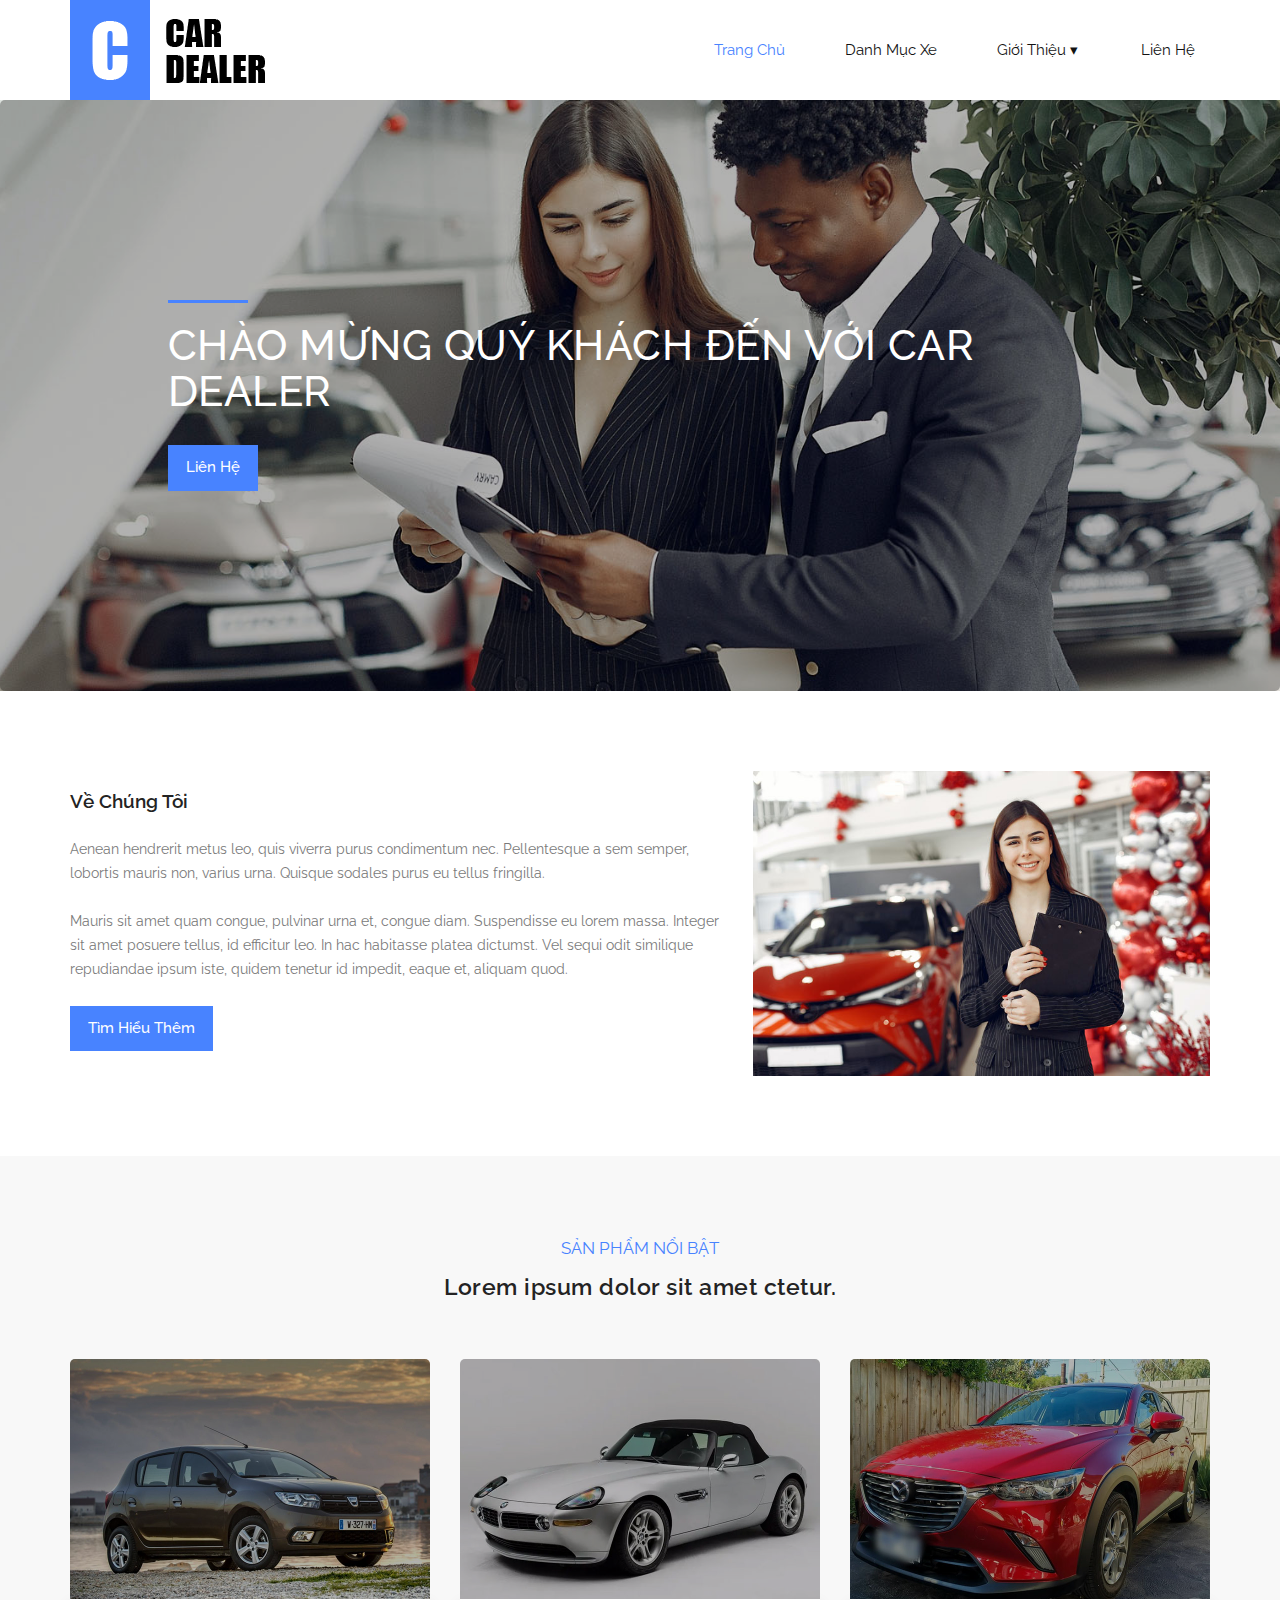
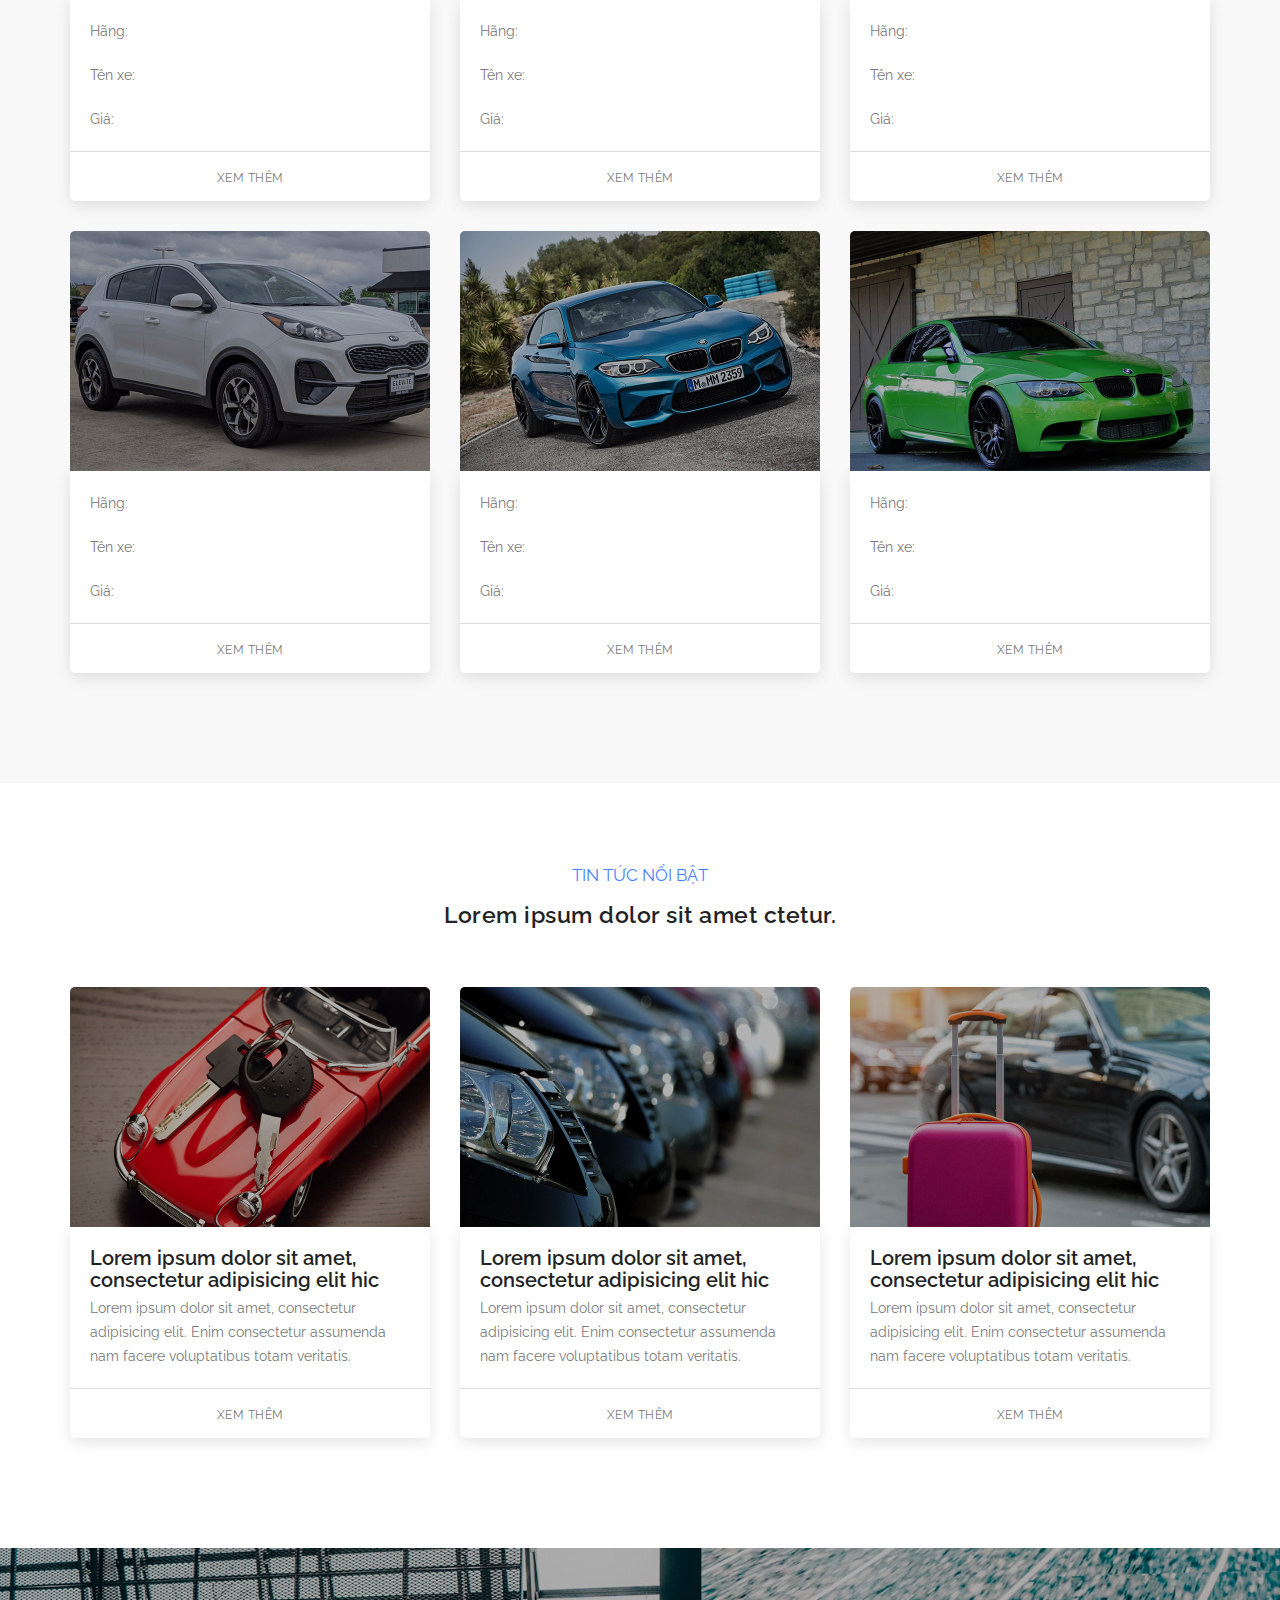
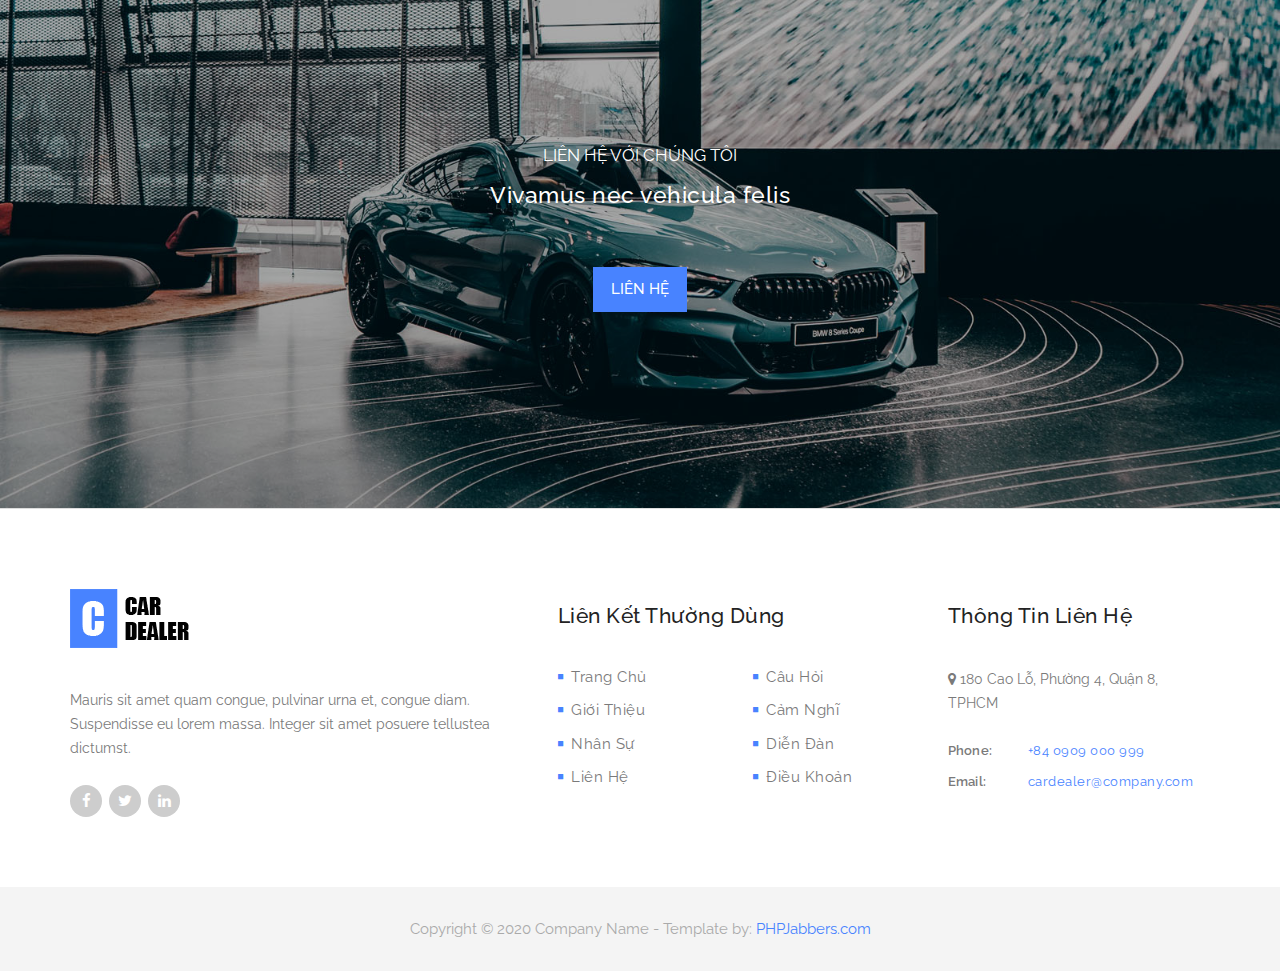
<file: index.html>
<!DOCTYPE html>
<html>

<head>
    <meta http-equiv="Content-Type" content="text/html; charset=UTF-8">
    <meta http-equiv="X-UA-Compatible" content="IE=edge,chrome=1">
    <title>PHPJabbers.com | Free Car Dealer Website Template</title>

    <meta name="description" content="">
    <meta name="viewport" content="width=device-width, initial-scale=1">

    <link rel="stylesheet" href="css/bootstrap.min.css">
    <link rel="stylesheet" href="css/bootstrap-theme.min.css">
    <link rel="stylesheet" href="css/fontAwesome.css">
    <link rel="stylesheet" href="css/hero-slider.css">
    <link rel="stylesheet" href="css/owl-carousel.css">
    <link rel="stylesheet" href="css/style.css">

    <link href="https://fonts.googleapis.com/css?family=Raleway:100,200,300,400,500,600,700,800,900" rel="stylesheet">

    <script src="js/vendor/modernizr-2.8.3-respond-1.4.2.min.js"></script>
</head>

<body>

    <div class="wrap">
        <header id="header">
            <div class="container">
                <div class="row">
                    <div class="col-md-12">
                        <button id="primary-nav-button" type="button">Menu</button>
                        <a href="index.html">
                            <div class="logo">
                                <img src="img/logo.png" alt="Venue Logo">
                            </div>
                        </a>
                        <nav id="primary-nav" class="dropdown cf">
                            <ul class="dropdown menu">
                                <li class='active'><a href="index.html">Trang Chủ</a></li>

                                <li><a href="cars.html">Danh Mục Xe</a></li>

                                <li>
                                    <a href="#">Giới Thiệu</a>
                                    <ul class="sub-menu">
                                        <li><a href="about-us.html">Về Chúng Tôi</a></li>
                                        <li><a href="blog.html">Diễn Đàn</a></li>
                                        <li><a href="team.html">Nhân Sự</a></li>
                                        <li><a href="testimonials.html">Cảm Nghĩ</a></li>
                                        <li><a href="faq.html">Câu Hỏi</a></li>
                                        <li><a href="terms.html">Điều Khoản</a></li>
                                    </ul>
                                </li>

                                <li><a class="nav-link" href="contact.html">Liên Hệ</a></li>
                            </ul>
                        </nav>
                        <!-- / #primary-nav -->
                    </div>
                </div>
            </div>
        </header>
    </div>

    <section class="banner" id="top" style="background-image: url(img/homepage-banner-image-1920x700.jpg);">
        <div class="container">
            <div class="row">
                <div class="col-md-10 col-md-offset-1">
                    <div class="banner-caption">
                        <div class="line-dec"></div>
                        <h2>chào mừng quý khách đến với car dealer</h2>
                        <div class="blue-button">
                            <a href="contact.html">Liên Hệ</a>
                        </div>
                    </div>
                </div>
            </div>
        </div>
    </section>

    <main>
        <section class="our-services">
            <div class="container">
                <div class="row">
                    <div class="col-md-7">
                        <div class="left-content">
                            <br>
                            <h4>Về Chúng Tôi</h4>
                            <p>Aenean hendrerit metus leo, quis viverra purus condimentum nec. Pellentesque a sem semper, lobortis mauris non, varius urna. Quisque sodales purus eu tellus fringilla.<br><br>Mauris sit amet quam congue, pulvinar urna et, congue
                                diam. Suspendisse eu lorem massa. Integer sit amet posuere tellus, id efficitur leo. In hac habitasse platea dictumst. Vel sequi odit similique repudiandae ipsum iste, quidem tenetur id impedit, eaque et, aliquam quod.</p>
                            <div class="blue-button">
                                <a href="about-us.html">Tìm Hiểu Thêm</a>
                            </div>

                            <br>
                        </div>
                    </div>
                    <div class="col-md-5">
                        <img src="img/about-1-720x480.jpg" class="img-fluid" alt="">
                    </div>
                </div>
            </div>
        </section>

        <section class="featured-places">
            <div class="container">
                <div class="row">
                    <div class="col-md-12">
                        <div class="section-heading">
                            <span>SẢN PHẨM NỔI BẬT</span>
                            <h2>Lorem ipsum dolor sit amet ctetur.</h2>
                        </div>
                    </div>
                </div>
                <div class="row">
                    <div class="col-md-4 col-sm-6 col-xs-12">
                        <div class="featured-item">
                            <div class="thumb">
                                <div class="thumb-img">
                                    <img src="img/product-1-720x480.jpg" alt="">
                                </div>
                            </div>
                            <div class="down-content">
                                <p>Hãng: </p>
                                <p>Tên xe: </p>
                                <p>Giá: </p>
                                <div class="text-button">
                                    <a href="car-details.html">Xem Thêm</a>
                                </div>
                            </div>
                        </div>
                    </div>

                    <div class="col-md-4 col-sm-6 col-xs-12">
                        <div class="featured-item">
                            <div class="thumb">
                                <div class="thumb-img">
                                    <img src="img/product-2-720x480.jpg" alt="">
                                </div>
                            </div>
                            <div class="down-content">
                                <p>Hãng: </p>
                                <p>Tên xe: </p>
                                <p>Giá: </p>

                                <div class="text-button">
                                    <a href="car-details.html">Xem Thêm</a>
                                </div>
                            </div>
                        </div>
                    </div>

                    <div class="col-md-4 col-sm-6 col-xs-12">
                        <div class="featured-item">
                            <div class="thumb">
                                <div class="thumb-img">
                                    <img src="img/product-3-720x480.jpg" alt="">
                                </div>
                            </div>
                            <div class="down-content">
                                <p>Hãng: </p>
                                <p>Tên xe: </p>
                                <p>Giá: </p>
                                <div class="text-button">
                                    <a href="car-details.html">Xem Thêm</a>
                                </div>
                            </div>
                        </div>
                    </div>

                    <div class="col-md-4 col-sm-6 col-xs-12">
                        <div class="featured-item">
                            <div class="thumb">
                                <div class="thumb-img">
                                    <img src="img/product-4-720x480.jpg" alt="">
                                </div>
                            </div>
                            <div class="down-content">
                                <p>Hãng: </p>
                                <p>Tên xe: </p>
                                <p>Giá: </p>
                                <div class="text-button">
                                    <a href="car-details.html">Xem Thêm</a>
                                </div>
                            </div>
                        </div>
                    </div>

                    <div class="col-md-4 col-sm-6 col-xs-12">
                        <div class="featured-item">
                            <div class="thumb">
                                <div class="thumb-img">
                                    <img src="img/product-5-720x480.jpg" alt="">
                                </div>
                            </div>
                            <div class="down-content">
                                <p>Hãng: </p>
                                <p>Tên xe: </p>
                                <p>Giá: </p>
                                <div class="text-button">
                                    <a href="car-details.html">Xem Thêm</a>
                                </div>
                            </div>
                        </div>
                    </div>

                    <div class="col-md-4 col-sm-6 col-xs-12">
                        <div class="featured-item">
                            <div class="thumb">
                                <div class="thumb-img">
                                    <img src="img/product-6-720x480.jpg" alt="">
                                </div>
                            </div>
                            <div class="down-content">
                                <p>Hãng: </p>
                                <p>Tên xe: </p>
                                <p>Giá: </p>
                                <div class="text-button">
                                    <a href="car-details.html">Xem Thêm</a>
                                </div>
                            </div>
                        </div>
                    </div>
                </div>
            </div>
        </section>

        <section class="featured-places">
            <div class="container">
                <div class="row">
                    <div class="col-md-12">
                        <div class="section-heading">
                            <span>TIN TỨC NỔI BẬT</span>
                            <h2>Lorem ipsum dolor sit amet ctetur.</h2>
                        </div>
                    </div>
                </div>
                <div class="row">
                    <div class="col-md-4 col-sm-6 col-xs-12">
                        <div class="featured-item">
                            <div class="thumb">
                                <div class="thumb-img">
                                    <img src="img/blog-1-720x480.jpg" alt="">
                                </div>
                            </div>

                            <div class="down-content">
                                <h4>Lorem ipsum dolor sit amet, consectetur adipisicing elit hic</h4>

                                <p>Lorem ipsum dolor sit amet, consectetur adipisicing elit. Enim consectetur assumenda nam facere voluptatibus totam veritatis. </p>

                                <div class="text-button">
                                    <a href="blog-details.html">Xem Thêm</a>
                                </div>
                            </div>
                        </div>
                    </div>

                    <div class="col-md-4 col-sm-6 col-xs-12">
                        <div class="featured-item">
                            <div class="thumb">
                                <div class="thumb-img">
                                    <img src="img/blog-2-720x480.jpg" alt="">
                                </div>
                            </div>

                            <div class="down-content">
                                <h4>Lorem ipsum dolor sit amet, consectetur adipisicing elit hic</h4>

                                <p>Lorem ipsum dolor sit amet, consectetur adipisicing elit. Enim consectetur assumenda nam facere voluptatibus totam veritatis. </p>

                                <div class="text-button">
                                    <a href="blog-details.html">Xem Thêm</a>
                                </div>
                            </div>
                        </div>
                    </div>

                    <div class="col-md-4 col-sm-6 col-xs-12">
                        <div class="featured-item">
                            <div class="thumb">
                                <div class="thumb-img">
                                    <img src="img/blog-3-720x480.jpg" alt="">
                                </div>
                            </div>

                            <div class="down-content">
                                <h4>Lorem ipsum dolor sit amet, consectetur adipisicing elit hic</h4>

                                <p>Lorem ipsum dolor sit amet, consectetur adipisicing elit. Enim consectetur assumenda nam facere voluptatibus totam veritatis. </p>

                                <div class="text-button">
                                    <a href="blog-details.html">Xem Thêm</a>
                                </div>
                            </div>
                        </div>
                    </div>
                </div>
            </div>
        </section>

        <section id="video-container">
            <div class="video-overlay"></div>
            <div class="video-content">
                <div class="inner">
                    <div class="section-heading">
                        <span>LIÊN HỆ VỚI CHÚNG TÔI</span>
                        <h2>Vivamus nec vehicula felis</h2>
                    </div>
                    <!-- Modal button -->

                    <div class="blue-button">
                        <a href="contact.html">LIÊN HỆ</a>
                    </div>
                </div>
            </div>
        </section>
    </main>

    <footer>
        <div class="container">
            <div class="row">
                <div class="col-md-5">
                    <div class="about-veno">
                        <div class="logo">
                            <img src="img/footer_logo.png" alt="Venue Logo">
                        </div>
                        <p>Mauris sit amet quam congue, pulvinar urna et, congue diam. Suspendisse eu lorem massa. Integer sit amet posuere tellustea dictumst.</p>
                        <ul class="social-icons">
                            <li>
                                <a href="#"><i class="fa fa-facebook"></i></a>
                                <a href="#"><i class="fa fa-twitter"></i></a>
                                <a href="#"><i class="fa fa-linkedin"></i></a>
                            </li>
                        </ul>
                    </div>
                </div>
                <div class="col-md-4">
                    <div class="useful-links">
                        <div class="footer-heading">
                            <h4>Liên Kết Thường Dùng</h4>
                        </div>
                        <div class="row">
                            <div class="col-md-6">
                                <ul>
                                    <li><a href="index.html"><i class="fa fa-stop"></i>Trang Chủ</a></li>
                                    <li><a href="about.html"><i class="fa fa-stop"></i>Giới Thiệu</a></li>
                                    <li><a href="team.html"><i class="fa fa-stop"></i>Nhân Sự</a></li>
                                    <li><a href="contact.html"><i class="fa fa-stop"></i>Liên Hệ</a></li>
                                </ul>
                            </div>
                            <div class="col-md-6">
                                <ul>
                                    <li><a href="faq.html"><i class="fa fa-stop"></i>Câu Hỏi</a></li>
                                    <li><a href="testimonials.html"><i class="fa fa-stop"></i>Cảm Nghĩ</a></li>
                                    <li><a href="blog.html"><i class="fa fa-stop"></i>Diễn Đàn</a></li>
                                    <li><a href="terms.html"><i class="fa fa-stop"></i>Điều Khoản</a></li>
                                </ul>
                            </div>
                        </div>
                    </div>
                </div>
                <div class="col-md-3">
                    <div class="contact-info">
                        <div class="footer-heading">
                            <h4>Thông Tin Liên Hệ</h4>
                        </div>
                        <p><i class="fa fa-map-marker"></i> 180 Cao Lỗ, Phường 4, Quận 8, TPHCM</p>
                        <ul>
                            <li><span>Phone:</span><a href="#">+84 0909 000 999</a></li>
                            <li><span>Email:</span><a href="#">cardealer@company.com</a></li>
                        </ul>
                    </div>
                </div>
            </div>
        </div>
    </footer>

    <div class="sub-footer">
        <p>Copyright © 2020 Company Name - Template by: <a href="https://www.phpjabbers.com/">PHPJabbers.com</a></p>
    </div>

    <script src="https://ajax.googleapis.com/ajax/libs/jquery/1.11.2/jquery.min.js" type="text/javascript"></script>
    <script>
        window.jQuery || document.write('<script src="js/vendor/jquery-1.11.2.min.js"><\/script>')
    </script>

    <script src="js/vendor/bootstrap.min.js"></script>

    <script src="js/datepicker.js"></script>
    <script src="js/plugins.js"></script>
    <script src="js/main.js"></script>
</body>

</html>
</file>
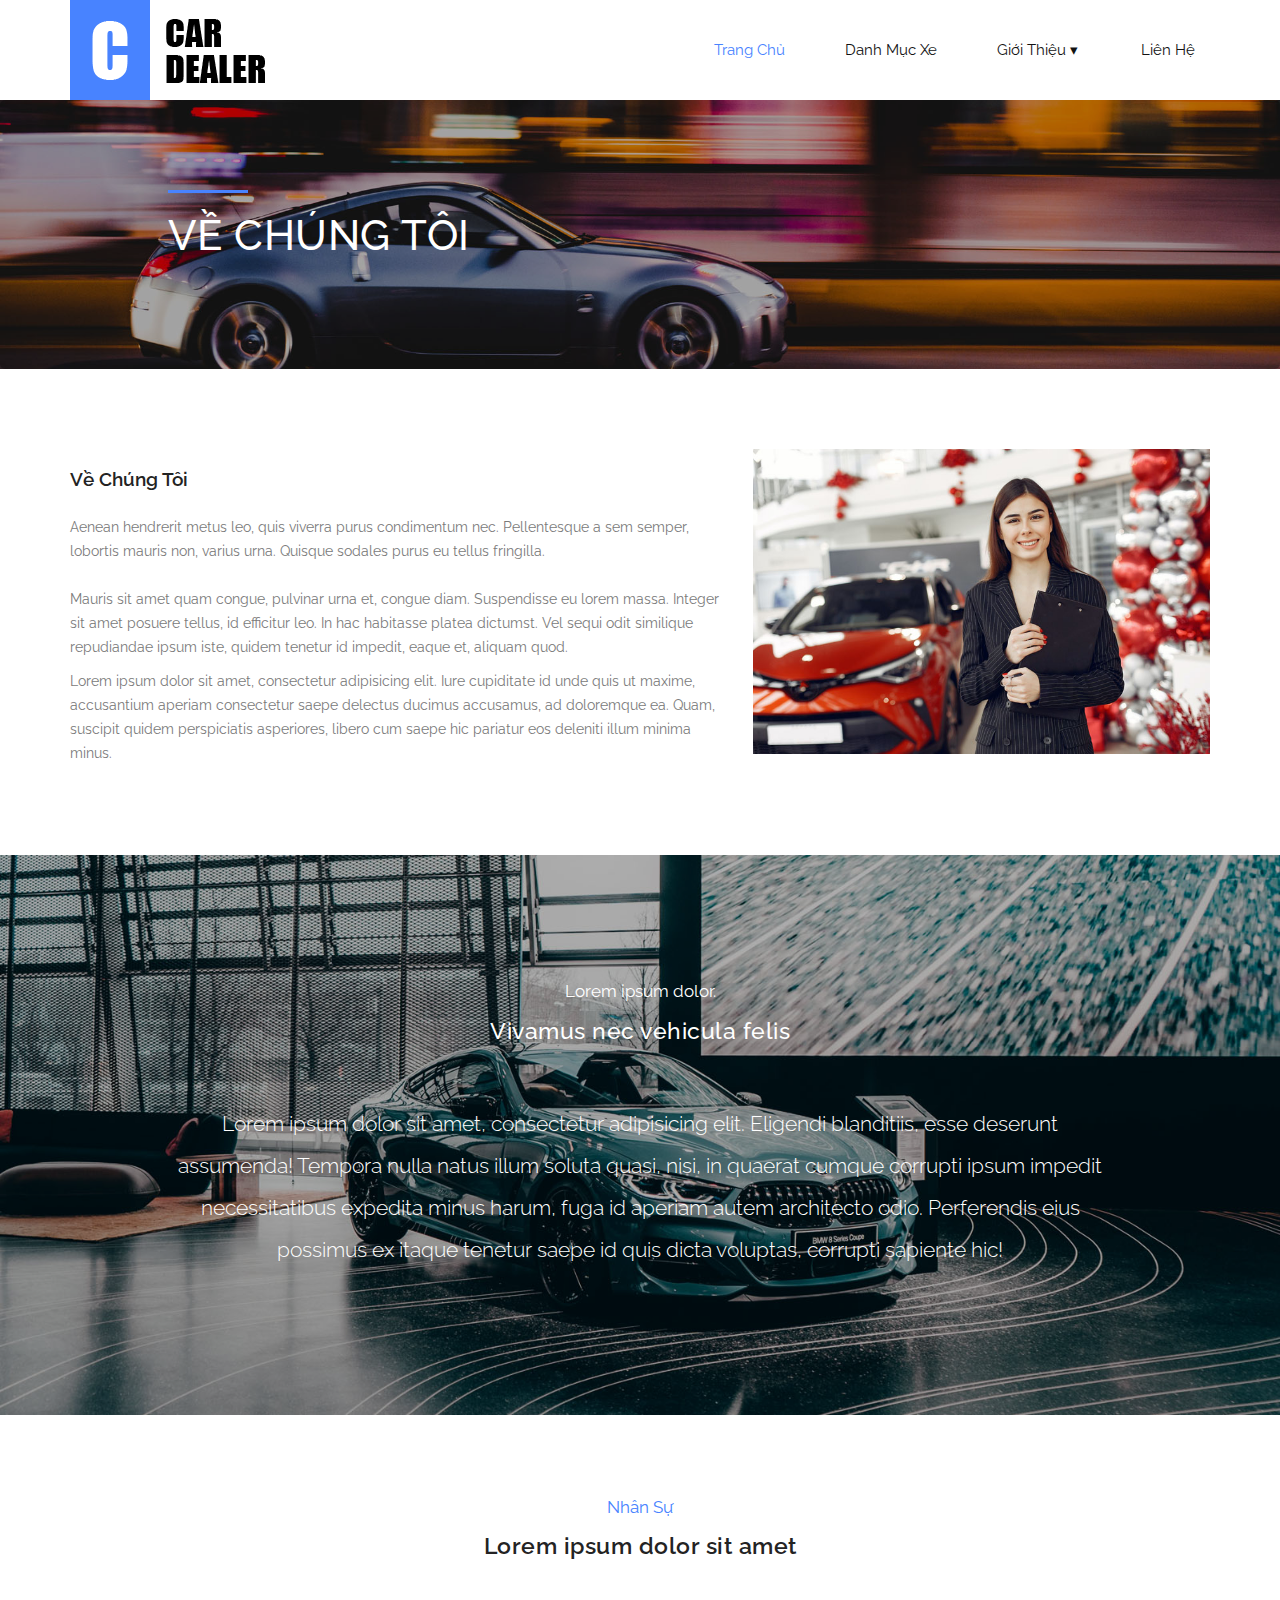
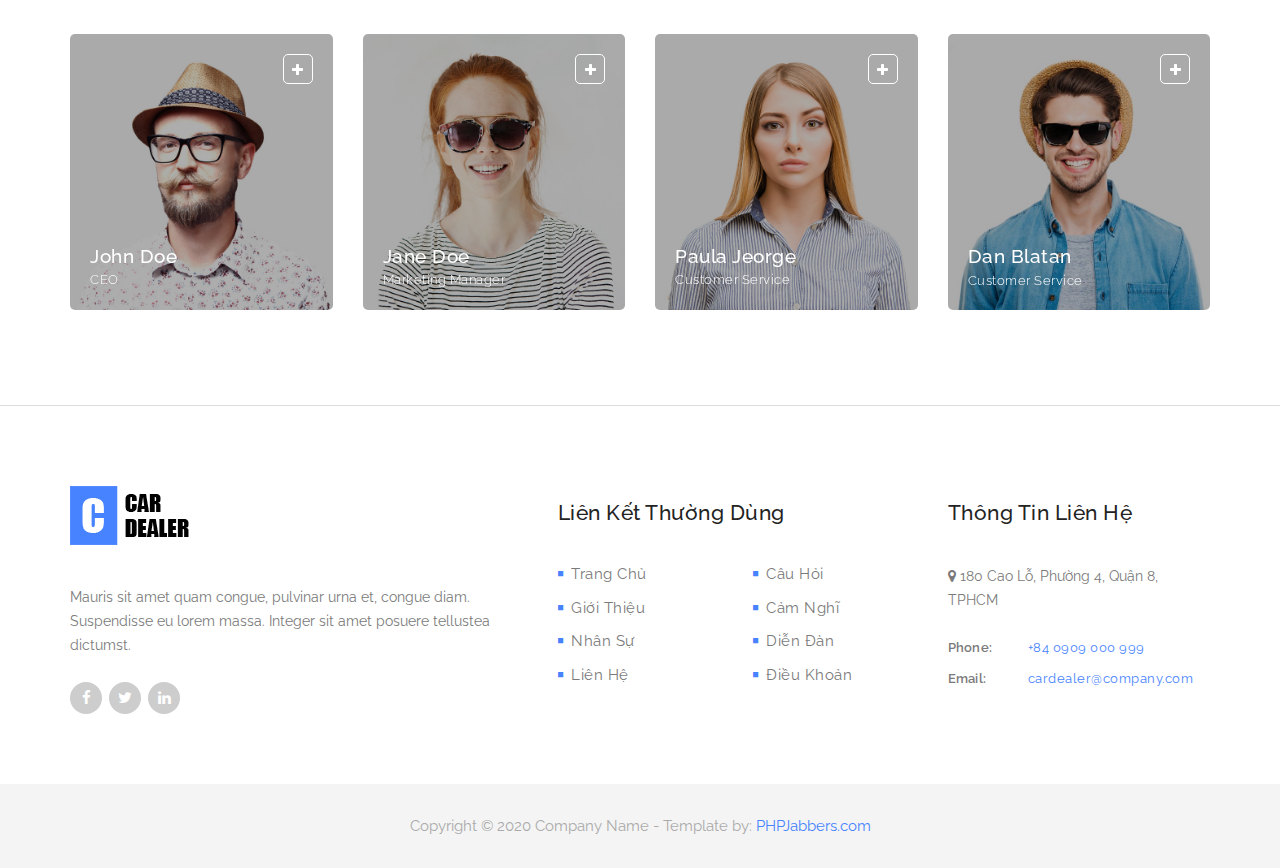
<file: about-us.html>
<!DOCTYPE html>
<html>

<head>
    <meta charset="utf-8">
    <meta http-equiv="X-UA-Compatible" content="IE=edge,chrome=1">
    <title>PHPJabbers.com | Free Car Dealer Website Template</title>

    <meta name="description" content="">
    <meta name="viewport" content="width=device-width, initial-scale=1">

    <link rel="stylesheet" href="css/bootstrap.min.css">
    <link rel="stylesheet" href="css/bootstrap-theme.min.css">
    <link rel="stylesheet" href="css/fontAwesome.css">
    <link rel="stylesheet" href="css/hero-slider.css">
    <link rel="stylesheet" href="css/owl-carousel.css">
    <link rel="stylesheet" href="css/style.css">

    <link href="https://fonts.googleapis.com/css?family=Raleway:100,200,300,400,500,600,700,800,900" rel="stylesheet">

    <script src="js/vendor/modernizr-2.8.3-respond-1.4.2.min.js"></script>
</head>

<body>

    <div class="wrap">
        <header id="header">
            <div class="container">
                <div class="row">
                    <div class="col-md-12">
                        <button id="primary-nav-button" type="button">Menu</button>
                        <a href="index.html">
                            <div class="logo">
                                <img src="img/logo.png" alt="Venue Logo">
                            </div>
                        </a>
                        <nav id="primary-nav" class="dropdown cf">
                            <ul class="dropdown menu">
                                <li class='active'><a href="index.html">Trang Chủ</a></li>

                                <li><a href="cars.html">Danh Mục Xe</a></li>

                                <li>
                                    <a href="#">Giới Thiệu</a>
                                    <ul class="sub-menu">
                                        <li><a href="about-us.html">Về Chúng Tôi</a></li>
                                        <li><a href="blog.html">Diễn Đàn</a></li>
                                        <li><a href="team.html">Nhân Sự</a></li>
                                        <li><a href="testimonials.html">Cảm Nghĩ</a></li>
                                        <li><a href="faq.html">Câu Hỏi</a></li>
                                        <li><a href="terms.html">Điều Khoản</a></li>
                                    </ul>
                                </li>

                                <li><a class="nav-link" href="contact.html">Liên Hệ</a></li>
                            </ul>
                        </nav>
                        <!-- / #primary-nav -->
                    </div>
                </div>
            </div>
        </header>
    </div>

    <section class="banner banner-secondary" id="top" style="background-image: url(img/banner-image-1-1920x300.jpg);">
        <div class="container">
            <div class="row">
                <div class="col-md-10 col-md-offset-1">
                    <div class="banner-caption">
                        <div class="line-dec"></div>
                        <h2>Về Chúng Tôi</h2>
                    </div>
                </div>
            </div>
        </div>
    </section>

    <main>
        <section class="our-services">
            <div class="container">
                <div class="row">
                    <div class="col-md-7">
                        <div class="left-content">
                            <br>
                            <h4>Về Chúng Tôi</h4>
                            <p>Aenean hendrerit metus leo, quis viverra purus condimentum nec. Pellentesque a sem semper, lobortis mauris non, varius urna. Quisque sodales purus eu tellus fringilla.<br><br>Mauris sit amet quam congue, pulvinar urna et, congue
                                diam. Suspendisse eu lorem massa. Integer sit amet posuere tellus, id efficitur leo. In hac habitasse platea dictumst. Vel sequi odit similique repudiandae ipsum iste, quidem tenetur id impedit, eaque et, aliquam quod.</p>

                            <p>Lorem ipsum dolor sit amet, consectetur adipisicing elit. Iure cupiditate id unde quis ut maxime, accusantium aperiam consectetur saepe delectus ducimus accusamus, ad doloremque ea. Quam, suscipit quidem perspiciatis asperiores,
                                libero cum saepe hic pariatur eos deleniti illum minima minus.</p>
                        </div>
                    </div>
                    <div class="col-md-5">
                        <img src="img/about-1-720x480.jpg" class="img-fluid" alt="">
                    </div>
                </div>
            </div>
        </section>

        <section id="video-container">
            <div class="video-overlay"></div>
            <div class="video-content">
                <div class="inner">
                    <div class="section-heading">
                        <span>Lorem ipsum dolor.</span>
                        <h2>Vivamus nec vehicula felis</h2>
                    </div>
                    <!-- Modal button -->

                    <div class="container">
                        <div class="row">
                            <div class="col-lg-10 col-lg-offset-1">
                                <p class="lead">Lorem ipsum dolor sit amet, consectetur adipisicing elit. Eligendi blanditiis, esse deserunt assumenda! Tempora nulla natus illum soluta quasi, nisi, in quaerat cumque corrupti ipsum impedit necessitatibus expedita minus
                                    harum, fuga id aperiam autem architecto odio. Perferendis eius possimus ex itaque tenetur saepe id quis dicta voluptas, corrupti sapiente hic!</p>
                            </div>
                        </div>
                    </div>
                </div>
            </div>
        </section>

        <section class="popular-places" id="popular">
            <div class="container">
                <div class="row">
                    <div class="col-md-12">
                        <div class="section-heading">
                            <span>Nhân Sự</span>
                            <h2>Lorem ipsum dolor sit amet</h2>
                        </div>
                    </div>
                </div>

                <div class="owl-carousel owl-theme">
                    <div class="item popular-item">
                        <div class="thumb">
                            <div class="thumb-img">
                                <img src="img/team-image-1-646x680.jpg" alt="">
                            </div>
                            <div class="text-content">
                                <h4>John Doe</h4>
                                <span>CEO</span>
                            </div>
                            <div class="plus-button">
                                <a href="team.html"><i class="fa fa-plus"></i></a>
                            </div>
                        </div>
                    </div>
                    <div class="item popular-item">
                        <div class="thumb">
                            <div class="thumb-img">
                                <img src="img/team-image-2-646x680.jpg" alt="">
                            </div>
                            <div class="text-content">
                                <h4>Jane Doe</h4>
                                <span>Marketing Manager</span>
                            </div>
                            <div class="plus-button">
                                <a href="team.html"><i class="fa fa-plus"></i></a>
                            </div>
                        </div>
                    </div>
                    <div class="item popular-item">
                        <div class="thumb">
                            <div class="thumb-img">
                                <img src="img/team-image-3-646x680.jpg" alt="">
                            </div>
                            <div class="text-content">
                                <h4>Paula Jeorge</h4>
                                <span>Customer Service</span>
                            </div>
                            <div class="plus-button">
                                <a href="team.html"><i class="fa fa-plus"></i></a>
                            </div>
                        </div>
                    </div>
                    <div class="item popular-item">
                        <div class="thumb">
                            <div class="thumb-img">
                                <img src="img/team-image-4-646x680.jpg" alt="">
                            </div>
                            <div class="text-content">
                                <h4>Dan Blatan</h4>
                                <span>Customer Service</span>
                            </div>
                            <div class="plus-button">
                                <a href="team.html"><i class="fa fa-plus"></i></a>
                            </div>
                        </div>
                    </div>
                </div>
            </div>
        </section>
    </main>

    <footer>
        <div class="container">
            <div class="row">
                <div class="col-md-5">
                    <div class="about-veno">
                        <div class="logo">
                            <img src="img/footer_logo.png" alt="Venue Logo">
                        </div>
                        <p>Mauris sit amet quam congue, pulvinar urna et, congue diam. Suspendisse eu lorem massa. Integer sit amet posuere tellustea dictumst.</p>
                        <ul class="social-icons">
                            <li>
                                <a href="#"><i class="fa fa-facebook"></i></a>
                                <a href="#"><i class="fa fa-twitter"></i></a>
                                <a href="#"><i class="fa fa-linkedin"></i></a>
                            </li>
                        </ul>
                    </div>
                </div>
                <div class="col-md-4">
                    <div class="useful-links">
                        <div class="footer-heading">
                            <h4>Liên Kết Thường Dùng</h4>
                        </div>
                        <div class="row">
                            <div class="col-md-6">
                                <ul>
                                    <li><a href="index.html"><i class="fa fa-stop"></i>Trang Chủ</a></li>
                                    <li><a href="about.html"><i class="fa fa-stop"></i>Giới Thiệu</a></li>
                                    <li><a href="team.html"><i class="fa fa-stop"></i>Nhân Sự</a></li>
                                    <li><a href="contact.html"><i class="fa fa-stop"></i>Liên Hệ</a></li>
                                </ul>
                            </div>
                            <div class="col-md-6">
                                <ul>
                                    <li><a href="faq.html"><i class="fa fa-stop"></i>Câu Hỏi</a></li>
                                    <li><a href="testimonials.html"><i class="fa fa-stop"></i>Cảm Nghĩ</a></li>
                                    <li><a href="blog.html"><i class="fa fa-stop"></i>Diễn Đàn</a></li>
                                    <li><a href="terms.html"><i class="fa fa-stop"></i>Điều Khoản</a></li>
                                </ul>
                            </div>
                        </div>
                    </div>
                </div>
                <div class="col-md-3">
                    <div class="contact-info">
                        <div class="footer-heading">
                            <h4>Thông Tin Liên Hệ</h4>
                        </div>
                        <p><i class="fa fa-map-marker"></i> 180 Cao Lỗ, Phường 4, Quận 8, TPHCM</p>
                        <ul>
                            <li><span>Phone:</span><a href="#">+84 0909 000 999</a></li>
                            <li><span>Email:</span><a href="#">cardealer@company.com</a></li>
                        </ul>
                    </div>
                </div>
            </div>
        </div>
    </footer>

    <div class="sub-footer">
        <p>Copyright © 2020 Company Name - Template by: <a href="https://www.phpjabbers.com/">PHPJabbers.com</a></p>
    </div>

    <script src="https://ajax.googleapis.com/ajax/libs/jquery/1.11.2/jquery.min.js" type="text/javascript"></script>
    <script>
        window.jQuery || document.write('<script src="js/vendor/jquery-1.11.2.min.js"><\/script>')
    </script>

    <script src="js/vendor/bootstrap.min.js"></script>

    <script src="js/datepicker.js"></script>
    <script src="js/plugins.js"></script>
    <script src="js/main.js"></script>
</body>

</html>
</file>
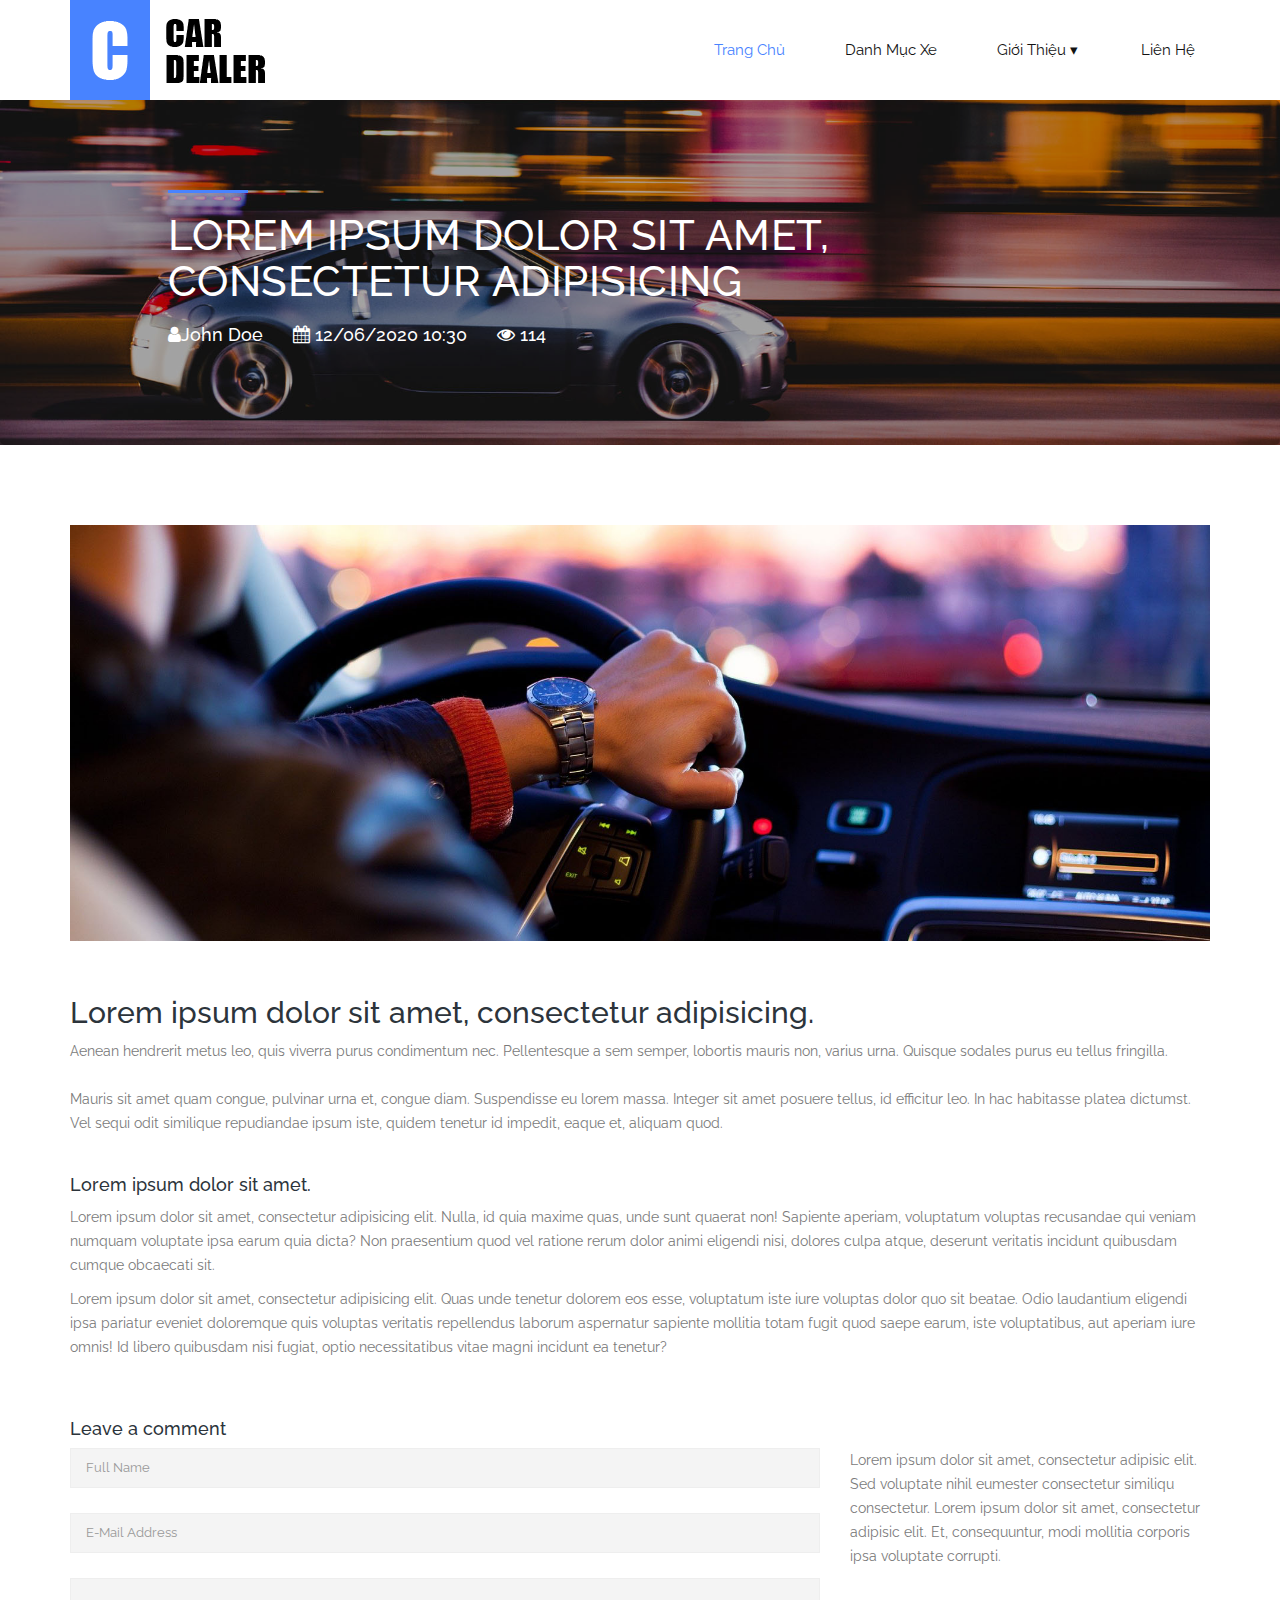
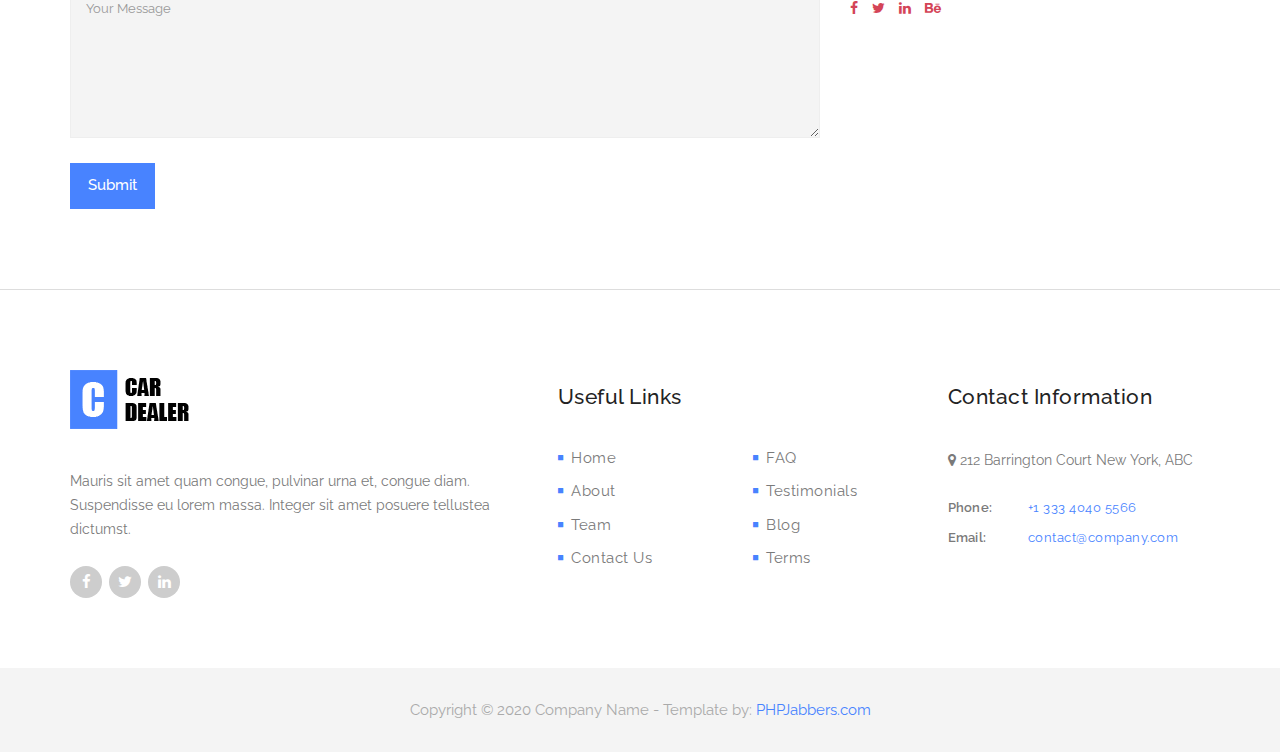
<file: blog-details.html>
<!DOCTYPE html>
<html>

<head>
    <meta charset="utf-8">
    <meta http-equiv="X-UA-Compatible" content="IE=edge,chrome=1">
    <title>PHPJabbers.com | Free Car Dealer Website Template</title>

    <meta name="description" content="">
    <meta name="viewport" content="width=device-width, initial-scale=1">

    <link rel="stylesheet" href="css/bootstrap.min.css">
    <link rel="stylesheet" href="css/bootstrap-theme.min.css">
    <link rel="stylesheet" href="css/fontAwesome.css">
    <link rel="stylesheet" href="css/hero-slider.css">
    <link rel="stylesheet" href="css/owl-carousel.css">
    <link rel="stylesheet" href="css/style.css">

    <link href="https://fonts.googleapis.com/css?family=Raleway:100,200,300,400,500,600,700,800,900" rel="stylesheet">

    <script src="js/vendor/modernizr-2.8.3-respond-1.4.2.min.js"></script>
</head>

<body>

    <div class="wrap">
        <header id="header">
            <div class="container">
                <div class="row">
                    <div class="col-md-12">
                        <button id="primary-nav-button" type="button">Menu</button>
                        <a href="index.html">
                            <div class="logo">
                                <img src="img/logo.png" alt="Venue Logo">
                            </div>
                        </a>
                        <nav id="primary-nav" class="dropdown cf">
                            <ul class="dropdown menu">
                                <li class='active'><a href="index.html">Trang Chủ</a></li>

                                <li><a href="cars.html">Danh Mục Xe</a></li>

                                <li>
                                    <a href="#">Giới Thiệu</a>
                                    <ul class="sub-menu">
                                        <li><a href="about-us.html">Về Chúng Tôi</a></li>
                                        <li><a href="blog.html">Diễn Đàn</a></li>
                                        <li><a href="team.html">Nhân Sự</a></li>
                                        <li><a href="testimonials.html">Cảm Nghĩ</a></li>
                                        <li><a href="faq.html">Câu Hỏi</a></li>
                                        <li><a href="terms.html">Điều Khoản</a></li>
                                    </ul>
                                </li>

                                <li><a class="nav-link" href="contact.html">Liên Hệ</a></li>
                            </ul>
                        </nav>
                        <!-- / #primary-nav -->
                    </div>
                </div>
            </div>
        </header>
    </div>

    <section class="banner banner-secondary" id="top" style="background-image: url(img/banner-image-1-1920x300.jpg);">
        <div class="container">
            <div class="row">
                <div class="col-md-10 col-md-offset-1">
                    <div class="banner-caption">
                        <div class="line-dec"></div>
                        <h2>LOREM IPSUM DOLOR SIT AMET, CONSECTETUR ADIPISICING</h2>

                        <h4><i class="fa fa-user"></i>John Doe &nbsp;&nbsp;&nbsp;&nbsp; <i class="fa fa-calendar"></i> 12/06/2020 10:30 &nbsp;&nbsp;&nbsp;&nbsp; <i class="fa fa-eye"></i> 114</h4>
                    </div>
                </div>
            </div>
        </div>
    </section>

    <main>
        <section class="featured-places">
            <div class="container">
                <div class="form-group">
                    <img src="img/blog-image-fullscren-1-1920x700.jpg" class="img-responsive" alt="">
                </div>

                <br>

                <h2>Lorem ipsum dolor sit amet, consectetur adipisicing.</h2>

                <p>Aenean hendrerit metus leo, quis viverra purus condimentum nec. Pellentesque a sem semper, lobortis mauris non, varius urna. Quisque sodales purus eu tellus fringilla.<br><br>Mauris sit amet quam congue, pulvinar urna et, congue diam.
                    Suspendisse eu lorem massa. Integer sit amet posuere tellus, id efficitur leo. In hac habitasse platea dictumst. Vel sequi odit similique repudiandae ipsum iste, quidem tenetur id impedit, eaque et, aliquam quod.</p>

                <br>

                <h4>Lorem ipsum dolor sit amet.</h4>

                <p>Lorem ipsum dolor sit amet, consectetur adipisicing elit. Nulla, id quia maxime quas, unde sunt quaerat non! Sapiente aperiam, voluptatum voluptas recusandae qui veniam numquam voluptate ipsa earum quia dicta? Non praesentium quod vel
                    ratione rerum dolor animi eligendi nisi, dolores culpa atque, deserunt veritatis incidunt quibusdam cumque obcaecati sit.</p>

                <p>Lorem ipsum dolor sit amet, consectetur adipisicing elit. Quas unde tenetur dolorem eos esse, voluptatum iste iure voluptas dolor quo sit beatae. Odio laudantium eligendi ipsa pariatur eveniet doloremque quis voluptas veritatis repellendus
                    laborum aspernatur sapiente mollitia totam fugit quod saepe earum, iste voluptatibus, aut aperiam iure omnis! Id libero quibusdam nisi fugiat, optio necessitatibus vitae magni incidunt ea tenetur?</p>

                <br>
                <br>


                <h4>Leave a comment</h4>

                <div class="row">
                    <div class="col-md-8">
                        <form id="contact" action="" method="post">
                            <div class="row">
                                <div class="col-lg-12 col-md-12 col-sm-12">
                                    <fieldset>
                                        <input name="name" type="text" class="form-control" id="name" placeholder="Full Name" required="">
                                    </fieldset>
                                </div>
                                <div class="col-lg-12 col-md-12 col-sm-12">
                                    <fieldset>
                                        <input name="email" type="text" class="form-control" id="email" placeholder="E-Mail Address" required="">
                                    </fieldset>
                                </div>
                                <div class="col-lg-12">
                                    <fieldset>
                                        <textarea name="message" rows="6" class="form-control" id="message" placeholder="Your Message" required=""></textarea>
                                    </fieldset>
                                </div>
                                <div class="col-lg-12">
                                    <div class="blue-button">
                                        <a href="#">Submit</a>
                                    </div>
                                </div>
                            </div>
                        </form>
                    </div>

                    <div class="col-md-4">
                        <div class="left-content">

                            <p>Lorem ipsum dolor sit amet, consectetur adipisic elit. Sed voluptate nihil eumester consectetur similiqu consectetur. Lorem ipsum dolor sit amet, consectetur adipisic elit. Et, consequuntur, modi mollitia corporis ipsa voluptate
                                corrupti.</p>

                            <br>

                            <ul class="list-inline">
                                <li><a href="#"><i class="fa fa-facebook"></i></a></li>
                                <li><a href="#"><i class="fa fa-twitter"></i></a></li>
                                <li><a href="#"><i class="fa fa-linkedin"></i></a></li>
                                <li><a href="#"><i class="fa fa-behance"></i></a></li>
                            </ul>
                        </div>
                    </div>
                </div>
            </div>
        </section>
    </main>

    <footer>
        <div class="container">
            <div class="row">
                <div class="col-md-5">
                    <div class="about-veno">
                        <div class="logo">
                            <img src="img/footer_logo.png" alt="Venue Logo">
                        </div>
                        <p>Mauris sit amet quam congue, pulvinar urna et, congue diam. Suspendisse eu lorem massa. Integer sit amet posuere tellustea dictumst.</p>
                        <ul class="social-icons">
                            <li>
                                <a href="#"><i class="fa fa-facebook"></i></a>
                                <a href="#"><i class="fa fa-twitter"></i></a>
                                <a href="#"><i class="fa fa-linkedin"></i></a>
                            </li>
                        </ul>
                    </div>
                </div>
                <div class="col-md-4">
                    <div class="useful-links">
                        <div class="footer-heading">
                            <h4>Useful Links</h4>
                        </div>
                        <div class="row">
                            <div class="col-md-6">
                                <ul>
                                    <li><a href="inde.html"><i class="fa fa-stop"></i>Home</a></li>
                                    <li><a href="about.html"><i class="fa fa-stop"></i>About</a></li>
                                    <li><a href="team.html"><i class="fa fa-stop"></i>Team</a></li>
                                    <li><a href="contact.html"><i class="fa fa-stop"></i>Contact Us</a></li>
                                </ul>
                            </div>
                            <div class="col-md-6">
                                <ul>
                                    <li><a href="faq.html"><i class="fa fa-stop"></i>FAQ</a></li>
                                    <li><a href="testimonials.html"><i class="fa fa-stop"></i>Testimonials</a></li>
                                    <li><a href="blog.html"><i class="fa fa-stop"></i>Blog</a></li>
                                    <li><a href="terms.html"><i class="fa fa-stop"></i>Terms</a></li>
                                </ul>
                            </div>
                        </div>
                    </div>
                </div>
                <div class="col-md-3">
                    <div class="contact-info">
                        <div class="footer-heading">
                            <h4>Contact Information</h4>
                        </div>
                        <p><i class="fa fa-map-marker"></i> 212 Barrington Court New York, ABC</p>
                        <ul>
                            <li><span>Phone:</span><a href="#">+1 333 4040 5566</a></li>
                            <li><span>Email:</span><a href="#">contact@company.com</a></li>
                        </ul>
                    </div>
                </div>
            </div>
        </div>
    </footer>

    <div class="sub-footer">
        <p>Copyright © 2020 Company Name - Template by: <a href="https://www.phpjabbers.com/">PHPJabbers.com</a></p>
    </div>

    <script src="https://ajax.googleapis.com/ajax/libs/jquery/1.11.2/jquery.min.js" type="text/javascript"></script>
    <script>
        window.jQuery || document.write('<script src="js/vendor/jquery-1.11.2.min.js"><\/script>')
    </script>

    <script src="js/vendor/bootstrap.min.js"></script>

    <script src="js/datepicker.js"></script>
    <script src="js/plugins.js"></script>
    <script src="js/main.js"></script>
</body>

</html>
</file>
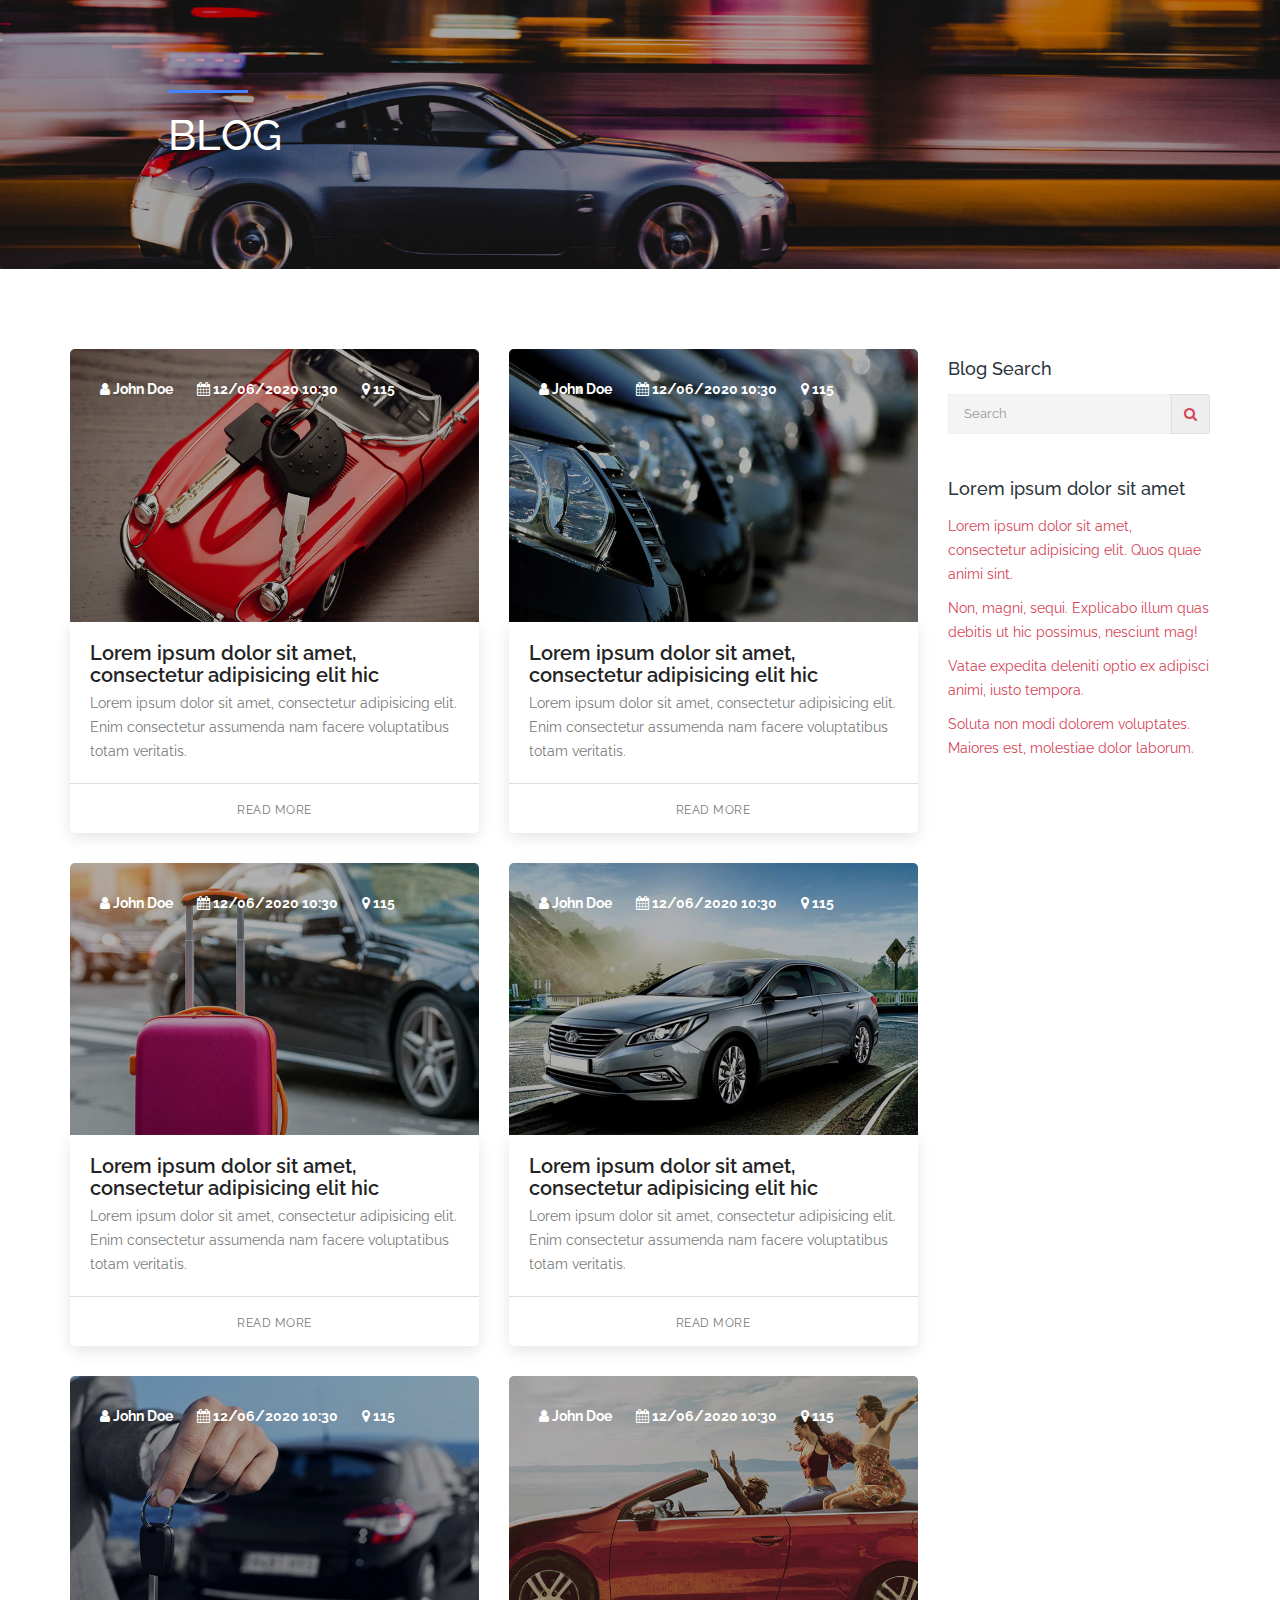
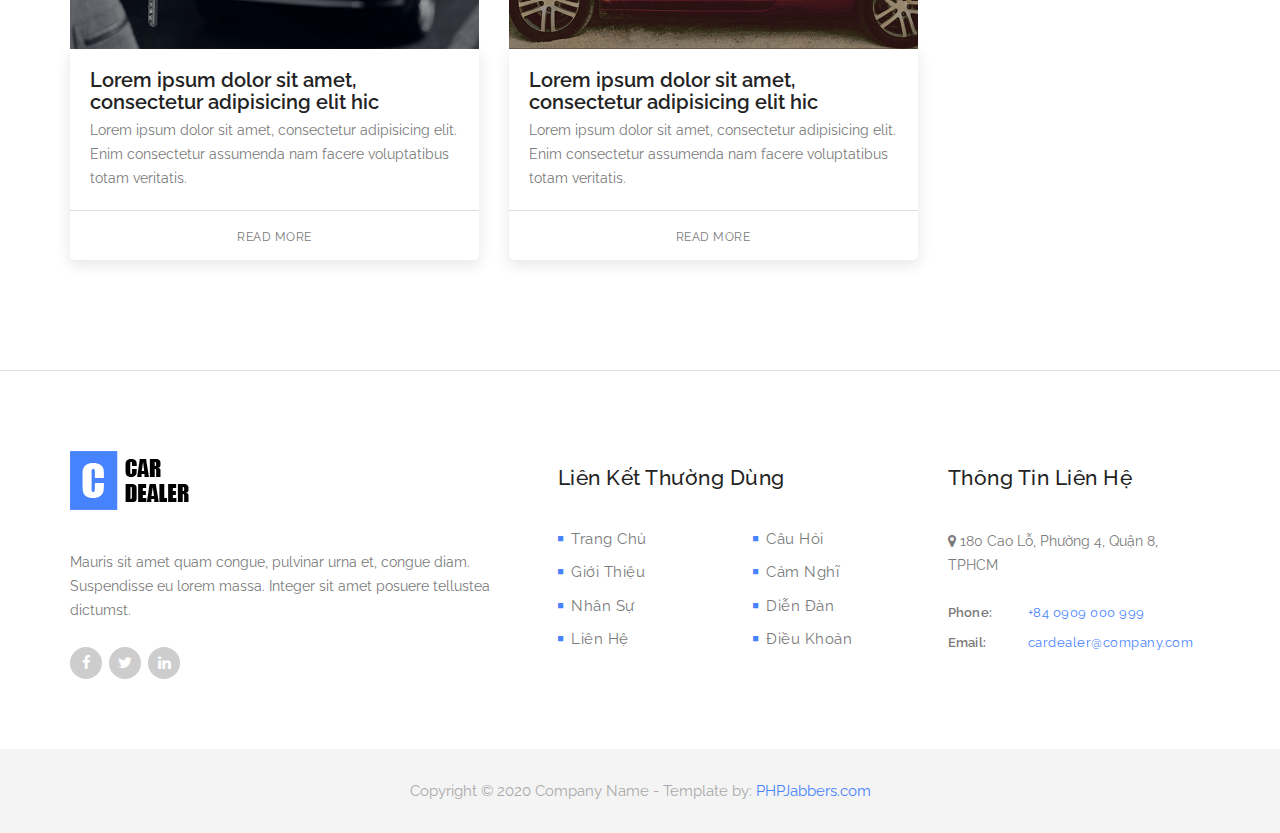
<file: blog.html>
<!DOCTYPE html>
<html>

<head>
    <meta charset="utf-8">
    <meta http-equiv="X-UA-Compatible" content="IE=edge,chrome=1">
    <title>PHPJabbers.com | Free Car Dealer Website Template</title>

    <meta name="description" content="">
    <meta name="viewport" content="width=device-width, initial-scale=1">

    <link rel="stylesheet" href="css/bootstrap.min.css">
    <link rel="stylesheet" href="css/bootstrap-theme.min.css">
    <link rel="stylesheet" href="css/fontAwesome.css">
    <link rel="stylesheet" href="css/hero-slider.css">
    <link rel="stylesheet" href="css/owl-carousel.css">
    <link rel="stylesheet" href="css/style.css">

    <link href="https://fonts.googleapis.com/css?family=Raleway:100,200,300,400,500,600,700,800,900" rel="stylesheet">

    <script src="js/vendor/modernizr-2.8.3-respond-1.4.2.min.js"></script>
</head>

<body>

    <div class="wrap">

    </div>

    <section class="banner banner-secondary" id="top" style="background-image: url(img/banner-image-1-1920x300.jpg);">
        <div class="container">
            <div class="row">
                <div class="col-md-10 col-md-offset-1">
                    <div class="banner-caption">
                        <div class="line-dec"></div>
                        <h2>Blog</h2>
                    </div>
                </div>
            </div>
        </div>
    </section>

    <main>
        <section class="featured-places">
            <div class="container">
                <div class="row">
                    <div class="col-lg-9 col-md-8 col-xs-12">
                        <div class="row">
                            <div class="col-sm-6 col-xs-12">
                                <div class="featured-item">
                                    <div class="thumb">
                                        <div class="thumb-img">
                                            <img src="img/blog-1-720x480.jpg" alt="">
                                        </div>

                                        <div class="overlay-content">
                                            <strong title="Author"><i class="fa fa-user"></i> John Doe</strong> &nbsp;&nbsp;&nbsp;&nbsp;
                                            <strong title="Posted on"><i class="fa fa-calendar"></i> 12/06/2020 10:30</strong> &nbsp;&nbsp;&nbsp;&nbsp;
                                            <strong title="Views"><i class="fa fa-map-marker"></i> 115</strong>
                                        </div>
                                    </div>

                                    <div class="down-content">
                                        <h4>Lorem ipsum dolor sit amet, consectetur adipisicing elit hic</h4>

                                        <p>Lorem ipsum dolor sit amet, consectetur adipisicing elit. Enim consectetur assumenda nam facere voluptatibus totam veritatis. </p>

                                        <div class="text-button">
                                            <a href="blog-details.html">Read More</a>
                                        </div>
                                    </div>
                                </div>
                            </div>

                            <div class="col-sm-6 col-xs-12">
                                <div class="featured-item">
                                    <div class="thumb">
                                        <div class="thumb-img">
                                            <img src="img/blog-2-720x480.jpg" alt="">
                                        </div>

                                        <div class="overlay-content">
                                            <strong title="Author"><i class="fa fa-user"></i> John Doe</strong> &nbsp;&nbsp;&nbsp;&nbsp;
                                            <strong title="Posted on"><i class="fa fa-calendar"></i> 12/06/2020 10:30</strong> &nbsp;&nbsp;&nbsp;&nbsp;
                                            <strong title="Views"><i class="fa fa-map-marker"></i> 115</strong>
                                        </div>
                                    </div>

                                    <div class="down-content">
                                        <h4>Lorem ipsum dolor sit amet, consectetur adipisicing elit hic</h4>

                                        <p>Lorem ipsum dolor sit amet, consectetur adipisicing elit. Enim consectetur assumenda nam facere voluptatibus totam veritatis. </p>

                                        <div class="text-button">
                                            <a href="blog-details.html">Read More</a>
                                        </div>
                                    </div>
                                </div>
                            </div>

                            <div class="col-sm-6 col-xs-12">
                                <div class="featured-item">
                                    <div class="thumb">
                                        <div class="thumb-img">
                                            <img src="img/blog-3-720x480.jpg" alt="">
                                        </div>

                                        <div class="overlay-content">
                                            <strong title="Author"><i class="fa fa-user"></i> John Doe</strong> &nbsp;&nbsp;&nbsp;&nbsp;
                                            <strong title="Posted on"><i class="fa fa-calendar"></i> 12/06/2020 10:30</strong> &nbsp;&nbsp;&nbsp;&nbsp;
                                            <strong title="Views"><i class="fa fa-map-marker"></i> 115</strong>
                                        </div>
                                    </div>

                                    <div class="down-content">
                                        <h4>Lorem ipsum dolor sit amet, consectetur adipisicing elit hic</h4>

                                        <p>Lorem ipsum dolor sit amet, consectetur adipisicing elit. Enim consectetur assumenda nam facere voluptatibus totam veritatis. </p>

                                        <div class="text-button">
                                            <a href="blog-details.html">Read More</a>
                                        </div>
                                    </div>
                                </div>
                            </div>

                            <div class="col-sm-6 col-xs-12">
                                <div class="featured-item">
                                    <div class="thumb">
                                        <div class="thumb-img">
                                            <img src="img/blog-4-720x480.jpg" alt="">
                                        </div>

                                        <div class="overlay-content">
                                            <strong title="Author"><i class="fa fa-user"></i> John Doe</strong> &nbsp;&nbsp;&nbsp;&nbsp;
                                            <strong title="Posted on"><i class="fa fa-calendar"></i> 12/06/2020 10:30</strong> &nbsp;&nbsp;&nbsp;&nbsp;
                                            <strong title="Views"><i class="fa fa-map-marker"></i> 115</strong>
                                        </div>
                                    </div>

                                    <div class="down-content">
                                        <h4>Lorem ipsum dolor sit amet, consectetur adipisicing elit hic</h4>

                                        <p>Lorem ipsum dolor sit amet, consectetur adipisicing elit. Enim consectetur assumenda nam facere voluptatibus totam veritatis. </p>

                                        <div class="text-button">
                                            <a href="blog-details.html">Read More</a>
                                        </div>
                                    </div>
                                </div>
                            </div>

                            <div class="col-sm-6 col-xs-12">
                                <div class="featured-item">
                                    <div class="thumb">
                                        <div class="thumb-img">
                                            <img src="img/blog-5-720x480.jpg" alt="">
                                        </div>

                                        <div class="overlay-content">
                                            <strong title="Author"><i class="fa fa-user"></i> John Doe</strong> &nbsp;&nbsp;&nbsp;&nbsp;
                                            <strong title="Posted on"><i class="fa fa-calendar"></i> 12/06/2020 10:30</strong> &nbsp;&nbsp;&nbsp;&nbsp;
                                            <strong title="Views"><i class="fa fa-map-marker"></i> 115</strong>
                                        </div>
                                    </div>

                                    <div class="down-content">
                                        <h4>Lorem ipsum dolor sit amet, consectetur adipisicing elit hic</h4>

                                        <p>Lorem ipsum dolor sit amet, consectetur adipisicing elit. Enim consectetur assumenda nam facere voluptatibus totam veritatis. </p>

                                        <div class="text-button">
                                            <a href="blog-details.html">Read More</a>
                                        </div>
                                    </div>
                                </div>
                            </div>

                            <div class="col-sm-6 col-xs-12">
                                <div class="featured-item">
                                    <div class="thumb">
                                        <div class="thumb-img">
                                            <img src="img/blog-6-720x480.jpg" alt="">
                                        </div>

                                        <div class="overlay-content">
                                            <strong title="Author"><i class="fa fa-user"></i> John Doe</strong> &nbsp;&nbsp;&nbsp;&nbsp;
                                            <strong title="Posted on"><i class="fa fa-calendar"></i> 12/06/2020 10:30</strong> &nbsp;&nbsp;&nbsp;&nbsp;
                                            <strong title="Views"><i class="fa fa-map-marker"></i> 115</strong>
                                        </div>
                                    </div>

                                    <div class="down-content">
                                        <h4>Lorem ipsum dolor sit amet, consectetur adipisicing elit hic</h4>

                                        <p>Lorem ipsum dolor sit amet, consectetur adipisicing elit. Enim consectetur assumenda nam facere voluptatibus totam veritatis. </p>

                                        <div class="text-button">
                                            <a href="blog-details.html">Read More</a>
                                        </div>
                                    </div>
                                </div>
                            </div>
                        </div>
                    </div>

                    <div class="col-lg-3 col-md-4 col-xs-12">
                        <div class="form-group">
                            <h4>Blog Search</h4>
                        </div>

                        <div class="form-group">
                            <div class="input-group">
                                <input type="text" class="form-control" placeholder="Search" aria-label="Search" aria-describedby="basic-addon2">

                                <span class="input-group-addon"><a href="#"><i class="fa fa-search"></i></a></span>
                            </div>
                        </div>

                        <br>

                        <div class="form-group">
                            <h4>Lorem ipsum dolor sit amet</h4>
                        </div>

                        <p><a href="#">Lorem ipsum dolor sit amet, consectetur adipisicing elit. Quos quae animi sint.</a></p>
                        <p><a href="#">Non, magni, sequi. Explicabo illum quas debitis ut hic possimus, nesciunt mag!</a></p>
                        <p><a href="#">Vatae expedita deleniti optio ex adipisci animi, iusto tempora. </a></p>
                        <p><a href="#">Soluta non modi dolorem voluptates. Maiores est, molestiae dolor laborum.</a></p>
                    </div>
                </div>
            </div>
        </section>
    </main>

    <footer>
        <div class="container">
            <div class="row">
                <div class="col-md-5">
                    <div class="about-veno">
                        <div class="logo">
                            <img src="img/footer_logo.png" alt="Venue Logo">
                        </div>
                        <p>Mauris sit amet quam congue, pulvinar urna et, congue diam. Suspendisse eu lorem massa. Integer sit amet posuere tellustea dictumst.</p>
                        <ul class="social-icons">
                            <li>
                                <a href="#"><i class="fa fa-facebook"></i></a>
                                <a href="#"><i class="fa fa-twitter"></i></a>
                                <a href="#"><i class="fa fa-linkedin"></i></a>
                            </li>
                        </ul>
                    </div>
                </div>
                <div class="col-md-4">
                    <div class="useful-links">
                        <div class="footer-heading">
                            <h4>Liên Kết Thường Dùng</h4>
                        </div>
                        <div class="row">
                            <div class="col-md-6">
                                <ul>
                                    <li><a href="index.html"><i class="fa fa-stop"></i>Trang Chủ</a></li>
                                    <li><a href="about.html"><i class="fa fa-stop"></i>Giới Thiệu</a></li>
                                    <li><a href="team.html"><i class="fa fa-stop"></i>Nhân Sự</a></li>
                                    <li><a href="contact.html"><i class="fa fa-stop"></i>Liên Hệ</a></li>
                                </ul>
                            </div>
                            <div class="col-md-6">
                                <ul>
                                    <li><a href="faq.html"><i class="fa fa-stop"></i>Câu Hỏi</a></li>
                                    <li><a href="testimonials.html"><i class="fa fa-stop"></i>Cảm Nghĩ</a></li>
                                    <li><a href="blog.html"><i class="fa fa-stop"></i>Diễn Đàn</a></li>
                                    <li><a href="terms.html"><i class="fa fa-stop"></i>Điều Khoản</a></li>
                                </ul>
                            </div>
                        </div>
                    </div>
                </div>
                <div class="col-md-3">
                    <div class="contact-info">
                        <div class="footer-heading">
                            <h4>Thông Tin Liên Hệ</h4>
                        </div>
                        <p><i class="fa fa-map-marker"></i> 180 Cao Lỗ, Phường 4, Quận 8, TPHCM</p>
                        <ul>
                            <li><span>Phone:</span><a href="#">+84 0909 000 999</a></li>
                            <li><span>Email:</span><a href="#">cardealer@company.com</a></li>
                        </ul>
                    </div>
                </div>
            </div>
        </div>
    </footer>

    <div class="sub-footer">
        <p>Copyright © 2020 Company Name - Template by: <a href="https://www.phpjabbers.com/">PHPJabbers.com</a></p>
    </div>

    <script src="https://ajax.googleapis.com/ajax/libs/jquery/1.11.2/jquery.min.js" type="text/javascript"></script>
    <script>
        window.jQuery || document.write('<script src="js/vendor/jquery-1.11.2.min.js"><\/script>')
    </script>

    <script src="js/vendor/bootstrap.min.js"></script>

    <script src="js/datepicker.js"></script>
    <script src="js/plugins.js"></script>
    <script src="js/main.js"></script>
</body>

</html>
</file>
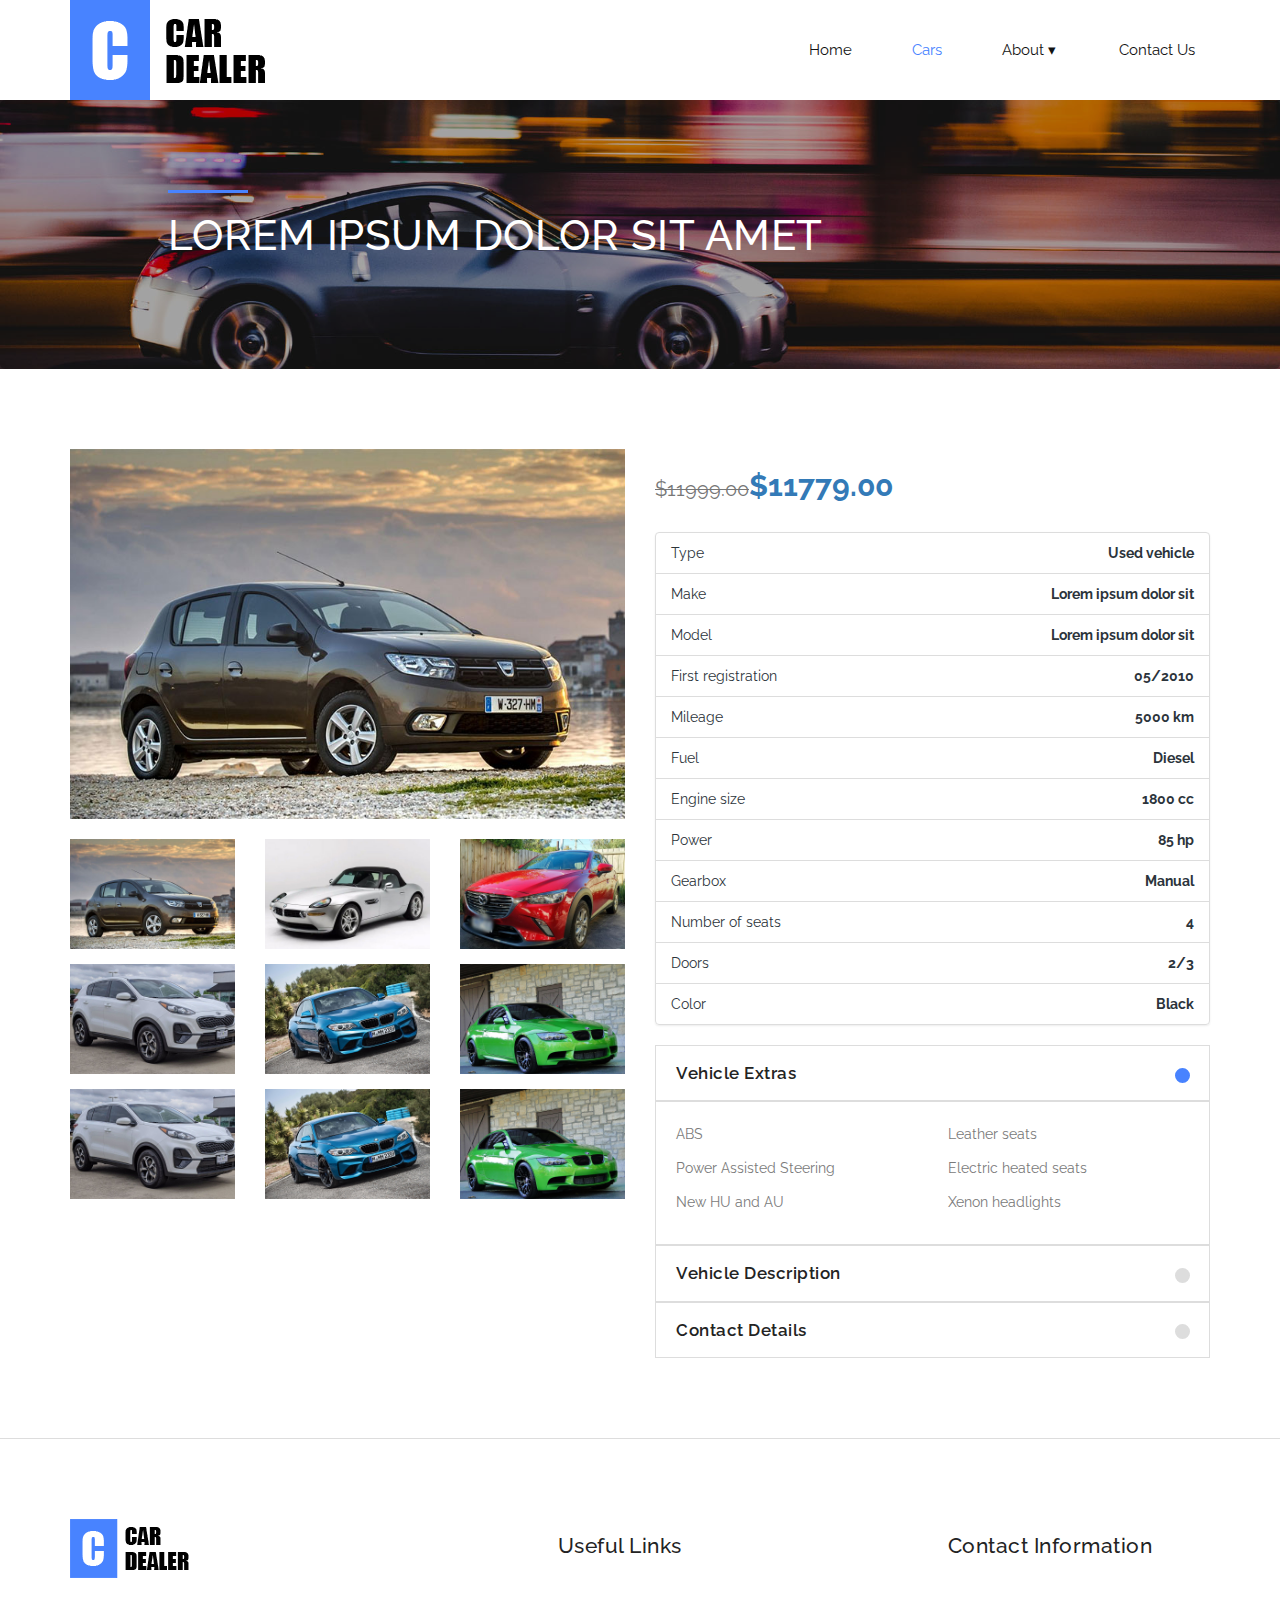
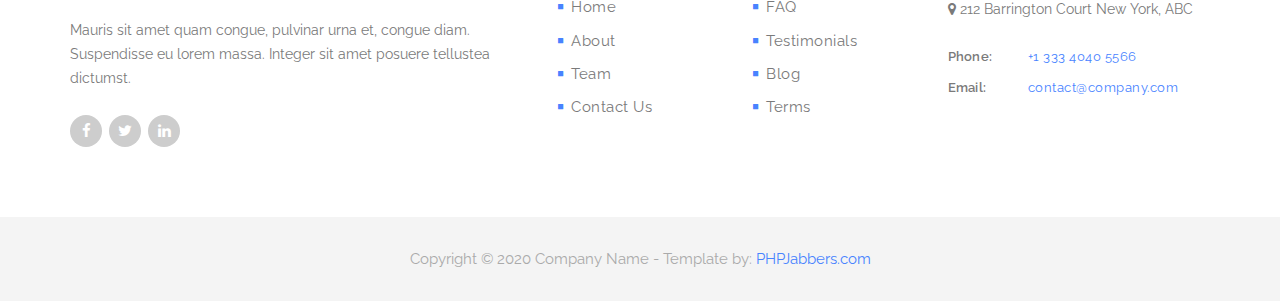
<file: car-details.html>
<!DOCTYPE html>
<html>
    <head>
        <meta charset="utf-8">
        <meta http-equiv="X-UA-Compatible" content="IE=edge,chrome=1">
        <title>PHPJabbers.com | Free Car Dealer Website Template</title>
        
        <meta name="description" content="">
        <meta name="viewport" content="width=device-width, initial-scale=1">

        <link rel="stylesheet" href="css/bootstrap.min.css">
        <link rel="stylesheet" href="css/bootstrap-theme.min.css">
        <link rel="stylesheet" href="css/fontAwesome.css">
        <link rel="stylesheet" href="css/hero-slider.css">
        <link rel="stylesheet" href="css/owl-carousel.css">
        <link rel="stylesheet" href="css/style.css">

        <link href="https://fonts.googleapis.com/css?family=Raleway:100,200,300,400,500,600,700,800,900" rel="stylesheet">

        <script src="js/vendor/modernizr-2.8.3-respond-1.4.2.min.js"></script>
    </head>

<body>
 
    <div class="wrap">
        <header id="header">
            <div class="container">
                <div class="row">
                    <div class="col-md-12">
                        <button id="primary-nav-button" type="button">Menu</button>
                        <a href="index.html"><div class="logo">
                            <img src="img/logo.png" alt="Venue Logo">
                        </div></a>
                        <nav id="primary-nav" class="dropdown cf">
                            <ul class="dropdown menu">
                                <li><a href="index.html">Home</a></li>

                                <li class='active'><a href="cars.html">Cars</a></li>

                                <li>
                                    <a href="#">About</a>
                                    <ul class="sub-menu">
                                        <li><a href="about-us.html">About Us</a></li>
                                        <li><a href="blog.html">Blog</a></li>
                                        <li><a href="team.html">Team</a></li>
                                        <li><a href="testimonials.html">Testimonials</a></li>
                                        <li><a href="faq.html">FAQ</a></li>
                                        <li><a href="terms.html">Terms</a></li>
                                    </ul>
                                </li>

                                <li><a class="nav-link" href="contact.html">Contact Us</a></li>
                            </ul>
                        </nav><!-- / #primary-nav -->
                    </div>
                </div>
            </div>
        </header>
    </div>
      
    <section class="banner banner-secondary" id="top" style="background-image: url(img/banner-image-1-1920x300.jpg);">
        <div class="container">
            <div class="row">
                <div class="col-md-10 col-md-offset-1">
                    <div class="banner-caption">
                        <div class="line-dec"></div>
                        <h2>LOREM IPSUM DOLOR SIT AMET</h2>
                    </div>
                </div>
            </div>
        </div>
    </section>

    <main>
        <section class="featured-places">
            <div class="container">
               <div class="row">
                  <div class="col-md-6 col-xs-12">
                    <div>
                      <img src="img/product-1-720x480.jpg" alt="" class="img-responsive wc-image">
                    </div>
                    <br>
                    <div class="row">
                      <div class="col-sm-4 col-xs-6">
                        <div class="form-group">
                            <img src="img/product-1-720x480.jpg" alt="" class="img-responsive">
                        </div>
                      </div>
                      <div class="col-sm-4 col-xs-6">
                        <div class="form-group">
                            <img src="img/product-2-720x480.jpg" alt="" class="img-responsive">
                        </div>
                      </div>
                      <div class="col-sm-4 col-xs-6">
                        <div class="form-group">
                            <img src="img/product-3-720x480.jpg" alt="" class="img-responsive">
                        </div>
                      </div>

                      <div class="col-sm-4 col-xs-6">
                        <div class="form-group">
                            <img src="img/product-4-720x480.jpg" alt="" class="img-responsive">
                        </div>
                      </div>
                      <div class="col-sm-4 col-xs-6">
                        <div class="form-group">
                            <img src="img/product-5-720x480.jpg" alt="" class="img-responsive">
                        </div>
                      </div>
                      <div class="col-sm-4 col-xs-6">
                        <div class="form-group">
                            <img src="img/product-6-720x480.jpg" alt="" class="img-responsive">
                        </div>
                      </div>

                      <div class="col-sm-4 col-xs-6">
                        <div class="form-group">
                            <img src="img/product-4-720x480.jpg" alt="" class="img-responsive">
                        </div>
                      </div>
                      <div class="col-sm-4 col-xs-6">
                        <div class="form-group">
                            <img src="img/product-5-720x480.jpg" alt="" class="img-responsive">
                        </div>
                      </div>
                      <div class="col-sm-4 col-xs-6">
                        <div class="form-group">
                            <img src="img/product-6-720x480.jpg" alt="" class="img-responsive">
                        </div>
                      </div>
                    </div>
                  </div>

                  <div class="col-md-6 col-xs-12">
                    <form action="#" method="post" class="form">
                      <h2><small><del> $11999.00</del></small><strong class="text-primary">$11779.00</strong></h2>

                      <br> 

                      <ul class="list-group list-group-flush">
                       <li class="list-group-item">
                            <div class="clearfix">
                                 <span class="pull-left">Type</span>

                                 <strong class="pull-right">Used vehicle</strong>
                            </div>
                       </li>

                       <li class="list-group-item">
                            <div class="clearfix">
                                 <span class="pull-left">Make</span>

                                 <strong class="pull-right">Lorem ipsum dolor sit</strong>
                            </div>
                       </li>

                       <li class="list-group-item">
                            <div class="clearfix">
                                 <span class="pull-left"> Model</span>

                                 <strong class="pull-right">Lorem ipsum dolor sit</strong>
                            </div>
                       </li>

                       <li class="list-group-item">
                            <div class="clearfix">
                                 <span class="pull-left">First registration</span>

                                 <strong class="pull-right">05/2010</strong>
                            </div>
                       </li>

                       <li class="list-group-item">
                            <div class="clearfix">
                                 <span class="pull-left">Mileage</span>

                                 <strong class="pull-right">5000 km</strong>
                            </div>
                       </li>

                       <li class="list-group-item">
                            <div class="clearfix">
                                 <span class="pull-left">Fuel</span>

                                 <strong class="pull-right">Diesel</strong>
                            </div>
                       </li>

                       <li class="list-group-item">
                            <div class="clearfix">
                                 <span class="pull-left">Engine size</span>

                                 <strong class="pull-right">1800 cc</strong>
                            </div>
                       </li>

                       <li class="list-group-item">
                            <div class="clearfix">
                                 <span class="pull-left">Power</span>

                                 <strong class="pull-right">85 hp</strong>
                            </div>
                       </li>


                       <li class="list-group-item">
                            <div class="clearfix">
                                 <span class="pull-left">Gearbox</span>

                                 <strong class="pull-right">Manual</strong>
                            </div>
                       </li>

                       <li class="list-group-item">
                            <div class="clearfix">
                                 <span class="pull-left">Number of seats</span>

                                 <strong class="pull-right">4</strong>
                            </div>
                       </li>

                       <li class="list-group-item">
                            <div class="clearfix">
                                 <span class="pull-left">Doors</span>

                                 <strong class="pull-right">2/3</strong>
                            </div>
                       </li>

                       <li class="list-group-item">
                            <div class="clearfix">
                                 <span class="pull-left">Color</span>

                                 <strong class="pull-right">Black</strong>
                            </div>
                       </li>
                    </ul>

                      <div class="accordions">
                            <ul class="accordion">
                                <li>
                                    <a class="accordion-trigger">Vehicle Extras</a>
                                    
                                    <div class="accordion-content">
                                        <div class="row">
                                            <div class="col-sm-6 col-xs-12">
                                                <p>ABS</p>
                                            </div>

                                            <div class="col-sm-6 col-xs-12">
                                                <p>Leather seats</p>
                                            </div>

                                            <div class="col-sm-6 col-xs-12">
                                                <p>Power Assisted Steering</p>
                                            </div>

                                            <div class="col-sm-6 col-xs-12">
                                                <p>Electric heated seats</p>
                                            </div>

                                            <div class="col-sm-6 col-xs-12">
                                                <p>New HU and AU</p>
                                            </div>

                                            <div class="col-sm-6 col-xs-12">
                                                <p>Xenon headlights</p>
                                            </div>
                                        </div>
                                    </div>
                                </li>
                                <li>
                                    <a class="accordion-trigger">Vehicle Description</a>
                                    <div class="accordion-content">
                                        <p>- Colour coded bumpers<br>- Tinted glass<br>- Immobiliser<br>- Central locking - remote<br>- Passenger airbag<br>- Electric windows<br>- Rear head rests<br>- Radio<br>- CD player<br>- Ideal first car<br>- Warranty<br>- High level brake light<br>Lorem ipsum dolor sit amet, consectetur adipiscing elit, sed do eiusmod tempor incididunt ut labore et dolore magna aliqua. Ut enim ad minim veniam, quis nostrud exercitation ullamco laboris nisi ut aliquip ex ea commodo consequat. Duis aute irure dolor in reprehenderit in voluptate velit esse cillum dolore eu fugiat nulla pariatur. Excepteur sint occaecat cupidatat non proident, sunt in culpa qui officia deserunt mollit anim id est laborum.</p>
                                    </div>
                                </li>
                                <li>
                                    <a class="accordion-trigger">Contact Details</a>

                                    <div class="accordion-content">

                                      <p>
                                        <span>Name</span>

                                        <br>

                                        <strong>John Smith</strong>

                                    </p>

                                    <p>
                                        <span>Phone</span>

                                        <br>
                                        
                                        <strong>
                                          <a href="tel:123-456-789">123-456-789</a>
                                        </strong>
                                    </p>

                                    <p>
                                        <span>Mobile phone</span>

                                        <br>
                                        
                                        <strong>
                                          <a href="tel:456789123">456789123</a>
                                        </strong>
                                    </p>

                                    <p>

                                        <span>Email</span>

                                        <br>
                                        
                                        <strong>
                                          <a href="mailto:john@carsales.com">john@carsales.com</a>
                                        </strong>
                                      </p>
                                    </div>
                                </li>
                            </ul> <!-- / accordion -->
                        </div>
                    </form>
                  </div>
                </div>
            </div>
        </section>
    </main>

    <footer>
        <div class="container">
            <div class="row">
                <div class="col-md-5">
                    <div class="about-veno">
                        <div class="logo">
                            <img src="img/footer_logo.png" alt="Venue Logo">
                        </div>
                        <p>Mauris sit amet quam congue, pulvinar urna et, congue diam. Suspendisse eu lorem massa. Integer sit amet posuere tellustea dictumst.</p>
                        <ul class="social-icons">
                            <li>
                                <a href="#"><i class="fa fa-facebook"></i></a>
                                <a href="#"><i class="fa fa-twitter"></i></a>
                                <a href="#"><i class="fa fa-linkedin"></i></a>
                            </li>
                        </ul>
                    </div>
                </div>
                <div class="col-md-4">
                    <div class="useful-links">
                        <div class="footer-heading">
                            <h4>Useful Links</h4>
                        </div>
                        <div class="row">
                            <div class="col-md-6">
                                <ul>
                                    <li><a href="inde.html"><i class="fa fa-stop"></i>Home</a></li>
                                    <li><a href="about.html"><i class="fa fa-stop"></i>About</a></li>
                                    <li><a href="team.html"><i class="fa fa-stop"></i>Team</a></li>
                                    <li><a href="contact.html"><i class="fa fa-stop"></i>Contact Us</a></li>
                                </ul>
                            </div>
                            <div class="col-md-6">
                                <ul>
                                    <li><a href="faq.html"><i class="fa fa-stop"></i>FAQ</a></li>
                                    <li><a href="testimonials.html"><i class="fa fa-stop"></i>Testimonials</a></li>
                                    <li><a href="blog.html"><i class="fa fa-stop"></i>Blog</a></li>
                                    <li><a href="terms.html"><i class="fa fa-stop"></i>Terms</a></li>
                                </ul>
                            </div>
                        </div>
                    </div>
                </div>
                <div class="col-md-3">
                    <div class="contact-info">
                        <div class="footer-heading">
                            <h4>Contact Information</h4>
                        </div>
                        <p><i class="fa fa-map-marker"></i> 212 Barrington Court New York, ABC</p>
                        <ul>
                            <li><span>Phone:</span><a href="#">+1 333 4040 5566</a></li>
                            <li><span>Email:</span><a href="#">contact@company.com</a></li>
                        </ul>
                    </div>
                </div>
            </div>
        </div>
    </footer>

    <div class="sub-footer">
        <p>Copyright © 2020 Company Name - Template by: <a href="https://www.phpjabbers.com/">PHPJabbers.com</a></p>
    </div>

    <script src="https://ajax.googleapis.com/ajax/libs/jquery/1.11.2/jquery.min.js" type="text/javascript"></script>
    <script>window.jQuery || document.write('<script src="js/vendor/jquery-1.11.2.min.js"><\/script>')</script>

    <script src="js/vendor/bootstrap.min.js"></script>
    
    <script src="js/datepicker.js"></script>
    <script src="js/plugins.js"></script>
    <script src="js/main.js"></script>
</body>
</html>
</file>
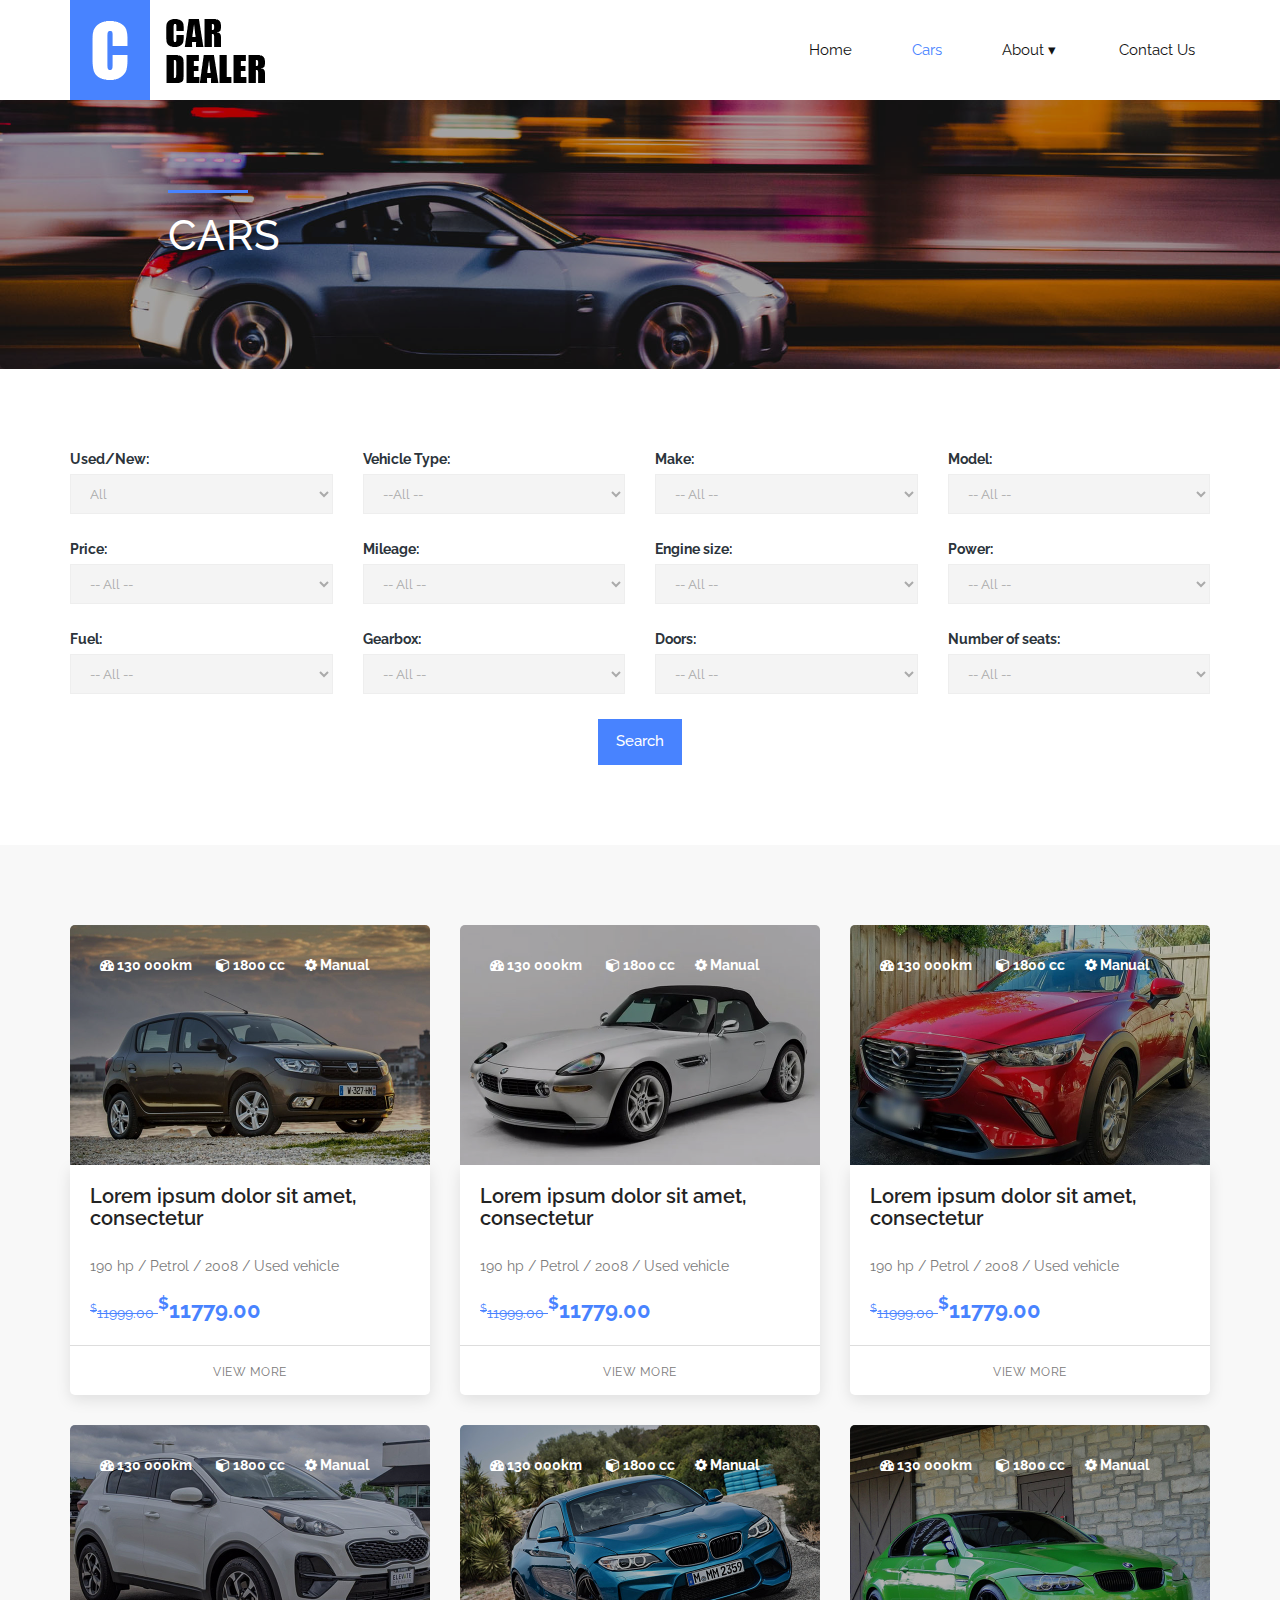
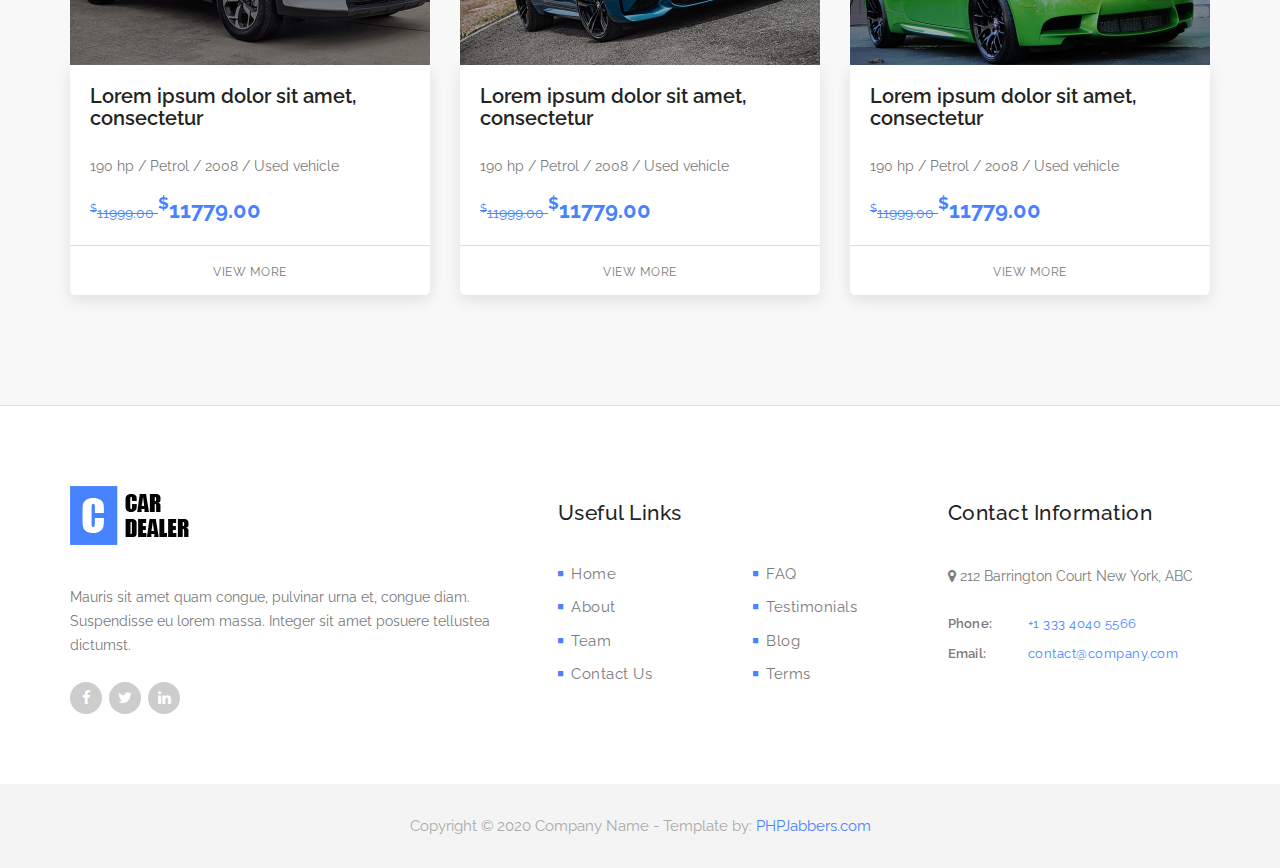
<file: cars.html>
<!DOCTYPE html>
<html>

<head>
    <meta charset="utf-8">
    <meta http-equiv="X-UA-Compatible" content="IE=edge,chrome=1">
    <title>PHPJabbers.com | Free Car Dealer Website Template</title>

    <meta name="description" content="">
    <meta name="viewport" content="width=device-width, initial-scale=1">

    <link rel="stylesheet" href="css/bootstrap.min.css">
    <link rel="stylesheet" href="css/bootstrap-theme.min.css">
    <link rel="stylesheet" href="css/fontAwesome.css">
    <link rel="stylesheet" href="css/hero-slider.css">
    <link rel="stylesheet" href="css/owl-carousel.css">
    <link rel="stylesheet" href="css/style.css">

    <link href="https://fonts.googleapis.com/css?family=Raleway:100,200,300,400,500,600,700,800,900" rel="stylesheet">

    <script src="js/vendor/modernizr-2.8.3-respond-1.4.2.min.js"></script>
</head>

<body>

    <div class="wrap">
        <header id="header">
            <div class="container">
                <div class="row">
                    <div class="col-md-12">
                        <button id="primary-nav-button" type="button">Menu</button>
                        <a href="index.html">
                            <div class="logo">
                                <img src="img/logo.png" alt="Venue Logo">
                            </div>
                        </a>
                        <nav id="primary-nav" class="dropdown cf">
                            <ul class="dropdown menu">
                                <li><a href="index.html">Home</a></li>

                                <li class='active'><a href="cars.html">Cars</a></li>

                                <li>
                                    <a href="#">About</a>
                                    <ul class="sub-menu">
                                        <li><a href="about-us.html">About Us</a></li>
                                        <li><a href="blog.html">Blog</a></li>
                                        <li><a href="team.html">Team</a></li>
                                        <li><a href="testimonials.html">Testimonials</a></li>
                                        <li><a href="faq.html">FAQ</a></li>
                                        <li><a href="terms.html">Terms</a></li>
                                    </ul>
                                </li>

                                <li><a class="nav-link" href="contact.html">Contact Us</a></li>
                            </ul>
                        </nav>
                        <!-- / #primary-nav -->
                    </div>
                </div>
            </div>
        </header>
    </div>

    <section class="banner banner-secondary" id="top" style="background-image: url(img/banner-image-1-1920x300.jpg);">
        <div class="container">
            <div class="row">
                <div class="col-md-10 col-md-offset-1">
                    <div class="banner-caption">
                        <div class="line-dec"></div>
                        <h2>Cars</h2>
                    </div>
                </div>
            </div>
        </div>
    </section>

    <main>
        <section class="featured-places">
            <div class="container">
                <form action="#">
                    <div class="row">
                        <div class="col-lg-3 col-md-4 col-sm-6 col-xs-12">
                            <div class="form-group">
                                <label>Used/New:</label>

                                <select class="form-control">
                                      <option value="">All</option>
                                      <option value="new">New vehicle</option>
                                      <option value="used">Used vehicle</option>
                                 </select>
                            </div>
                        </div>

                        <div class="col-lg-3 col-md-4 col-sm-6 col-xs-12">
                            <div class="form-group">
                                <label>Vehicle Type:</label>

                                <select class="form-control">
                                      <option value="">--All --</option>
                                      <option value="">--All --</option>
                                      <option value="">--All --</option>
                                      <option value="">--All --</option>
                                      <option value="">--All --</option>
                                 </select>
                            </div>
                        </div>

                        <div class="col-lg-3 col-md-4 col-sm-6 col-xs-12">
                            <div class="form-group">
                                <label>Make:</label>

                                <select class="form-control">
                                      <option value="">-- All --</option>
                                      <option value="">-- All --</option>
                                      <option value="">-- All --</option>
                                      <option value="">-- All --</option>
                                      <option value="">-- All --</option>
                                      <option value="">-- All --</option>
                                      <option value="">-- All --</option>
                                 </select>
                            </div>
                        </div>

                        <div class="col-lg-3 col-md-4 col-sm-6 col-xs-12">
                            <div class="form-group">
                                <label>Model:</label>

                                <select class="form-control">
                                      <option value="">-- All --</option>
                                      <option value="">-- All --</option>
                                      <option value="">-- All --</option>
                                      <option value="">-- All --</option>
                                 </select>
                            </div>
                        </div>

                        <div class="col-lg-3 col-md-4 col-sm-6 col-xs-12">
                            <div class="form-group">
                                <label>Price:</label>

                                <select class="form-control">
                                      <option value="">-- All --</option>
                                      <option value="">-- All --</option>
                                      <option value="">-- All --</option>
                                      <option value="">-- All --</option>
                                 </select>
                            </div>
                        </div>

                        <div class="col-lg-3 col-md-4 col-sm-6 col-xs-12">
                            <div class="form-group">
                                <label>Mileage:</label>

                                <select class="form-control">
                                      <option value="">-- All --</option>
                                      <option value="">-- All --</option>
                                      <option value="">-- All --</option>
                                      <option value="">-- All --</option>
                                 </select>
                            </div>
                        </div>

                        <div class="col-lg-3 col-md-4 col-sm-6 col-xs-12">
                            <div class="form-group">
                                <label>Engine size:</label>

                                <select class="form-control">
                                      <option value="">-- All --</option>
                                      <option value="">-- All --</option>
                                      <option value="">-- All --</option>
                                      <option value="">-- All --</option>
                                 </select>
                            </div>
                        </div>

                        <div class="col-lg-3 col-md-4 col-sm-6 col-xs-12">
                            <div class="form-group">
                                <label>Power:</label>

                                <select class="form-control">
                                      <option value="">-- All --</option>
                                      <option value="">-- All --</option>
                                      <option value="">-- All --</option>
                                      <option value="">-- All --</option>
                                 </select>
                            </div>
                        </div>

                        <div class="col-lg-3 col-md-4 col-sm-6 col-xs-12">
                            <div class="form-group">
                                <label>Fuel:</label>

                                <select class="form-control">
                                      <option value="">-- All --</option>
                                      <option value="">-- All --</option>
                                      <option value="">-- All --</option>
                                      <option value="">-- All --</option>
                                 </select>
                            </div>
                        </div>

                        <div class="col-lg-3 col-md-4 col-sm-6 col-xs-12">
                            <div class="form-group">
                                <label>Gearbox:</label>

                                <select class="form-control">
                                      <option value="">-- All --</option>
                                      <option value="">-- All --</option>
                                      <option value="">-- All --</option>
                                      <option value="">-- All --</option>
                                 </select>
                            </div>
                        </div>

                        <div class="col-lg-3 col-md-4 col-sm-6 col-xs-12">
                            <div class="form-group">
                                <label>Doors:</label>

                                <select class="form-control">
                                      <option value="">-- All --</option>
                                      <option value="">-- All --</option>
                                      <option value="">-- All --</option>
                                      <option value="">-- All --</option>
                                 </select>
                            </div>
                        </div>

                        <div class="col-lg-3 col-md-4 col-sm-6 col-xs-12">
                            <div class="form-group">
                                <label>Number of seats:</label>

                                <select class="form-control">
                                      <option value="">-- All --</option>
                                      <option value="">-- All --</option>
                                      <option value="">-- All --</option>
                                      <option value="">-- All --</option>
                                 </select>
                            </div>
                        </div>
                    </div>

                    <div class="text-center blue-button">
                        <a href="#">Search</a>
                    </div>
                </form>
            </div>
        </section>

        <section class="featured-places">
            <div class="container">
                <div class="row">
                    <div class="col-md-4 col-sm-6 col-xs-12">
                        <div class="featured-item">
                            <div class="thumb">
                                <div class="thumb-img">
                                    <img src="img/product-1-720x480.jpg" alt="">
                                </div>
                                <div class="overlay-content">
                                    <strong><i class="fa fa-dashboard"></i> 130 000km</strong> &nbsp;&nbsp;&nbsp;&nbsp;
                                    <strong><i class="fa fa-cube"></i> 1800 cc</strong>&nbsp;&nbsp;&nbsp;&nbsp;
                                    <strong><i class="fa fa-cog"></i> Manual</strong>
                                </div>
                            </div>
                            <div class="down-content">
                                <h4>Lorem ipsum dolor sit amet, consectetur</h4>

                                <br>

                                <p>190 hp / Petrol / 2008 / Used vehicle</p>

                                <p><span><del><sup>$</sup>11999.00 </del> <strong><sup>$</sup>11779.00</strong></span></p>

                                <div class="text-button">
                                    <a href="car-details.html">View More</a>
                                </div>
                            </div>
                        </div>
                    </div>

                    <div class="col-md-4 col-sm-6 col-xs-12">
                        <div class="featured-item">
                            <div class="thumb">
                                <div class="thumb-img">
                                    <img src="img/product-2-720x480.jpg" alt="">
                                </div>
                                <div class="overlay-content">
                                    <strong><i class="fa fa-dashboard"></i> 130 000km</strong> &nbsp;&nbsp;&nbsp;&nbsp;
                                    <strong><i class="fa fa-cube"></i> 1800 cc</strong>&nbsp;&nbsp;&nbsp;&nbsp;
                                    <strong><i class="fa fa-cog"></i> Manual</strong>
                                </div>
                            </div>
                            <div class="down-content">
                                <h4>Lorem ipsum dolor sit amet, consectetur</h4>

                                <br>

                                <p>190 hp / Petrol / 2008 / Used vehicle</p>

                                <p><span><del><sup>$</sup>11999.00 </del> <strong><sup>$</sup>11779.00</strong></span></p>

                                <div class="text-button">
                                    <a href="car-details.html">View More</a>
                                </div>
                            </div>
                        </div>
                    </div>

                    <div class="col-md-4 col-sm-6 col-xs-12">
                        <div class="featured-item">
                            <div class="thumb">
                                <div class="thumb-img">
                                    <img src="img/product-3-720x480.jpg" alt="">
                                </div>
                                <div class="overlay-content">
                                    <strong><i class="fa fa-dashboard"></i> 130 000km</strong> &nbsp;&nbsp;&nbsp;&nbsp;
                                    <strong><i class="fa fa-cube"></i> 1800 cc</strong>&nbsp;&nbsp;&nbsp;&nbsp;
                                    <strong><i class="fa fa-cog"></i> Manual</strong>
                                </div>
                            </div>
                            <div class="down-content">
                                <h4>Lorem ipsum dolor sit amet, consectetur</h4>

                                <br>

                                <p>190 hp / Petrol / 2008 / Used vehicle</p>

                                <p><span><del><sup>$</sup>11999.00 </del> <strong><sup>$</sup>11779.00</strong></span></p>

                                <div class="text-button">
                                    <a href="car-details.html">View More</a>
                                </div>
                            </div>
                        </div>
                    </div>

                    <div class="col-md-4 col-sm-6 col-xs-12">
                        <div class="featured-item">
                            <div class="thumb">
                                <div class="thumb-img">
                                    <img src="img/product-4-720x480.jpg" alt="">
                                </div>
                                <div class="overlay-content">
                                    <strong><i class="fa fa-dashboard"></i> 130 000km</strong> &nbsp;&nbsp;&nbsp;&nbsp;
                                    <strong><i class="fa fa-cube"></i> 1800 cc</strong>&nbsp;&nbsp;&nbsp;&nbsp;
                                    <strong><i class="fa fa-cog"></i> Manual</strong>
                                </div>
                            </div>
                            <div class="down-content">
                                <h4>Lorem ipsum dolor sit amet, consectetur</h4>

                                <br>

                                <p>190 hp / Petrol / 2008 / Used vehicle</p>

                                <p><span><del><sup>$</sup>11999.00 </del> <strong><sup>$</sup>11779.00</strong></span></p>

                                <div class="text-button">
                                    <a href="car-details.html">View More</a>
                                </div>
                            </div>
                        </div>
                    </div>

                    <div class="col-md-4 col-sm-6 col-xs-12">
                        <div class="featured-item">
                            <div class="thumb">
                                <div class="thumb-img">
                                    <img src="img/product-5-720x480.jpg" alt="">
                                </div>
                                <div class="overlay-content">
                                    <strong><i class="fa fa-dashboard"></i> 130 000km</strong> &nbsp;&nbsp;&nbsp;&nbsp;
                                    <strong><i class="fa fa-cube"></i> 1800 cc</strong>&nbsp;&nbsp;&nbsp;&nbsp;
                                    <strong><i class="fa fa-cog"></i> Manual</strong>
                                </div>
                            </div>
                            <div class="down-content">
                                <h4>Lorem ipsum dolor sit amet, consectetur</h4>

                                <br>

                                <p>190 hp / Petrol / 2008 / Used vehicle</p>

                                <p><span><del><sup>$</sup>11999.00 </del> <strong><sup>$</sup>11779.00</strong></span></p>

                                <div class="text-button">
                                    <a href="car-details.html">View More</a>
                                </div>
                            </div>
                        </div>
                    </div>

                    <div class="col-md-4 col-sm-6 col-xs-12">
                        <div class="featured-item">
                            <div class="thumb">
                                <div class="thumb-img">
                                    <img src="img/product-6-720x480.jpg" alt="">
                                </div>
                                <div class="overlay-content">
                                    <strong><i class="fa fa-dashboard"></i> 130 000km</strong> &nbsp;&nbsp;&nbsp;&nbsp;
                                    <strong><i class="fa fa-cube"></i> 1800 cc</strong>&nbsp;&nbsp;&nbsp;&nbsp;
                                    <strong><i class="fa fa-cog"></i> Manual</strong>
                                </div>
                            </div>
                            <div class="down-content">
                                <h4>Lorem ipsum dolor sit amet, consectetur</h4>

                                <br>

                                <p>190 hp / Petrol / 2008 / Used vehicle</p>

                                <p><span><del><sup>$</sup>11999.00 </del> <strong><sup>$</sup>11779.00</strong></span></p>

                                <div class="text-button">
                                    <a href="car-details.html">View More</a>
                                </div>
                            </div>
                        </div>
                    </div>
                </div>
            </div>
        </section>
    </main>

    <footer>
        <div class="container">
            <div class="row">
                <div class="col-md-5">
                    <div class="about-veno">
                        <div class="logo">
                            <img src="img/footer_logo.png" alt="Venue Logo">
                        </div>
                        <p>Mauris sit amet quam congue, pulvinar urna et, congue diam. Suspendisse eu lorem massa. Integer sit amet posuere tellustea dictumst.</p>
                        <ul class="social-icons">
                            <li>
                                <a href="#"><i class="fa fa-facebook"></i></a>
                                <a href="#"><i class="fa fa-twitter"></i></a>
                                <a href="#"><i class="fa fa-linkedin"></i></a>
                            </li>
                        </ul>
                    </div>
                </div>
                <div class="col-md-4">
                    <div class="useful-links">
                        <div class="footer-heading">
                            <h4>Useful Links</h4>
                        </div>
                        <div class="row">
                            <div class="col-md-6">
                                <ul>
                                    <li><a href="inde.html"><i class="fa fa-stop"></i>Home</a></li>
                                    <li><a href="about.html"><i class="fa fa-stop"></i>About</a></li>
                                    <li><a href="team.html"><i class="fa fa-stop"></i>Team</a></li>
                                    <li><a href="contact.html"><i class="fa fa-stop"></i>Contact Us</a></li>
                                </ul>
                            </div>
                            <div class="col-md-6">
                                <ul>
                                    <li><a href="faq.html"><i class="fa fa-stop"></i>FAQ</a></li>
                                    <li><a href="testimonials.html"><i class="fa fa-stop"></i>Testimonials</a></li>
                                    <li><a href="blog.html"><i class="fa fa-stop"></i>Blog</a></li>
                                    <li><a href="terms.html"><i class="fa fa-stop"></i>Terms</a></li>
                                </ul>
                            </div>
                        </div>
                    </div>
                </div>
                <div class="col-md-3">
                    <div class="contact-info">
                        <div class="footer-heading">
                            <h4>Contact Information</h4>
                        </div>
                        <p><i class="fa fa-map-marker"></i> 212 Barrington Court New York, ABC</p>
                        <ul>
                            <li><span>Phone:</span><a href="#">+1 333 4040 5566</a></li>
                            <li><span>Email:</span><a href="#">contact@company.com</a></li>
                        </ul>
                    </div>
                </div>
            </div>
        </div>
    </footer>

    <div class="sub-footer">
        <p>Copyright © 2020 Company Name - Template by: <a href="https://www.phpjabbers.com/">PHPJabbers.com</a></p>
    </div>

    <script src="https://ajax.googleapis.com/ajax/libs/jquery/1.11.2/jquery.min.js" type="text/javascript"></script>
    <script>
        window.jQuery || document.write('<script src="js/vendor/jquery-1.11.2.min.js"><\/script>')
    </script>

    <script src="js/vendor/bootstrap.min.js"></script>

    <script src="js/datepicker.js"></script>
    <script src="js/plugins.js"></script>
    <script src="js/main.js"></script>
</body>

</html>
</file>
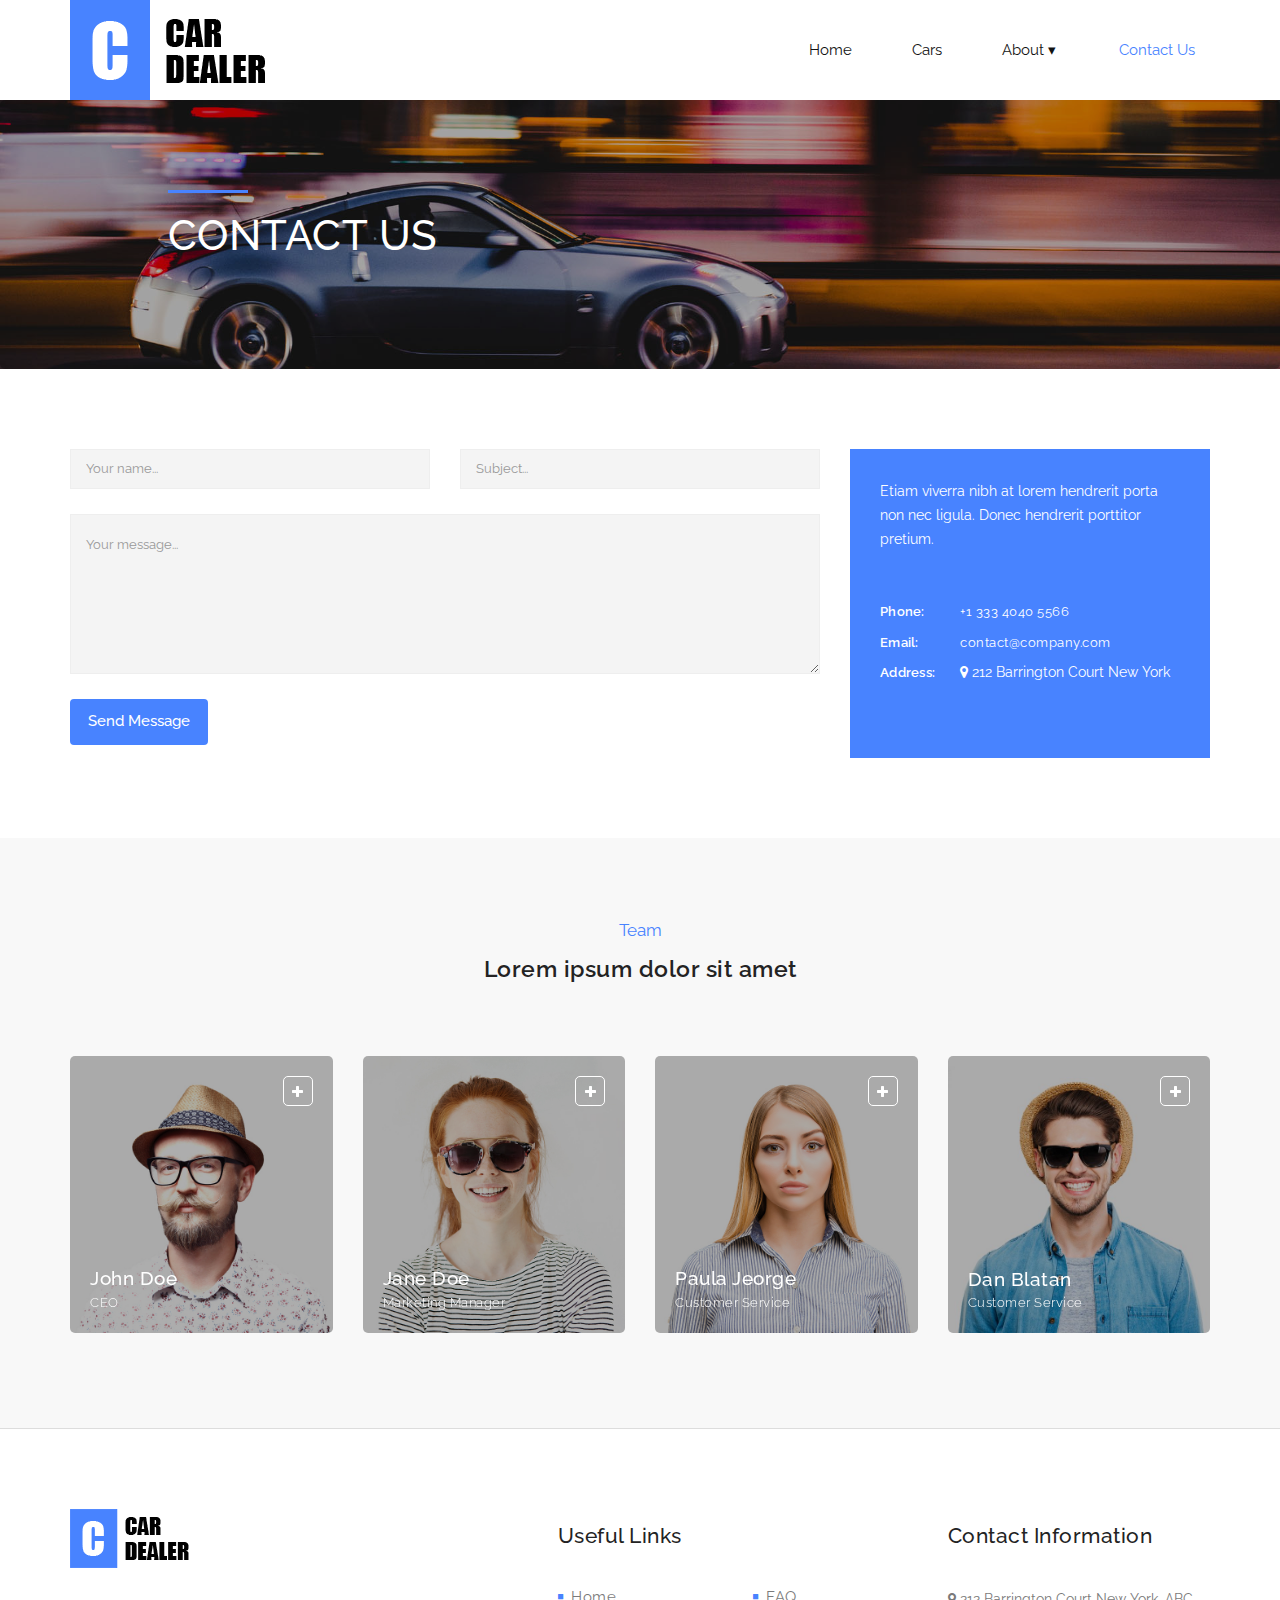
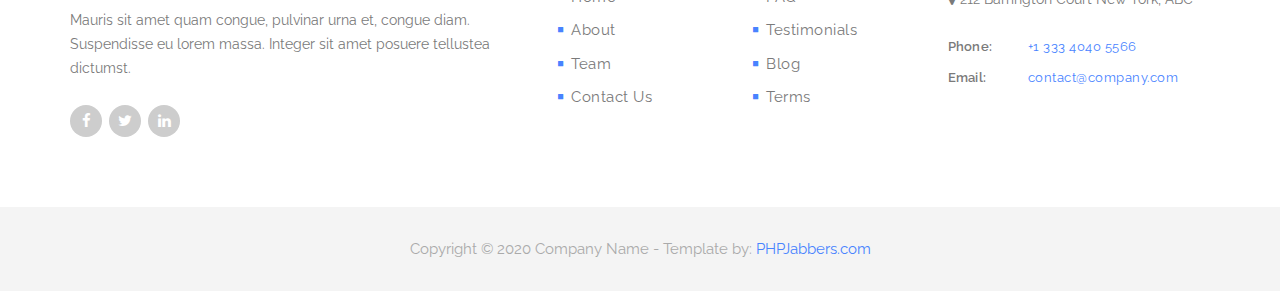
<file: contact.html>
<!DOCTYPE html>
<html>

<head>
    <meta charset="utf-8">
    <meta http-equiv="X-UA-Compatible" content="IE=edge,chrome=1">
    <title>PHPJabbers.com | Free Car Dealer Website Template</title>

    <meta name="description" content="">
    <meta name="viewport" content="width=device-width, initial-scale=1">

    <link rel="stylesheet" href="css/bootstrap.min.css">
    <link rel="stylesheet" href="css/bootstrap-theme.min.css">
    <link rel="stylesheet" href="css/fontAwesome.css">
    <link rel="stylesheet" href="css/hero-slider.css">
    <link rel="stylesheet" href="css/owl-carousel.css">
    <link rel="stylesheet" href="css/style.css">

    <link href="https://fonts.googleapis.com/css?family=Raleway:100,200,300,400,500,600,700,800,900" rel="stylesheet">

    <script src="js/vendor/modernizr-2.8.3-respond-1.4.2.min.js"></script>
</head>

<body>

    <div class="wrap">
        <header id="header">
            <div class="container">
                <div class="row">
                    <div class="col-md-12">
                        <button id="primary-nav-button" type="button">Menu</button>
                        <a href="index.html">
                            <div class="logo">
                                <img src="img/logo.png" alt="Venue Logo">
                            </div>
                        </a>
                        <nav id="primary-nav" class="dropdown cf">
                            <ul class="dropdown menu">
                                <li><a href="index.html">Home</a></li>

                                <li><a href="cars.html">Cars</a></li>

                                <li>
                                    <a href="#">About</a>
                                    <ul class="sub-menu">
                                        <li><a href="about-us.html">About Us</a></li>
                                        <li><a href="blog.html">Blog</a></li>
                                        <li><a href="team.html">Team</a></li>
                                        <li><a href="testimonials.html">Testimonials</a></li>
                                        <li><a href="faq.html">FAQ</a></li>
                                        <li><a href="terms.html">Terms</a></li>
                                    </ul>
                                </li>

                                <li class='active'><a class="nav-link" href="contact.html">Contact Us</a></li>
                            </ul>
                        </nav>
                        <!-- / #primary-nav -->
                    </div>
                </div>
            </div>
        </header>
    </div>

    <section class="banner banner-secondary" id="top" style="background-image: url(img/banner-image-3-1920x300.jpg);">
        <div class="container">
            <div class="row">
                <div class="col-md-10 col-md-offset-1">
                    <div class="banner-caption">
                        <div class="line-dec"></div>
                        <h2>Contact Us</h2>
                    </div>
                </div>
            </div>
        </div>
    </section>

    <main>
        <section class="popular-places">
            <div class="container">
                <div class="contact-content">
                    <div class="row">
                        <div class="col-md-8">
                            <div class="left-content">
                                <div class="row">
                                    <div class="col-md-6">
                                        <fieldset>
                                            <input name="name" type="text" class="form-control" id="name" placeholder="Your name..." required="">
                                        </fieldset>
                                    </div>
                                    <div class="col-md-6">
                                        <fieldset>
                                            <input name="subject" type="text" class="form-control" id="subject" placeholder="Subject..." required="">
                                        </fieldset>
                                    </div>
                                    <div class="col-md-12">
                                        <fieldset>
                                            <textarea name="message" rows="6" class="form-control" id="message" placeholder="Your message..." required=""></textarea>
                                        </fieldset>
                                    </div>
                                    <div class="col-md-12">
                                        <fieldset>
                                            <div class="blue-button">
                                                <a href="#" id="form-submit" class="btn">Send Message</a>
                                            </div>
                                        </fieldset>
                                    </div>
                                </div>
                            </div>
                        </div>
                        <div class="col-md-4">
                            <div class="right-content">
                                <div class="row">
                                    <div class="col-md-12">
                                        <div class="content">
                                            <p>Etiam viverra nibh at lorem hendrerit porta non nec ligula. Donec hendrerit porttitor pretium.</p>
                                            <ul>
                                                <li><span>Phone:</span><a href="#">+1 333 4040 5566</a></li>
                                                <li><span>Email:</span><a href="#">contact@company.com</a></li>
                                                <li><span>Address:</span><i class="fa fa-map-marker"></i> 212 Barrington Court New York</li>
                                            </ul>
                                        </div>
                                    </div>
                                </div>
                            </div>
                        </div>
                    </div>
                </div>
            </div>
        </section>

        <section class="popular-places" id="popular">
            <div class="container">
                <div class="row">
                    <div class="col-md-12">
                        <div class="section-heading">
                            <span>Team</span>
                            <h2>Lorem ipsum dolor sit amet</h2>
                        </div>
                    </div>
                </div>

                <div class="owl-carousel owl-theme">
                    <div class="item popular-item">
                        <div class="thumb">
                            <div class="thumb-img">
                                <img src="img/team-image-1-646x680.jpg" alt="">
                            </div>
                            <div class="text-content">
                                <h4>John Doe</h4>
                                <span>CEO</span>
                            </div>
                            <div class="plus-button">
                                <a href="team.html"><i class="fa fa-plus"></i></a>
                            </div>
                        </div>
                    </div>
                    <div class="item popular-item">
                        <div class="thumb">
                            <div class="thumb-img">
                                <img src="img/team-image-2-646x680.jpg" alt="">
                            </div>
                            <div class="text-content">
                                <h4>Jane Doe</h4>
                                <span>Marketing Manager</span>
                            </div>
                            <div class="plus-button">
                                <a href="team.html"><i class="fa fa-plus"></i></a>
                            </div>
                        </div>
                    </div>
                    <div class="item popular-item">
                        <div class="thumb">
                            <div class="thumb-img">
                                <img src="img/team-image-3-646x680.jpg" alt="">
                            </div>
                            <div class="text-content">
                                <h4>Paula Jeorge</h4>
                                <span>Customer Service</span>
                            </div>
                            <div class="plus-button">
                                <a href="team.html"><i class="fa fa-plus"></i></a>
                            </div>
                        </div>
                    </div>
                    <div class="item popular-item">
                        <div class="thumb">
                            <div class="thumb-img">
                                <img src="img/team-image-4-646x680.jpg" alt="">
                            </div>
                            <div class="text-content">
                                <h4>Dan Blatan</h4>
                                <span>Customer Service</span>
                            </div>
                            <div class="plus-button">
                                <a href="team.html"><i class="fa fa-plus"></i></a>
                            </div>
                        </div>
                    </div>
                </div>
            </div>
        </section>
    </main>

    <footer>
        <div class="container">
            <div class="row">
                <div class="col-md-5">
                    <div class="about-veno">
                        <div class="logo">
                            <img src="img/footer_logo.png" alt="Venue Logo">
                        </div>
                        <p>Mauris sit amet quam congue, pulvinar urna et, congue diam. Suspendisse eu lorem massa. Integer sit amet posuere tellustea dictumst.</p>
                        <ul class="social-icons">
                            <li>
                                <a href="#"><i class="fa fa-facebook"></i></a>
                                <a href="#"><i class="fa fa-twitter"></i></a>
                                <a href="#"><i class="fa fa-linkedin"></i></a>
                            </li>
                        </ul>
                    </div>
                </div>
                <div class="col-md-4">
                    <div class="useful-links">
                        <div class="footer-heading">
                            <h4>Useful Links</h4>
                        </div>
                        <div class="row">
                            <div class="col-md-6">
                                <ul>
                                    <li><a href="inde.html"><i class="fa fa-stop"></i>Home</a></li>
                                    <li><a href="about.html"><i class="fa fa-stop"></i>About</a></li>
                                    <li><a href="team.html"><i class="fa fa-stop"></i>Team</a></li>
                                    <li><a href="contact.html"><i class="fa fa-stop"></i>Contact Us</a></li>
                                </ul>
                            </div>
                            <div class="col-md-6">
                                <ul>
                                    <li><a href="faq.html"><i class="fa fa-stop"></i>FAQ</a></li>
                                    <li><a href="testimonials.html"><i class="fa fa-stop"></i>Testimonials</a></li>
                                    <li><a href="blog.html"><i class="fa fa-stop"></i>Blog</a></li>
                                    <li><a href="terms.html"><i class="fa fa-stop"></i>Terms</a></li>
                                </ul>
                            </div>
                        </div>
                    </div>
                </div>
                <div class="col-md-3">
                    <div class="contact-info">
                        <div class="footer-heading">
                            <h4>Contact Information</h4>
                        </div>
                        <p><i class="fa fa-map-marker"></i> 212 Barrington Court New York, ABC</p>
                        <ul>
                            <li><span>Phone:</span><a href="#">+1 333 4040 5566</a></li>
                            <li><span>Email:</span><a href="#">contact@company.com</a></li>
                        </ul>
                    </div>
                </div>
            </div>
        </div>
    </footer>

    <div class="sub-footer">
        <p>Copyright © 2020 Company Name - Template by: <a href="https://www.phpjabbers.com/">PHPJabbers.com</a></p>
    </div>

    <script src="https://ajax.googleapis.com/ajax/libs/jquery/1.11.2/jquery.min.js" type="text/javascript"></script>
    <script>
        window.jQuery || document.write('<script src="js/vendor/jquery-1.11.2.min.js"><\/script>')
    </script>

    <script src="js/vendor/bootstrap.min.js"></script>

    <script src="js/datepicker.js"></script>
    <script src="js/plugins.js"></script>
    <script src="js/main.js"></script>
</body>

</html>
</file>
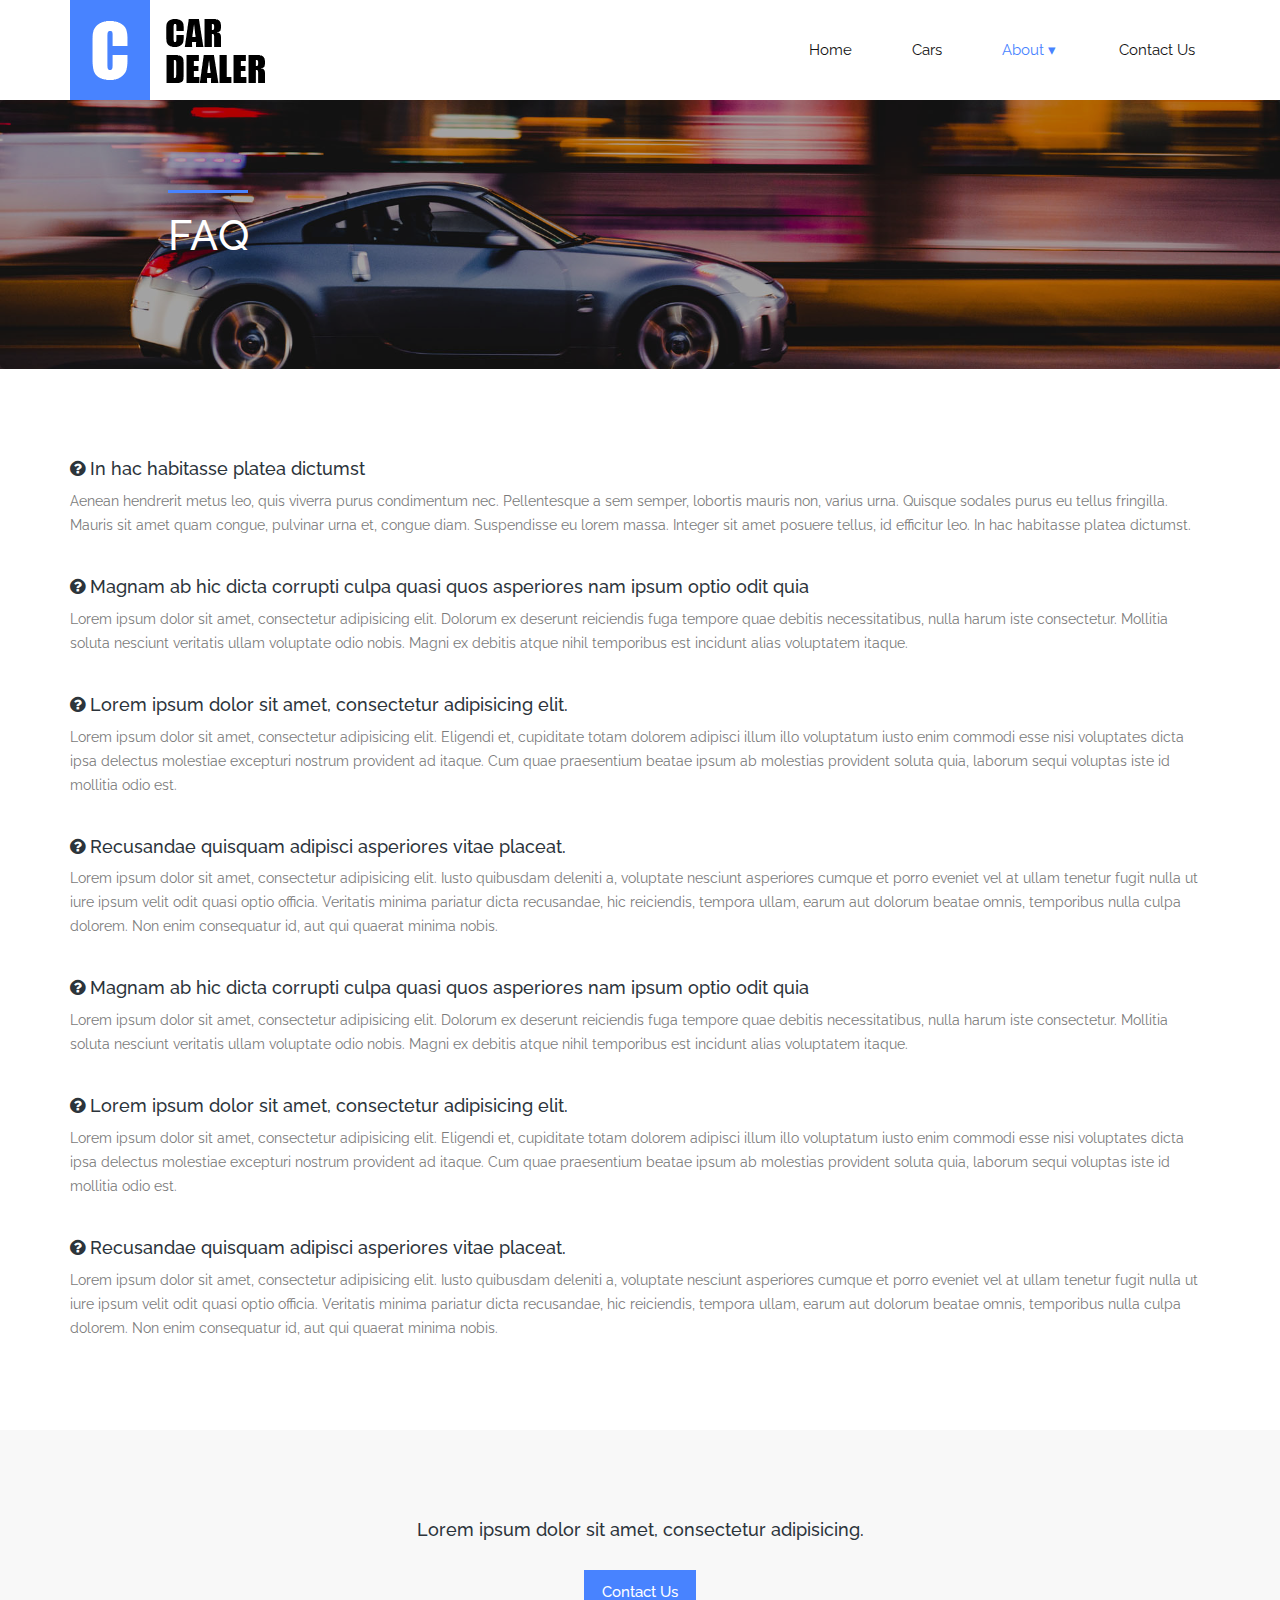
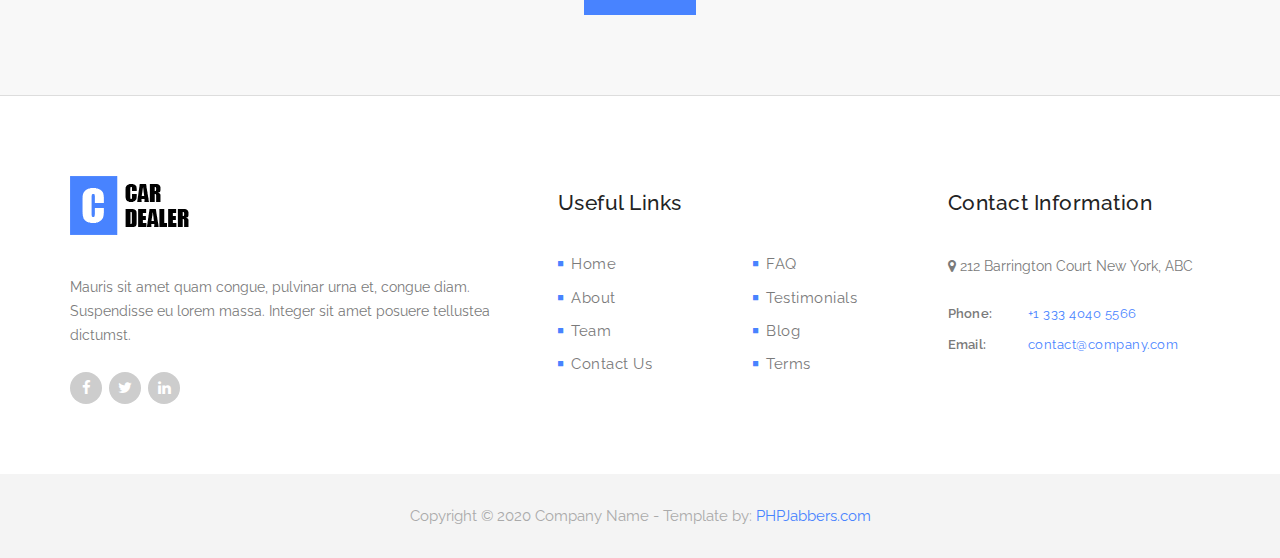
<file: faq.html>
<!DOCTYPE html>
<html>
    <head>
        <meta charset="utf-8">
        <meta http-equiv="X-UA-Compatible" content="IE=edge,chrome=1">
        <title>PHPJabbers.com | Free Car Dealer Website Template</title>
        
        <meta name="description" content="">
        <meta name="viewport" content="width=device-width, initial-scale=1">

        <link rel="stylesheet" href="css/bootstrap.min.css">
        <link rel="stylesheet" href="css/bootstrap-theme.min.css">
        <link rel="stylesheet" href="css/fontAwesome.css">
        <link rel="stylesheet" href="css/hero-slider.css">
        <link rel="stylesheet" href="css/owl-carousel.css">
        <link rel="stylesheet" href="css/style.css">

        <link href="https://fonts.googleapis.com/css?family=Raleway:100,200,300,400,500,600,700,800,900" rel="stylesheet">

        <script src="js/vendor/modernizr-2.8.3-respond-1.4.2.min.js"></script>
    </head>

<body>
 
    <div class="wrap">
        <header id="header">
            <div class="container">
                <div class="row">
                    <div class="col-md-12">
                        <button id="primary-nav-button" type="button">Menu</button>
                        <a href="index.html"><div class="logo">
                            <img src="img/logo.png" alt="Venue Logo">
                        </div></a>
                        <nav id="primary-nav" class="dropdown cf">
                            <ul class="dropdown menu">
                                <li><a href="index.html">Home</a></li>

                                <li><a href="cars.html">Cars</a></li>

                                <li class='active'>
                                    <a href="#">About</a>
                                    <ul class="sub-menu">
                                        <li><a href="about-us.html">About Us</a></li>
                                        <li><a href="blog.html">Blog</a></li>
                                        <li><a href="team.html">Team</a></li>
                                        <li><a href="testimonials.html">Testimonials</a></li>
                                        <li class='active'><a href="faq.html">FAQ</a></li>
                                        <li><a href="terms.html">Terms</a></li>
                                    </ul>
                                </li>

                                <li><a class="nav-link" href="contact.html">Contact Us</a></li>
                            </ul>
                        </nav><!-- / #primary-nav -->
                    </div>
                </div>
            </div>
        </header>
    </div>
      
    <section class="banner banner-secondary" id="top" style="background-image: url(img/banner-image-3-1920x300.jpg);">
        <div class="container">
            <div class="row">
                <div class="col-md-10 col-md-offset-1">
                    <div class="banner-caption">
                        <div class="line-dec"></div>
                        <h2>FAQ</h2>
                    </div>
                </div>
            </div>
        </div>
    </section>

    <main>
        <section class="popular-places">
            <div class="container">
                <h4><i class="fa fa-question-circle"></i> In hac habitasse platea dictumst</h4>
                <p>Aenean hendrerit metus leo, quis viverra purus condimentum nec. Pellentesque a sem semper, lobortis mauris non, varius urna. Quisque sodales purus eu tellus fringilla.<br>Mauris sit amet quam congue, pulvinar urna et, congue diam. Suspendisse eu lorem massa. Integer sit amet posuere tellus, id efficitur leo. In hac habitasse platea dictumst.</p>

                <br>

                <h4><i class="fa fa-question-circle"></i> Magnam ab hic dicta corrupti culpa quasi quos asperiores nam ipsum optio odit quia</h4>
                <p>Lorem ipsum dolor sit amet, consectetur adipisicing elit. Dolorum ex deserunt reiciendis fuga tempore quae debitis necessitatibus, nulla harum iste consectetur. Mollitia soluta nesciunt veritatis ullam voluptate odio nobis. Magni ex debitis atque nihil temporibus est incidunt alias voluptatem itaque.</p>

                <br>

                <h4><i class="fa fa-question-circle"></i> Lorem ipsum dolor sit amet, consectetur adipisicing elit. </h4>
                <p>Lorem ipsum dolor sit amet, consectetur adipisicing elit. Eligendi et, cupiditate totam dolorem adipisci illum illo voluptatum iusto enim commodi esse nisi voluptates dicta ipsa delectus molestiae excepturi nostrum provident ad itaque. Cum quae praesentium beatae ipsum ab molestias provident soluta quia, laborum sequi voluptas iste id mollitia odio est.</p>

                <br>

                <h4><i class="fa fa-question-circle"></i> Recusandae quisquam adipisci asperiores vitae placeat.</h4>

                <p>Lorem ipsum dolor sit amet, consectetur adipisicing elit. Iusto quibusdam deleniti a, voluptate nesciunt asperiores cumque et porro eveniet vel at ullam tenetur fugit nulla ut iure ipsum velit odit quasi optio officia. Veritatis minima pariatur dicta recusandae, hic reiciendis, tempora ullam, earum aut dolorum beatae omnis, temporibus nulla culpa dolorem. Non enim consequatur id, aut qui quaerat minima nobis.</p>

                <br>

                <h4><i class="fa fa-question-circle"></i> Magnam ab hic dicta corrupti culpa quasi quos asperiores nam ipsum optio odit quia</h4>
                <p>Lorem ipsum dolor sit amet, consectetur adipisicing elit. Dolorum ex deserunt reiciendis fuga tempore quae debitis necessitatibus, nulla harum iste consectetur. Mollitia soluta nesciunt veritatis ullam voluptate odio nobis. Magni ex debitis atque nihil temporibus est incidunt alias voluptatem itaque.</p>

                <br>

                <h4><i class="fa fa-question-circle"></i> Lorem ipsum dolor sit amet, consectetur adipisicing elit. </h4>
                <p>Lorem ipsum dolor sit amet, consectetur adipisicing elit. Eligendi et, cupiditate totam dolorem adipisci illum illo voluptatum iusto enim commodi esse nisi voluptates dicta ipsa delectus molestiae excepturi nostrum provident ad itaque. Cum quae praesentium beatae ipsum ab molestias provident soluta quia, laborum sequi voluptas iste id mollitia odio est.</p>

                <br>

                <h4><i class="fa fa-question-circle"></i> Recusandae quisquam adipisci asperiores vitae placeat.</h4>

                <p>Lorem ipsum dolor sit amet, consectetur adipisicing elit. Iusto quibusdam deleniti a, voluptate nesciunt asperiores cumque et porro eveniet vel at ullam tenetur fugit nulla ut iure ipsum velit odit quasi optio officia. Veritatis minima pariatur dicta recusandae, hic reiciendis, tempora ullam, earum aut dolorum beatae omnis, temporibus nulla culpa dolorem. Non enim consequatur id, aut qui quaerat minima nobis.</p>
            </div>
        </section>

        <section class="popular-places">
            <div class="container text-center">
                <h4>Lorem ipsum dolor sit amet, consectetur adipisicing.</h4>

                <br>

                <div class="blue-button">
                    <a href="contact.html">Contact Us</a>
                </div>
            </div>
        </section>
    </main>

    <footer>
        <div class="container">
            <div class="row">
                <div class="col-md-5">
                    <div class="about-veno">
                        <div class="logo">
                            <img src="img/footer_logo.png" alt="Venue Logo">
                        </div>
                        <p>Mauris sit amet quam congue, pulvinar urna et, congue diam. Suspendisse eu lorem massa. Integer sit amet posuere tellustea dictumst.</p>
                        <ul class="social-icons">
                            <li>
                                <a href="#"><i class="fa fa-facebook"></i></a>
                                <a href="#"><i class="fa fa-twitter"></i></a>
                                <a href="#"><i class="fa fa-linkedin"></i></a>
                            </li>
                        </ul>
                    </div>
                </div>
                <div class="col-md-4">
                    <div class="useful-links">
                        <div class="footer-heading">
                            <h4>Useful Links</h4>
                        </div>
                        <div class="row">
                            <div class="col-md-6">
                                <ul>
                                    <li><a href="inde.html"><i class="fa fa-stop"></i>Home</a></li>
                                    <li><a href="about.html"><i class="fa fa-stop"></i>About</a></li>
                                    <li><a href="team.html"><i class="fa fa-stop"></i>Team</a></li>
                                    <li><a href="contact.html"><i class="fa fa-stop"></i>Contact Us</a></li>
                                </ul>
                            </div>
                            <div class="col-md-6">
                                <ul>
                                    <li><a href="faq.html"><i class="fa fa-stop"></i>FAQ</a></li>
                                    <li><a href="testimonials.html"><i class="fa fa-stop"></i>Testimonials</a></li>
                                    <li><a href="blog.html"><i class="fa fa-stop"></i>Blog</a></li>
                                    <li><a href="terms.html"><i class="fa fa-stop"></i>Terms</a></li>
                                </ul>
                            </div>
                        </div>
                    </div>
                </div>
                <div class="col-md-3">
                    <div class="contact-info">
                        <div class="footer-heading">
                            <h4>Contact Information</h4>
                        </div>
                        <p><i class="fa fa-map-marker"></i> 212 Barrington Court New York, ABC</p>
                        <ul>
                            <li><span>Phone:</span><a href="#">+1 333 4040 5566</a></li>
                            <li><span>Email:</span><a href="#">contact@company.com</a></li>
                        </ul>
                    </div>
                </div>
            </div>
        </div>
    </footer>

    <div class="sub-footer">
        <p>Copyright © 2020 Company Name - Template by: <a href="https://www.phpjabbers.com/">PHPJabbers.com</a></p>
    </div>

    <script src="https://ajax.googleapis.com/ajax/libs/jquery/1.11.2/jquery.min.js" type="text/javascript"></script>
    <script>window.jQuery || document.write('<script src="js/vendor/jquery-1.11.2.min.js"><\/script>')</script>

    <script src="js/vendor/bootstrap.min.js"></script>
    
    <script src="js/datepicker.js"></script>
    <script src="js/plugins.js"></script>
    <script src="js/main.js"></script>
</body>
</html>
</file>
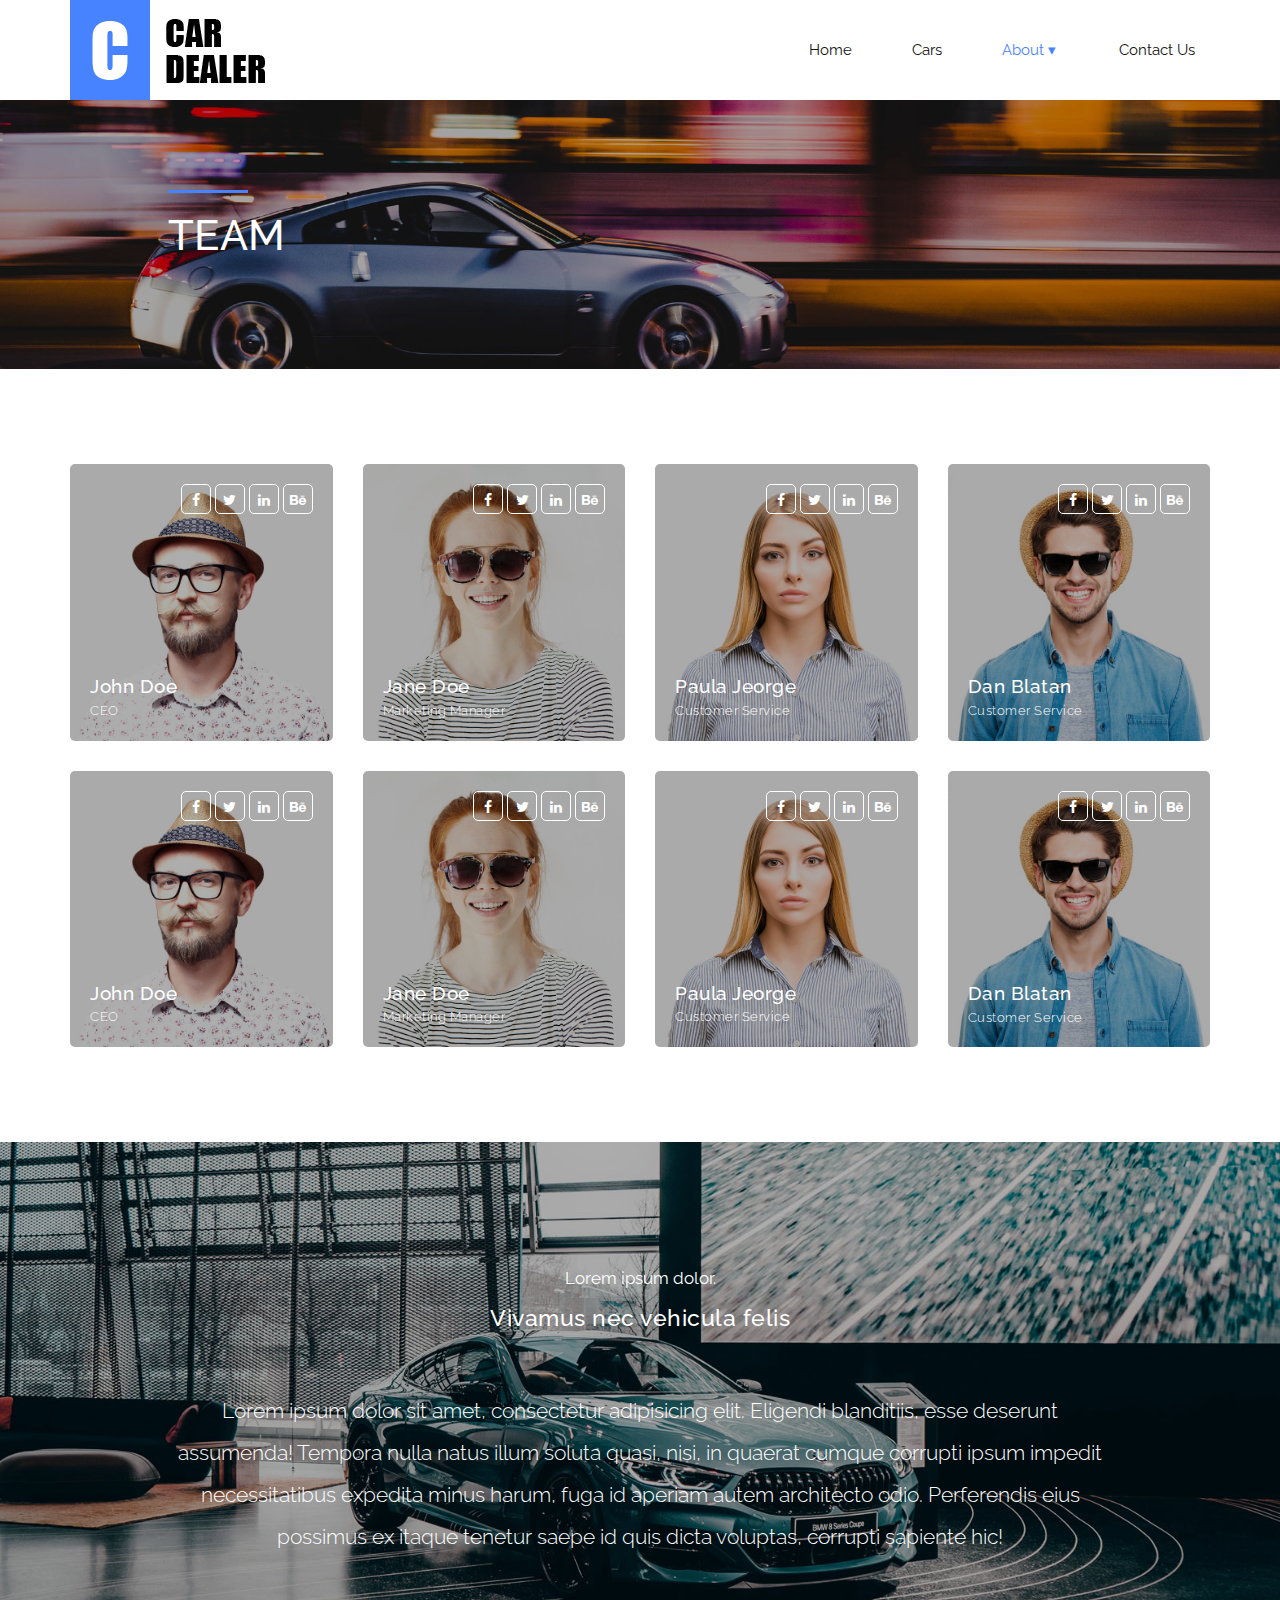
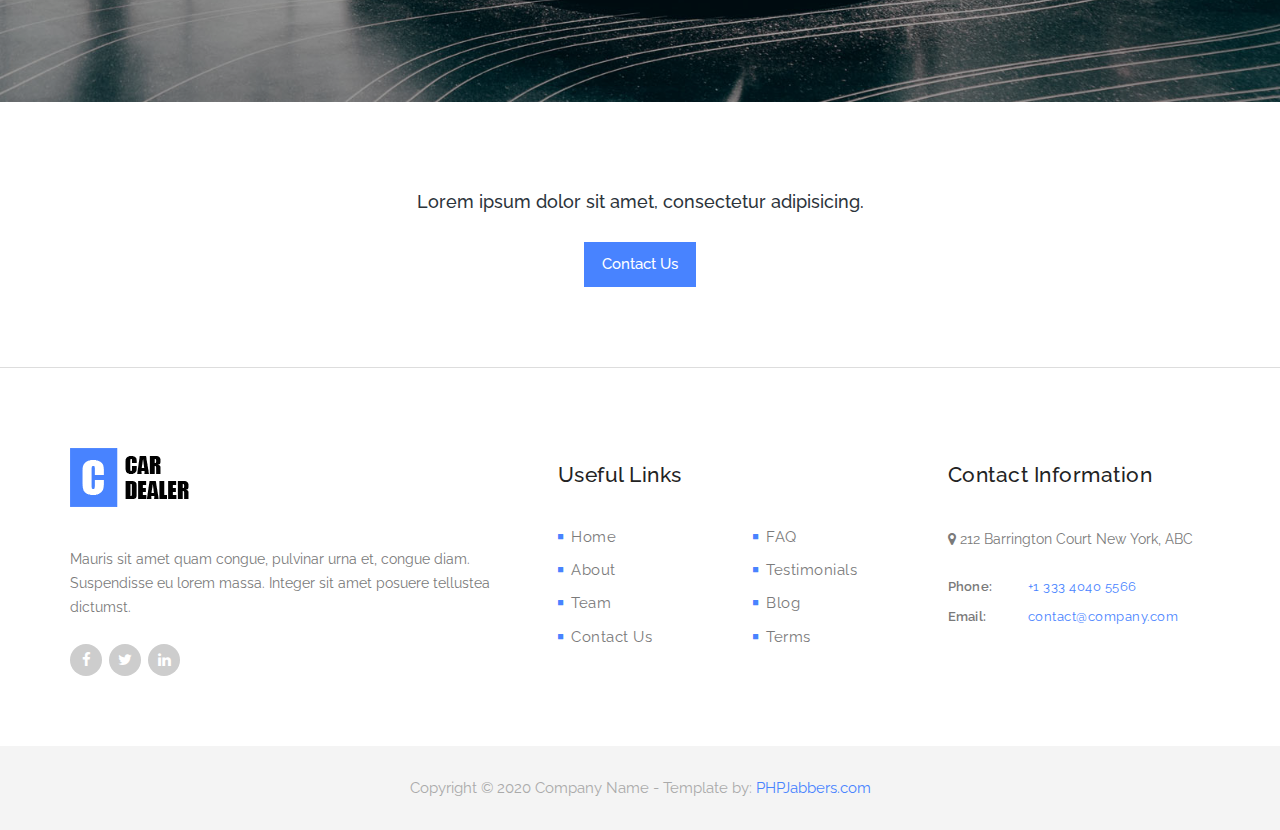
<file: team.html>
<!DOCTYPE html>
<html>
    <head>
        <meta charset="utf-8">
        <meta http-equiv="X-UA-Compatible" content="IE=edge,chrome=1">
        <title>PHPJabbers.com | Free Car Dealer Website Template</title>
        
        <meta name="description" content="">
        <meta name="viewport" content="width=device-width, initial-scale=1">

        <link rel="stylesheet" href="css/bootstrap.min.css">
        <link rel="stylesheet" href="css/bootstrap-theme.min.css">
        <link rel="stylesheet" href="css/fontAwesome.css">
        <link rel="stylesheet" href="css/hero-slider.css">
        <link rel="stylesheet" href="css/owl-carousel.css">
        <link rel="stylesheet" href="css/style.css">

        <link href="https://fonts.googleapis.com/css?family=Raleway:100,200,300,400,500,600,700,800,900" rel="stylesheet">

        <script src="js/vendor/modernizr-2.8.3-respond-1.4.2.min.js"></script>
    </head>

<body>
 
    <div class="wrap">
        <header id="header">
            <div class="container">
                <div class="row">
                    <div class="col-md-12">
                        <button id="primary-nav-button" type="button">Menu</button>
                        <a href="index.html"><div class="logo">
                            <img src="img/logo.png" alt="Venue Logo">
                        </div></a>
                        <nav id="primary-nav" class="dropdown cf">
                            <ul class="dropdown menu">
                                <li><a href="index.html">Home</a></li>

                                <li><a href="cars.html">Cars</a></li>

                                <li class='active'>
                                    <a href="#">About</a>
                                    <ul class="sub-menu">
                                        <li><a href="about-us.html">About Us</a></li>
                                        <li><a href="blog.html">Blog</a></li>
                                        <li class='active'><a href="team.html">Team</a></li>
                                        <li><a href="testimonials.html">Testimonials</a></li>
                                        <li><a href="faq.html">FAQ</a></li>
                                        <li><a href="terms.html">Terms</a></li>
                                    </ul>
                                </li>

                                <li><a class="nav-link" href="contact.html">Contact Us</a></li>
                            </ul>
                        </nav><!-- / #primary-nav -->
                    </div>
                </div>
            </div>
        </header>
    </div>
      
    <section class="banner banner-secondary" id="top" style="background-image: url(img/banner-image-2-1920x300.jpg);">
        <div class="container">
            <div class="row">
                <div class="col-md-10 col-md-offset-1">
                    <div class="banner-caption">
                        <div class="line-dec"></div>
                        <h2>Team</h2>
                    </div>
                </div>
            </div>
        </div>
    </section>

    <main>
        <section class="popular-places" id="popular">
            <div class="container">
                <div class="row">
                    <div class="col-md-3 col-sm-6 col-xs-12">
                        <div class="item popular-item">
                            <div class="thumb">
                                <div class="thumb-img">
                                    <img src="img/team-image-1-646x680.jpg" alt="">
                                </div>
                                <div class="text-content">
                                    <h4>John Doe</h4>
                                    <span>CEO</span>
                                </div>
                                <div class="plus-button">
                                    <a href="#"><i class="fa fa-facebook"></i></a>
                                    <a href="#"><i class="fa fa-twitter"></i></a>
                                    <a href="#"><i class="fa fa-linkedin"></i></a>
                                    <a href="#"><i class="fa fa-behance"></i></a>
                                </div>
                            </div>
                        </div>
                    </div>

                    <div class="col-md-3 col-sm-6 col-xs-12">
                        <div class="item popular-item">
                            <div class="thumb">
                                <div class="thumb-img">
                                    <img src="img/team-image-2-646x680.jpg" alt="">
                                </div>
                                <div class="text-content">
                                    <h4>Jane Doe</h4>
                                    <span>Marketing Manager</span>
                                </div>
                                <div class="plus-button">
                                    <a href="#"><i class="fa fa-facebook"></i></a>
                                    <a href="#"><i class="fa fa-twitter"></i></a>
                                    <a href="#"><i class="fa fa-linkedin"></i></a>
                                    <a href="#"><i class="fa fa-behance"></i></a>
                                </div>
                            </div>
                        </div>
                    </div>

                    <div class="col-md-3 col-sm-6 col-xs-12">
                        <div class="item popular-item">
                            <div class="thumb">
                                <div class="thumb-img">
                                    <img src="img/team-image-3-646x680.jpg" alt="">
                                </div>
                                <div class="text-content">
                                    <h4>Paula Jeorge</h4>
                                    <span>Customer Service</span>
                                </div>
                                <div class="plus-button">
                                    <a href="#"><i class="fa fa-facebook"></i></a>
                                    <a href="#"><i class="fa fa-twitter"></i></a>
                                    <a href="#"><i class="fa fa-linkedin"></i></a>
                                    <a href="#"><i class="fa fa-behance"></i></a>
                                </div>
                            </div>
                        </div>
                    </div>

                    <div class="col-md-3 col-sm-6 col-xs-12">
                        <div class="item popular-item">
                            <div class="thumb">
                                <div class="thumb-img">
                                    <img src="img/team-image-4-646x680.jpg" alt="">
                                </div>
                                <div class="text-content">
                                    <h4>Dan Blatan</h4>
                                    <span>Customer Service</span>
                                </div>
                                <div class="plus-button">
                                    <a href="#"><i class="fa fa-facebook"></i></a>
                                    <a href="#"><i class="fa fa-twitter"></i></a>
                                    <a href="#"><i class="fa fa-linkedin"></i></a>
                                    <a href="#"><i class="fa fa-behance"></i></a>
                                </div>
                            </div>
                        </div>
                    </div>

                    <div class="col-md-3 col-sm-6 col-xs-12">
                        <div class="item popular-item">
                            <div class="thumb">
                                <div class="thumb-img">
                                    <img src="img/team-image-1-646x680.jpg" alt="">
                                </div>
                                <div class="text-content">
                                    <h4>John Doe</h4>
                                    <span>CEO</span>
                                </div>
                                <div class="plus-button">
                                    <a href="#"><i class="fa fa-facebook"></i></a>
                                    <a href="#"><i class="fa fa-twitter"></i></a>
                                    <a href="#"><i class="fa fa-linkedin"></i></a>
                                    <a href="#"><i class="fa fa-behance"></i></a>
                                </div>
                            </div>
                        </div>
                    </div>

                    <div class="col-md-3 col-sm-6 col-xs-12">
                        <div class="item popular-item">
                            <div class="thumb">
                                <div class="thumb-img">
                                    <img src="img/team-image-2-646x680.jpg" alt="">
                                </div>
                                <div class="text-content">
                                    <h4>Jane Doe</h4>
                                    <span>Marketing Manager</span>
                                </div>
                                <div class="plus-button">
                                    <a href="#"><i class="fa fa-facebook"></i></a>
                                    <a href="#"><i class="fa fa-twitter"></i></a>
                                    <a href="#"><i class="fa fa-linkedin"></i></a>
                                    <a href="#"><i class="fa fa-behance"></i></a>
                                </div>
                            </div>
                        </div>
                    </div>

                    <div class="col-md-3 col-sm-6 col-xs-12">
                        <div class="item popular-item">
                            <div class="thumb">
                                <div class="thumb-img">
                                    <img src="img/team-image-3-646x680.jpg" alt="">
                                </div>
                                <div class="text-content">
                                    <h4>Paula Jeorge</h4>
                                    <span>Customer Service</span>
                                </div>
                                <div class="plus-button">
                                    <a href="#"><i class="fa fa-facebook"></i></a>
                                    <a href="#"><i class="fa fa-twitter"></i></a>
                                    <a href="#"><i class="fa fa-linkedin"></i></a>
                                    <a href="#"><i class="fa fa-behance"></i></a>
                                </div>
                            </div>
                        </div>
                    </div>

                    <div class="col-md-3 col-sm-6 col-xs-12">
                        <div class="item popular-item">
                            <div class="thumb">
                                <div class="thumb-img">
                                    <img src="img/team-image-4-646x680.jpg" alt="">
                                </div>
                                <div class="text-content">
                                    <h4>Dan Blatan</h4>
                                    <span>Customer Service</span>
                                </div>
                                <div class="plus-button">
                                    <a href="#"><i class="fa fa-facebook"></i></a>
                                    <a href="#"><i class="fa fa-twitter"></i></a>
                                    <a href="#"><i class="fa fa-linkedin"></i></a>
                                    <a href="#"><i class="fa fa-behance"></i></a>
                                </div>
                            </div>
                        </div>
                    </div>
                </div>
            </div>
        </section>

        <section id="video-container">
            <div class="video-overlay"></div>
            <div class="video-content">
                <div class="inner">
                      <div class="section-heading">
                          <span>Lorem ipsum dolor.</span>
                          <h2>Vivamus nec vehicula felis</h2>
                      </div>
                      <!-- Modal button -->

                      <div class="container">
                        <div class="row">
                            <div class="col-lg-10 col-lg-offset-1">
                                <p class="lead">Lorem ipsum dolor sit amet, consectetur adipisicing elit. Eligendi blanditiis, esse deserunt assumenda! Tempora nulla natus illum soluta quasi, nisi, in quaerat cumque corrupti ipsum impedit necessitatibus expedita minus harum, fuga id aperiam autem architecto odio. Perferendis eius possimus ex itaque tenetur saepe id quis dicta voluptas, corrupti sapiente hic!</p>
                            </div>
                        </div>
                      </div>
                </div>
            </div>
        </section>

        <section class="popular-places">
            <div class="container text-center">
                <h4>Lorem ipsum dolor sit amet, consectetur adipisicing.</h4>

                <br>

                <div class="blue-button">
                    <a href="contact.html">Contact Us</a>
                </div>
            </div>
        </section>
    </main>

    <footer>
        <div class="container">
            <div class="row">
                <div class="col-md-5">
                    <div class="about-veno">
                        <div class="logo">
                            <img src="img/footer_logo.png" alt="Venue Logo">
                        </div>
                        <p>Mauris sit amet quam congue, pulvinar urna et, congue diam. Suspendisse eu lorem massa. Integer sit amet posuere tellustea dictumst.</p>
                        <ul class="social-icons">
                            <li>
                                <a href="#"><i class="fa fa-facebook"></i></a>
                                <a href="#"><i class="fa fa-twitter"></i></a>
                                <a href="#"><i class="fa fa-linkedin"></i></a>
                            </li>
                        </ul>
                    </div>
                </div>
                <div class="col-md-4">
                    <div class="useful-links">
                        <div class="footer-heading">
                            <h4>Useful Links</h4>
                        </div>
                        <div class="row">
                            <div class="col-md-6">
                                <ul>
                                    <li><a href="inde.html"><i class="fa fa-stop"></i>Home</a></li>
                                    <li><a href="about.html"><i class="fa fa-stop"></i>About</a></li>
                                    <li><a href="team.html"><i class="fa fa-stop"></i>Team</a></li>
                                    <li><a href="contact.html"><i class="fa fa-stop"></i>Contact Us</a></li>
                                </ul>
                            </div>
                            <div class="col-md-6">
                                <ul>
                                    <li><a href="faq.html"><i class="fa fa-stop"></i>FAQ</a></li>
                                    <li><a href="testimonials.html"><i class="fa fa-stop"></i>Testimonials</a></li>
                                    <li><a href="blog.html"><i class="fa fa-stop"></i>Blog</a></li>
                                    <li><a href="terms.html"><i class="fa fa-stop"></i>Terms</a></li>
                                </ul>
                            </div>
                        </div>
                    </div>
                </div>
                <div class="col-md-3">
                    <div class="contact-info">
                        <div class="footer-heading">
                            <h4>Contact Information</h4>
                        </div>
                        <p><i class="fa fa-map-marker"></i> 212 Barrington Court New York, ABC</p>
                        <ul>
                            <li><span>Phone:</span><a href="#">+1 333 4040 5566</a></li>
                            <li><span>Email:</span><a href="#">contact@company.com</a></li>
                        </ul>
                    </div>
                </div>
            </div>
        </div>
    </footer>

    <div class="sub-footer">
        <p>Copyright © 2020 Company Name - Template by: <a href="https://www.phpjabbers.com/">PHPJabbers.com</a></p>
    </div>

    <script src="https://ajax.googleapis.com/ajax/libs/jquery/1.11.2/jquery.min.js" type="text/javascript"></script>
    <script>window.jQuery || document.write('<script src="js/vendor/jquery-1.11.2.min.js"><\/script>')</script>

    <script src="js/vendor/bootstrap.min.js"></script>
    
    <script src="js/datepicker.js"></script>
    <script src="js/plugins.js"></script>
    <script src="js/main.js"></script>
</body>
</html>
</file>
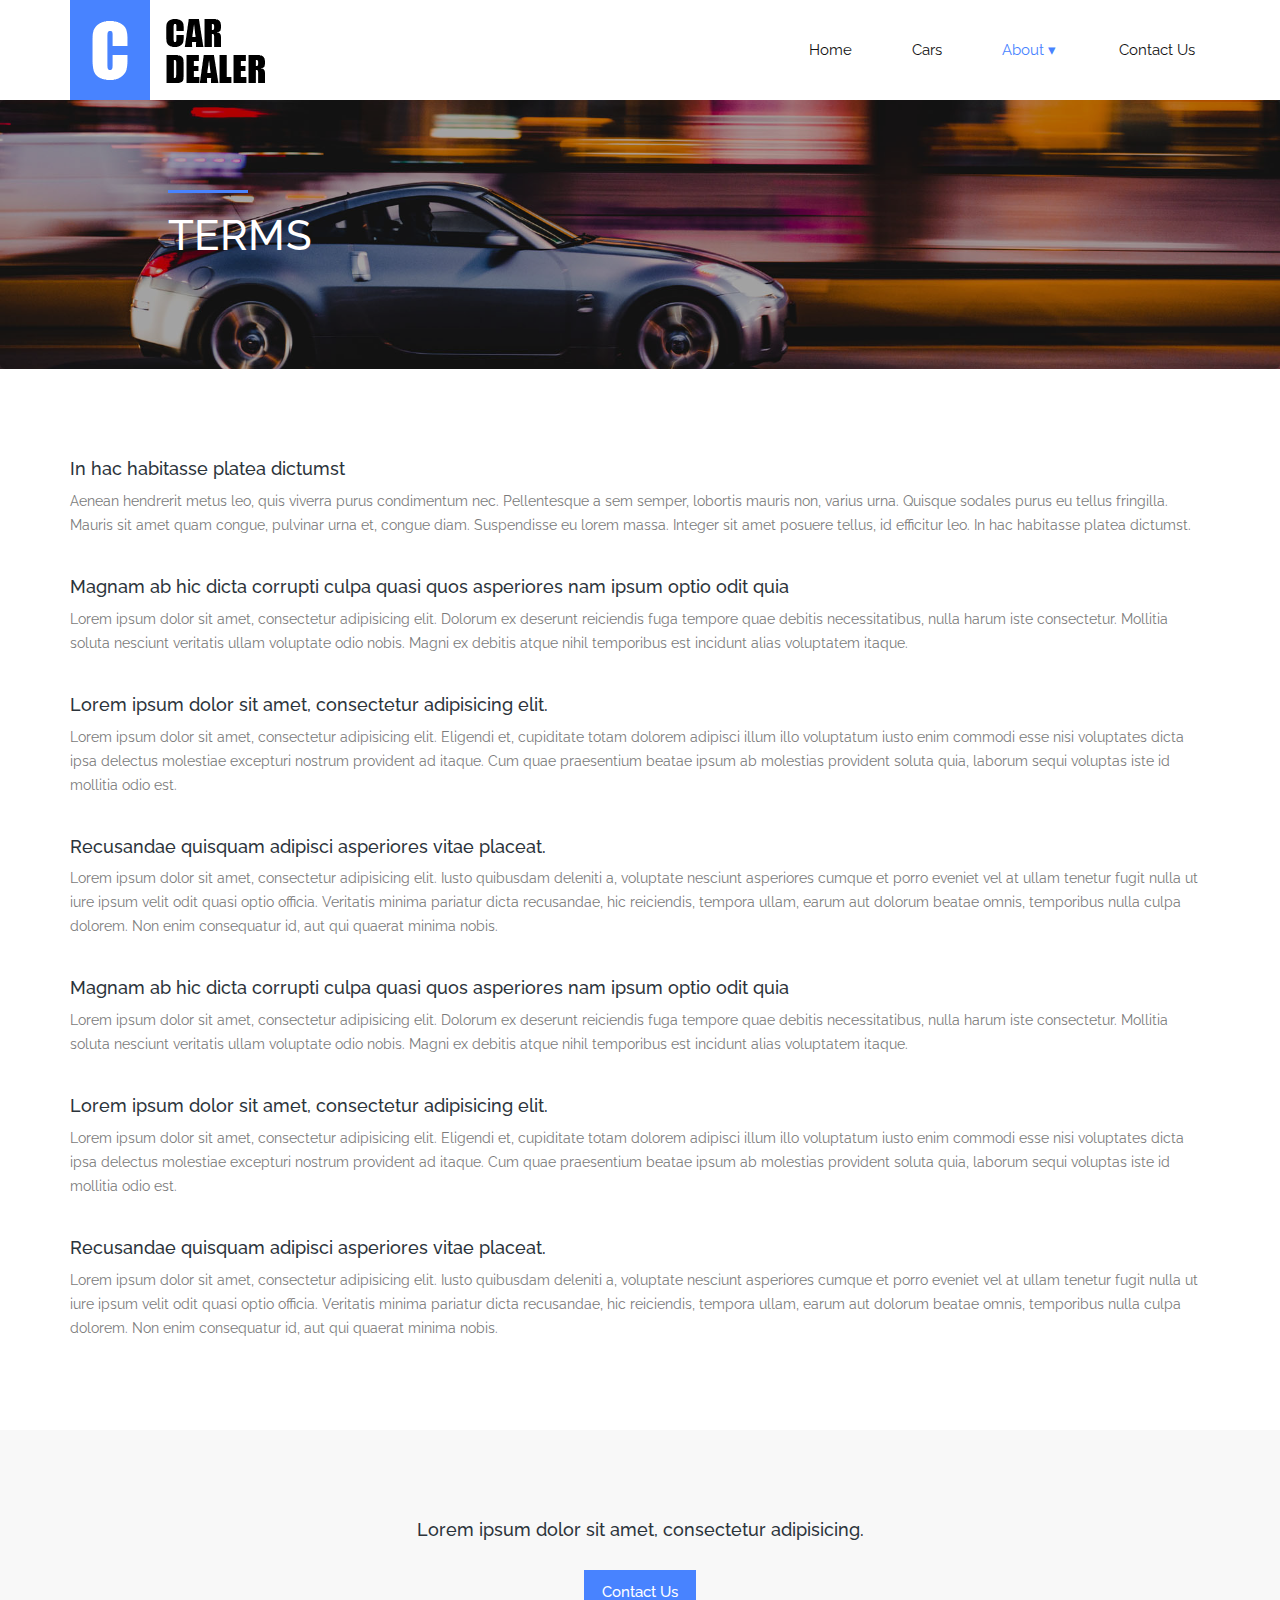
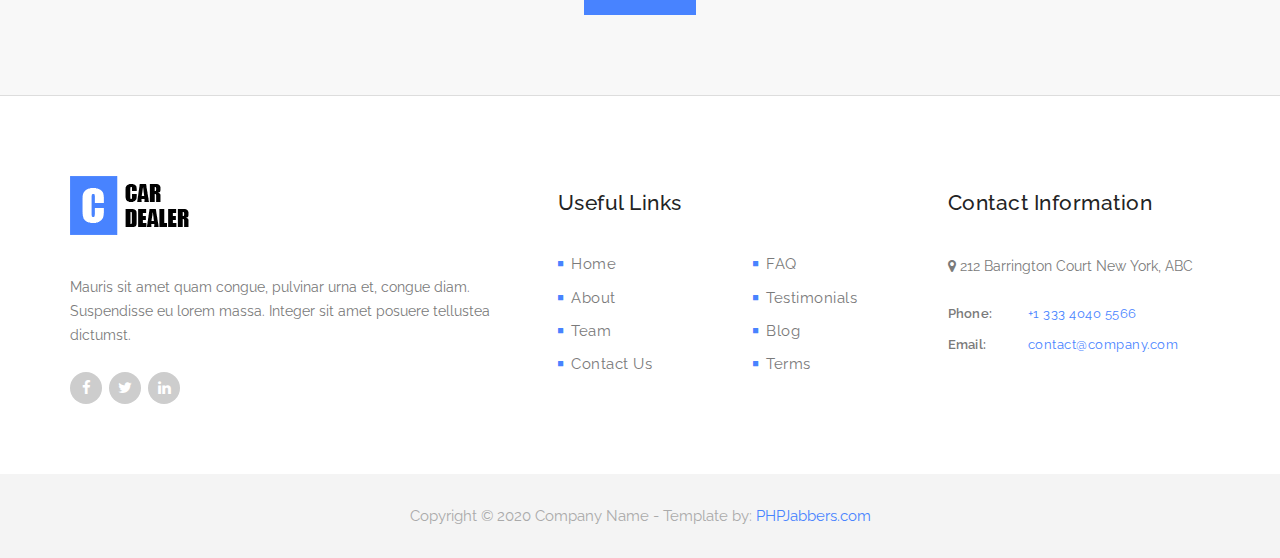
<file: terms.html>
<!DOCTYPE html>
<html>
    <head>
        <meta charset="utf-8">
        <meta http-equiv="X-UA-Compatible" content="IE=edge,chrome=1">
        <title>PHPJabbers.com | Free Car Dealer Website Template</title>
        
        <meta name="description" content="">
        <meta name="viewport" content="width=device-width, initial-scale=1">

        <link rel="stylesheet" href="css/bootstrap.min.css">
        <link rel="stylesheet" href="css/bootstrap-theme.min.css">
        <link rel="stylesheet" href="css/fontAwesome.css">
        <link rel="stylesheet" href="css/hero-slider.css">
        <link rel="stylesheet" href="css/owl-carousel.css">
        <link rel="stylesheet" href="css/style.css">

        <link href="https://fonts.googleapis.com/css?family=Raleway:100,200,300,400,500,600,700,800,900" rel="stylesheet">

        <script src="js/vendor/modernizr-2.8.3-respond-1.4.2.min.js"></script>
    </head>

<body>
 
    <div class="wrap">
        <header id="header">
            <div class="container">
                <div class="row">
                    <div class="col-md-12">
                        <button id="primary-nav-button" type="button">Menu</button>
                        <a href="index.html"><div class="logo">
                            <img src="img/logo.png" alt="Venue Logo">
                        </div></a>
                        <nav id="primary-nav" class="dropdown cf">
                            <ul class="dropdown menu">
                                <li><a href="index.html">Home</a></li>

                                <li><a href="cars.html">Cars</a></li>

                                <li class='active'>
                                    <a href="#">About</a>
                                    <ul class="sub-menu">
                                        <li><a href="about-us.html">About Us</a></li>
                                        <li><a href="blog.html">Blog</a></li>
                                        <li><a href="team.html">Team</a></li>
                                        <li><a href="testimonials.html">Testimonials</a></li>
                                        <li><a href="faq.html">FAQ</a></li>
                                        <li class='active'><a href="terms.html">Terms</a></li>
                                    </ul>
                                </li>

                                <li><a class="nav-link" href="contact.html">Contact Us</a></li>
                            </ul>
                        </nav><!-- / #primary-nav -->
                    </div>
                </div>
            </div>
        </header>
    </div>
      
    <section class="banner banner-secondary" id="top" style="background-image: url(img/banner-image-3-1920x300.jpg);">
        <div class="container">
            <div class="row">
                <div class="col-md-10 col-md-offset-1">
                    <div class="banner-caption">
                        <div class="line-dec"></div>
                        <h2>Terms</h2>
                    </div>
                </div>
            </div>
        </div>
    </section>

    <main>
        <section class="popular-places">
            <div class="container">
                <h4>In hac habitasse platea dictumst</h4>
                <p>Aenean hendrerit metus leo, quis viverra purus condimentum nec. Pellentesque a sem semper, lobortis mauris non, varius urna. Quisque sodales purus eu tellus fringilla.<br>Mauris sit amet quam congue, pulvinar urna et, congue diam. Suspendisse eu lorem massa. Integer sit amet posuere tellus, id efficitur leo. In hac habitasse platea dictumst.</p>

                <br>

                <h4>Magnam ab hic dicta corrupti culpa quasi quos asperiores nam ipsum optio odit quia</h4>
                <p>Lorem ipsum dolor sit amet, consectetur adipisicing elit. Dolorum ex deserunt reiciendis fuga tempore quae debitis necessitatibus, nulla harum iste consectetur. Mollitia soluta nesciunt veritatis ullam voluptate odio nobis. Magni ex debitis atque nihil temporibus est incidunt alias voluptatem itaque.</p>

                <br>

                <h4>Lorem ipsum dolor sit amet, consectetur adipisicing elit. </h4>
                <p>Lorem ipsum dolor sit amet, consectetur adipisicing elit. Eligendi et, cupiditate totam dolorem adipisci illum illo voluptatum iusto enim commodi esse nisi voluptates dicta ipsa delectus molestiae excepturi nostrum provident ad itaque. Cum quae praesentium beatae ipsum ab molestias provident soluta quia, laborum sequi voluptas iste id mollitia odio est.</p>

                <br>

                <h4>Recusandae quisquam adipisci asperiores vitae placeat.</h4>

                <p>Lorem ipsum dolor sit amet, consectetur adipisicing elit. Iusto quibusdam deleniti a, voluptate nesciunt asperiores cumque et porro eveniet vel at ullam tenetur fugit nulla ut iure ipsum velit odit quasi optio officia. Veritatis minima pariatur dicta recusandae, hic reiciendis, tempora ullam, earum aut dolorum beatae omnis, temporibus nulla culpa dolorem. Non enim consequatur id, aut qui quaerat minima nobis.</p>

                <br>

                <h4>Magnam ab hic dicta corrupti culpa quasi quos asperiores nam ipsum optio odit quia</h4>
                <p>Lorem ipsum dolor sit amet, consectetur adipisicing elit. Dolorum ex deserunt reiciendis fuga tempore quae debitis necessitatibus, nulla harum iste consectetur. Mollitia soluta nesciunt veritatis ullam voluptate odio nobis. Magni ex debitis atque nihil temporibus est incidunt alias voluptatem itaque.</p>

                <br>

                <h4>Lorem ipsum dolor sit amet, consectetur adipisicing elit. </h4>
                <p>Lorem ipsum dolor sit amet, consectetur adipisicing elit. Eligendi et, cupiditate totam dolorem adipisci illum illo voluptatum iusto enim commodi esse nisi voluptates dicta ipsa delectus molestiae excepturi nostrum provident ad itaque. Cum quae praesentium beatae ipsum ab molestias provident soluta quia, laborum sequi voluptas iste id mollitia odio est.</p>

                <br>

                <h4>Recusandae quisquam adipisci asperiores vitae placeat.</h4>

                <p>Lorem ipsum dolor sit amet, consectetur adipisicing elit. Iusto quibusdam deleniti a, voluptate nesciunt asperiores cumque et porro eveniet vel at ullam tenetur fugit nulla ut iure ipsum velit odit quasi optio officia. Veritatis minima pariatur dicta recusandae, hic reiciendis, tempora ullam, earum aut dolorum beatae omnis, temporibus nulla culpa dolorem. Non enim consequatur id, aut qui quaerat minima nobis.</p>
            </div>
        </section>

        <section class="popular-places">
            <div class="container text-center">
                <h4>Lorem ipsum dolor sit amet, consectetur adipisicing.</h4>

                <br>

                <div class="blue-button">
                    <a href="contact.html">Contact Us</a>
                </div>
            </div>
        </section>
    </main>

    <footer>
        <div class="container">
            <div class="row">
                <div class="col-md-5">
                    <div class="about-veno">
                        <div class="logo">
                            <img src="img/footer_logo.png" alt="Venue Logo">
                        </div>
                        <p>Mauris sit amet quam congue, pulvinar urna et, congue diam. Suspendisse eu lorem massa. Integer sit amet posuere tellustea dictumst.</p>
                        <ul class="social-icons">
                            <li>
                                <a href="#"><i class="fa fa-facebook"></i></a>
                                <a href="#"><i class="fa fa-twitter"></i></a>
                                <a href="#"><i class="fa fa-linkedin"></i></a>
                            </li>
                        </ul>
                    </div>
                </div>
                <div class="col-md-4">
                    <div class="useful-links">
                        <div class="footer-heading">
                            <h4>Useful Links</h4>
                        </div>
                        <div class="row">
                            <div class="col-md-6">
                                <ul>
                                    <li><a href="inde.html"><i class="fa fa-stop"></i>Home</a></li>
                                    <li><a href="about.html"><i class="fa fa-stop"></i>About</a></li>
                                    <li><a href="team.html"><i class="fa fa-stop"></i>Team</a></li>
                                    <li><a href="contact.html"><i class="fa fa-stop"></i>Contact Us</a></li>
                                </ul>
                            </div>
                            <div class="col-md-6">
                                <ul>
                                    <li><a href="faq.html"><i class="fa fa-stop"></i>FAQ</a></li>
                                    <li><a href="testimonials.html"><i class="fa fa-stop"></i>Testimonials</a></li>
                                    <li><a href="blog.html"><i class="fa fa-stop"></i>Blog</a></li>
                                    <li><a href="terms.html"><i class="fa fa-stop"></i>Terms</a></li>
                                </ul>
                            </div>
                        </div>
                    </div>
                </div>
                <div class="col-md-3">
                    <div class="contact-info">
                        <div class="footer-heading">
                            <h4>Contact Information</h4>
                        </div>
                        <p><i class="fa fa-map-marker"></i> 212 Barrington Court New York, ABC</p>
                        <ul>
                            <li><span>Phone:</span><a href="#">+1 333 4040 5566</a></li>
                            <li><span>Email:</span><a href="#">contact@company.com</a></li>
                        </ul>
                    </div>
                </div>
            </div>
        </div>
    </footer>

    <div class="sub-footer">
        <p>Copyright © 2020 Company Name - Template by: <a href="https://www.phpjabbers.com/">PHPJabbers.com</a></p>
    </div>

    <script src="https://ajax.googleapis.com/ajax/libs/jquery/1.11.2/jquery.min.js" type="text/javascript"></script>
    <script>window.jQuery || document.write('<script src="js/vendor/jquery-1.11.2.min.js"><\/script>')</script>

    <script src="js/vendor/bootstrap.min.js"></script>
    
    <script src="js/datepicker.js"></script>
    <script src="js/plugins.js"></script>
    <script src="js/main.js"></script>
</body>
</html>
</file>
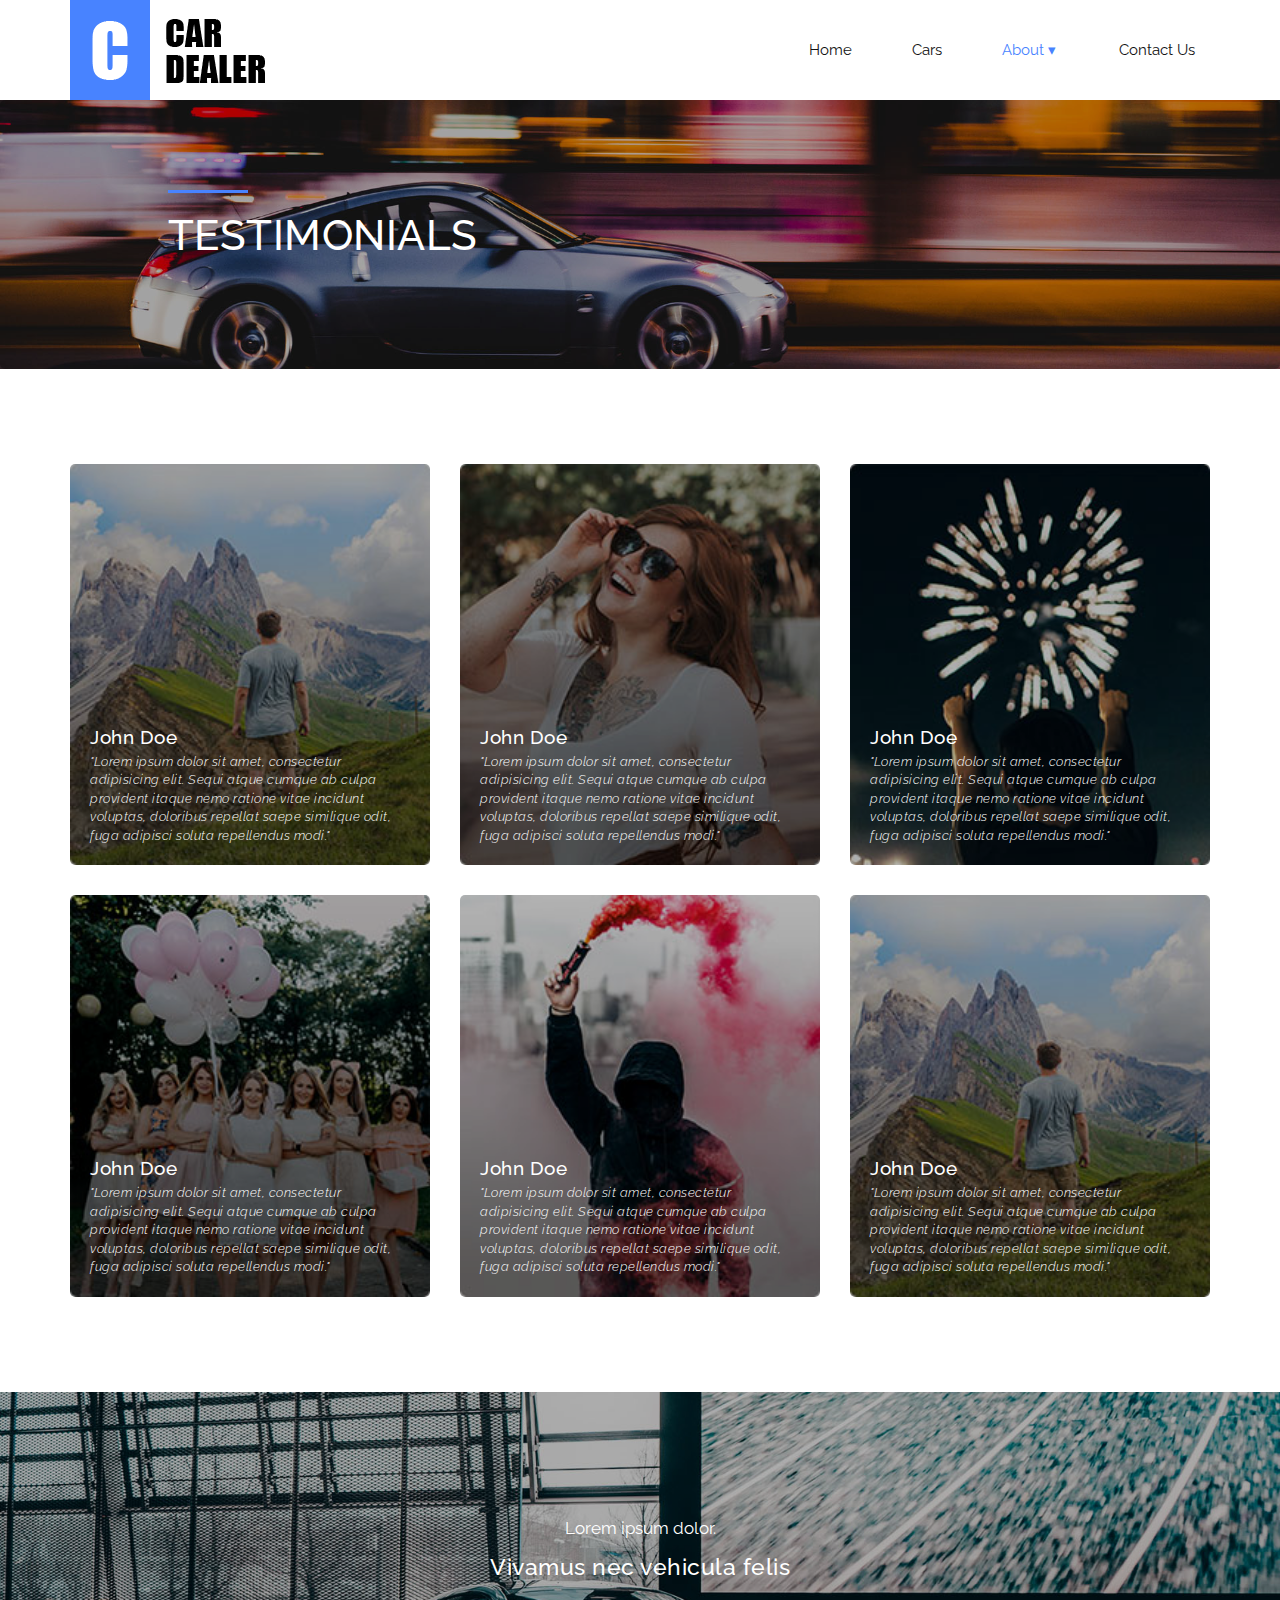
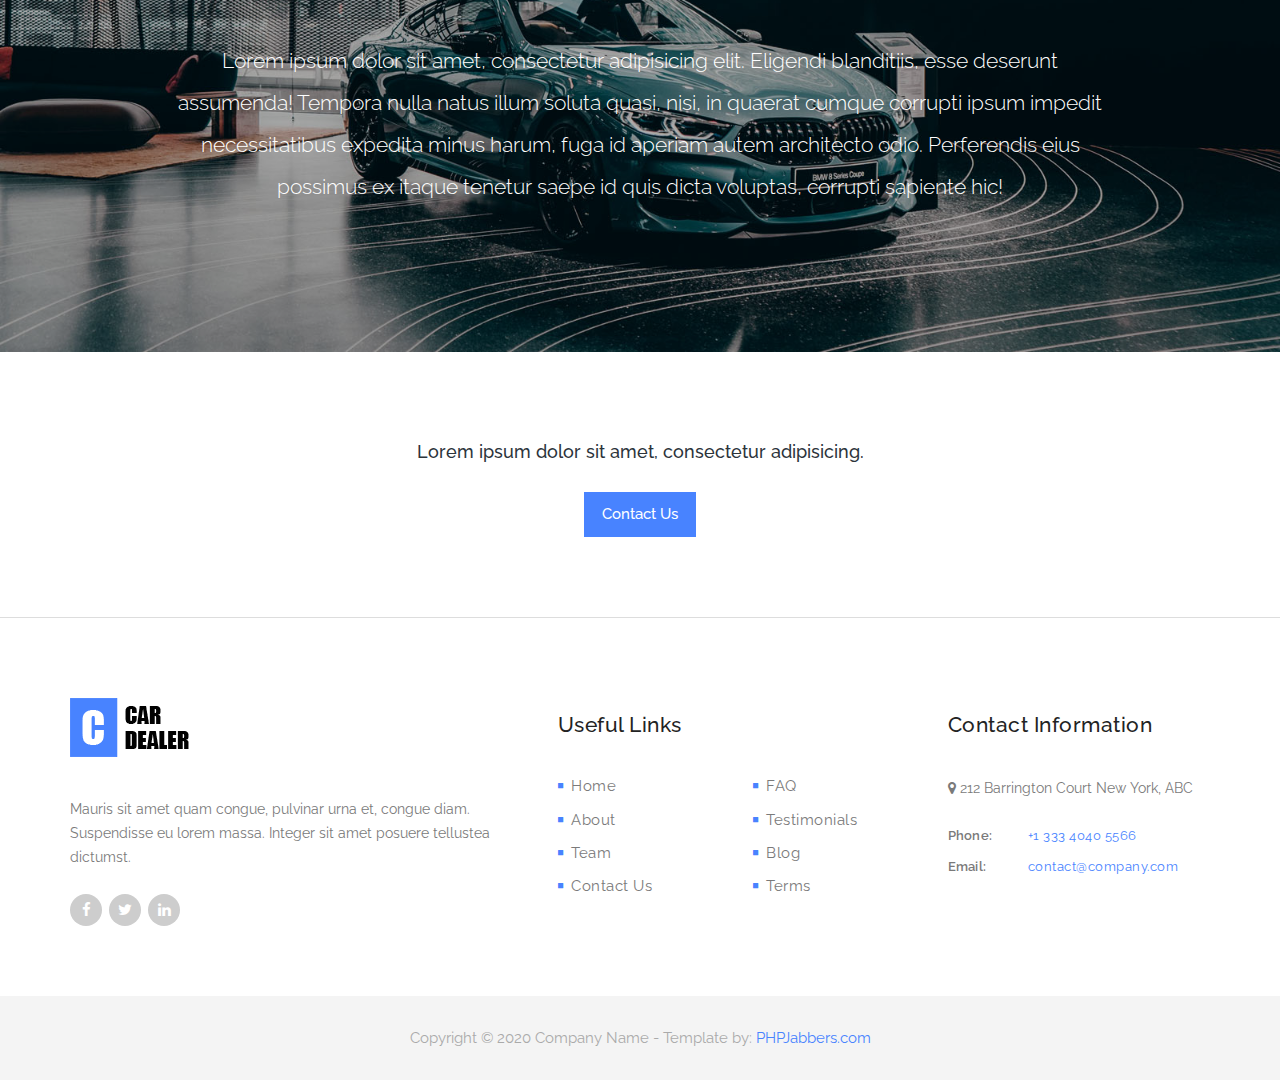
<file: testimonials.html>
<!DOCTYPE html>
<html>
    <head>
        <meta charset="utf-8">
        <meta http-equiv="X-UA-Compatible" content="IE=edge,chrome=1">
        <title>PHPJabbers.com | Free Car Dealer Website Template</title>
        
        <meta name="description" content="">
        <meta name="viewport" content="width=device-width, initial-scale=1">

        <link rel="stylesheet" href="css/bootstrap.min.css">
        <link rel="stylesheet" href="css/bootstrap-theme.min.css">
        <link rel="stylesheet" href="css/fontAwesome.css">
        <link rel="stylesheet" href="css/hero-slider.css">
        <link rel="stylesheet" href="css/owl-carousel.css">
        <link rel="stylesheet" href="css/style.css">

        <link href="https://fonts.googleapis.com/css?family=Raleway:100,200,300,400,500,600,700,800,900" rel="stylesheet">

        <script src="js/vendor/modernizr-2.8.3-respond-1.4.2.min.js"></script>
    </head>

<body>
 
    <div class="wrap">
        <header id="header">
            <div class="container">
                <div class="row">
                    <div class="col-md-12">
                        <button id="primary-nav-button" type="button">Menu</button>
                        <a href="index.html"><div class="logo">
                            <img src="img/logo.png" alt="Venue Logo">
                        </div></a>
                        <nav id="primary-nav" class="dropdown cf">
                            <ul class="dropdown menu">
                                <li><a href="index.html">Home</a></li>

                                <li><a href="cars.html">Cars</a></li>

                                <li class='active'>
                                    <a href="#">About</a>
                                    <ul class="sub-menu">
                                        <li><a href="about-us.html">About Us</a></li>
                                        <li><a href="blog.html">Blog</a></li>
                                        <li><a href="team.html">Team</a></li>
                                        <li class='active'><a href="testimonials.html">Testimonials</a></li>
                                        <li><a href="faq.html">FAQ</a></li>
                                        <li><a href="terms.html">Terms</a></li>
                                    </ul>
                                </li>

                                <li><a class="nav-link" href="contact.html">Contact Us</a></li>
                            </ul>
                        </nav><!-- / #primary-nav -->
                    </div>
                </div>
            </div>
        </header>
    </div>
      
    <section class="banner banner-secondary" id="top" style="background-image: url(img/banner-image-3-1920x300.jpg);">
        <div class="container">
            <div class="row">
                <div class="col-md-10 col-md-offset-1">
                    <div class="banner-caption">
                        <div class="line-dec"></div>
                        <h2>Testimonials</h2>
                    </div>
                </div>
            </div>
        </div>
    </section>

    <main>
        <section class="popular-places" id="popular">
            <div class="container">
                <div class="row">
                    <div class="col-md-4 col-sm-6 col-xs-12">
                        <div class="item popular-item">
                            <div class="thumb">
                                <div class="thumb-img">
                                    <img src="img/popular_item_1.jpg" alt="">
                                </div>
                                <div class="text-content">
                                    <h4>John Doe</h4>
                                    <span><em>"Lorem ipsum dolor sit amet, consectetur adipisicing elit. Sequi atque cumque ab culpa provident itaque nemo ratione vitae incidunt voluptas, doloribus repellat saepe similique odit, fuga adipisci soluta repellendus modi."</em></span>
                                </div>
                            </div>
                        </div>
                    </div>

                    <div class="col-md-4 col-sm-6 col-xs-12">
                        <div class="item popular-item">
                            <div class="thumb">
                                <div class="thumb-img">
                                    <img src="img/popular_item_2.jpg" alt="">
                                </div>
                                <div class="text-content">
                                    <h4>John Doe</h4>
                                    <span><em>"Lorem ipsum dolor sit amet, consectetur adipisicing elit. Sequi atque cumque ab culpa provident itaque nemo ratione vitae incidunt voluptas, doloribus repellat saepe similique odit, fuga adipisci soluta repellendus modi."</em></span>
                                </div>
                            </div>
                        </div>
                    </div>

                    <div class="col-md-4 col-sm-6 col-xs-12">
                        <div class="item popular-item">
                            <div class="thumb">
                                <div class="thumb-img">
                                    <img src="img/popular_item_3.jpg" alt="">
                                </div>
                                <div class="text-content">
                                    <h4>John Doe</h4>
                                    <span><em>"Lorem ipsum dolor sit amet, consectetur adipisicing elit. Sequi atque cumque ab culpa provident itaque nemo ratione vitae incidunt voluptas, doloribus repellat saepe similique odit, fuga adipisci soluta repellendus modi."</em></span>
                                </div>
                            </div>
                        </div>
                    </div>

                    <div class="col-md-4 col-sm-6 col-xs-12">
                        <div class="item popular-item">
                            <div class="thumb">
                                <div class="thumb-img">
                                    <img src="img/popular_item_4.jpg" alt="">
                                </div>
                                <div class="text-content">
                                    <h4>John Doe</h4>
                                    <span><em>"Lorem ipsum dolor sit amet, consectetur adipisicing elit. Sequi atque cumque ab culpa provident itaque nemo ratione vitae incidunt voluptas, doloribus repellat saepe similique odit, fuga adipisci soluta repellendus modi."</em></span>
                                </div>
                            </div>
                        </div>
                    </div>

                    <div class="col-md-4 col-sm-6 col-xs-12">
                        <div class="item popular-item">
                            <div class="thumb">
                                <div class="thumb-img">
                                    <img src="img/popular_item_5.jpg" alt="">
                                </div>
                                <div class="text-content">
                                    <h4>John Doe</h4>
                                    <span><em>"Lorem ipsum dolor sit amet, consectetur adipisicing elit. Sequi atque cumque ab culpa provident itaque nemo ratione vitae incidunt voluptas, doloribus repellat saepe similique odit, fuga adipisci soluta repellendus modi."</em></span>
                                </div>
                            </div>
                        </div>
                    </div>

                    <div class="col-md-4 col-sm-6 col-xs-12">
                        <div class="item popular-item">
                            <div class="thumb">
                                <div class="thumb-img">
                                    <img src="img/popular_item_6.jpg" alt="">
                                </div>
                                <div class="text-content">
                                    <h4>John Doe</h4>
                                    <span><em>"Lorem ipsum dolor sit amet, consectetur adipisicing elit. Sequi atque cumque ab culpa provident itaque nemo ratione vitae incidunt voluptas, doloribus repellat saepe similique odit, fuga adipisci soluta repellendus modi."</em></span>
                                </div>
                            </div>
                        </div>
                    </div>
                </div>
            </div>
        </section>

        <section id="video-container">
            <div class="video-overlay"></div>
            <div class="video-content">
                <div class="inner">
                      <div class="section-heading">
                          <span>Lorem ipsum dolor.</span>
                          <h2>Vivamus nec vehicula felis</h2>
                      </div>
                      <!-- Modal button -->

                      <div class="container">
                        <div class="row">
                            <div class="col-lg-10 col-lg-offset-1">
                                <p class="lead">Lorem ipsum dolor sit amet, consectetur adipisicing elit. Eligendi blanditiis, esse deserunt assumenda! Tempora nulla natus illum soluta quasi, nisi, in quaerat cumque corrupti ipsum impedit necessitatibus expedita minus harum, fuga id aperiam autem architecto odio. Perferendis eius possimus ex itaque tenetur saepe id quis dicta voluptas, corrupti sapiente hic!</p>
                            </div>
                        </div>
                      </div>
                </div>
            </div>
        </section>

        <section class="popular-places">
            <div class="container text-center">
                <h4>Lorem ipsum dolor sit amet, consectetur adipisicing.</h4>

                <br>

                <div class="blue-button">
                    <a href="contact.html">Contact Us</a>
                </div>
            </div>
        </section>
    </main>

    <footer>
        <div class="container">
            <div class="row">
                <div class="col-md-5">
                    <div class="about-veno">
                        <div class="logo">
                            <img src="img/footer_logo.png" alt="Venue Logo">
                        </div>
                        <p>Mauris sit amet quam congue, pulvinar urna et, congue diam. Suspendisse eu lorem massa. Integer sit amet posuere tellustea dictumst.</p>
                        <ul class="social-icons">
                            <li>
                                <a href="#"><i class="fa fa-facebook"></i></a>
                                <a href="#"><i class="fa fa-twitter"></i></a>
                                <a href="#"><i class="fa fa-linkedin"></i></a>
                            </li>
                        </ul>
                    </div>
                </div>
                <div class="col-md-4">
                    <div class="useful-links">
                        <div class="footer-heading">
                            <h4>Useful Links</h4>
                        </div>
                        <div class="row">
                            <div class="col-md-6">
                                <ul>
                                    <li><a href="inde.html"><i class="fa fa-stop"></i>Home</a></li>
                                    <li><a href="about.html"><i class="fa fa-stop"></i>About</a></li>
                                    <li><a href="team.html"><i class="fa fa-stop"></i>Team</a></li>
                                    <li><a href="contact.html"><i class="fa fa-stop"></i>Contact Us</a></li>
                                </ul>
                            </div>
                            <div class="col-md-6">
                                <ul>
                                    <li><a href="faq.html"><i class="fa fa-stop"></i>FAQ</a></li>
                                    <li><a href="testimonials.html"><i class="fa fa-stop"></i>Testimonials</a></li>
                                    <li><a href="blog.html"><i class="fa fa-stop"></i>Blog</a></li>
                                    <li><a href="terms.html"><i class="fa fa-stop"></i>Terms</a></li>
                                </ul>
                            </div>
                        </div>
                    </div>
                </div>
                <div class="col-md-3">
                    <div class="contact-info">
                        <div class="footer-heading">
                            <h4>Contact Information</h4>
                        </div>
                        <p><i class="fa fa-map-marker"></i> 212 Barrington Court New York, ABC</p>
                        <ul>
                            <li><span>Phone:</span><a href="#">+1 333 4040 5566</a></li>
                            <li><span>Email:</span><a href="#">contact@company.com</a></li>
                        </ul>
                    </div>
                </div>
            </div>
        </div>
    </footer>

    <div class="sub-footer">
        <p>Copyright © 2020 Company Name - Template by: <a href="https://www.phpjabbers.com/">PHPJabbers.com</a></p>
    </div>

    <script src="https://ajax.googleapis.com/ajax/libs/jquery/1.11.2/jquery.min.js" type="text/javascript"></script>
    <script>window.jQuery || document.write('<script src="js/vendor/jquery-1.11.2.min.js"><\/script>')</script>

    <script src="js/vendor/bootstrap.min.js"></script>
    
    <script src="js/datepicker.js"></script>
    <script src="js/plugins.js"></script>
    <script src="js/main.js"></script>
</body>
</html>
</file>
<file: css/hero-slider.css>
/* -------------------------------- 

Primary style

-------------------------------- */
*, *::after, *::before {
  -webkit-box-sizing: border-box;
  -moz-box-sizing: border-box;
  box-sizing: border-box;
}

html {
  font-size: 62.5%;
}

body {
  font-family: "Open Sans", sans-serif;
  color: #2c343b;
  background-color: #f2f2f2;
}

a {
  color: #d44457;
  text-decoration: none;
}

img {
  max-width: 100%;
}

/* -------------------------------- 

Main Components 

-------------------------------- */
.cd-header {
  position: absolute;
  z-index: 2;
  top: 0;
  left: 0;
  width: 100%;
  height: 50px;
  background-color: #21272c;
  -webkit-font-smoothing: antialiased;
  -moz-osx-font-smoothing: grayscale;
}
@media only screen and (min-width: 768px) {
  .cd-header {
    height: 70px;
    background-color: transparent;
  }
}

#cd-logo {
  float: left;
  margin: 13px 0 0 5%;
}
#cd-logo img {
  display: block;
}
@media only screen and (min-width: 768px) {
  #cd-logo {
    margin: 23px 0 0 5%;
  }
}

.cd-primary-nav {
  /* mobile first - navigation hidden by default, triggered by tap/click on navigation icon */
  float: right;
  margin-right: 5%;
  width: 44px;
  height: 100%;
}
.cd-primary-nav ul {
  position: absolute;
  top: 0;
  left: 0;
  width: 100%;
  -webkit-transform: translateY(-100%);
  -moz-transform: translateY(-100%);
  -ms-transform: translateY(-100%);
  -o-transform: translateY(-100%);
  transform: translateY(-100%);
}
.cd-primary-nav ul.is-visible {
  box-shadow: 0 3px 8px rgba(0, 0, 0, 0.2);
  -webkit-transform: translateY(50px);
  -moz-transform: translateY(50px);
  -ms-transform: translateY(50px);
  -o-transform: translateY(50px);
  transform: translateY(50px);
}
.cd-primary-nav a {
  display: block;
  height: 50px;
  line-height: 50px;
  padding-left: 5%;
  background: #21272c;
  border-top: 1px solid #333c44;
  color: #ffffff;
}
@media only screen and (min-width: 768px) {
  .cd-primary-nav {
    /* reset navigation values */
    width: auto;
    height: auto;
    background: none;
  }
  .cd-primary-nav ul {
    position: static;
    width: auto;
    -webkit-transform: translateY(0);
    -moz-transform: translateY(0);
    -ms-transform: translateY(0);
    -o-transform: translateY(0);
    transform: translateY(0);
    line-height: 70px;
  }
  .cd-primary-nav ul.is-visible {
    -webkit-transform: translateY(0);
    -moz-transform: translateY(0);
    -ms-transform: translateY(0);
    -o-transform: translateY(0);
    transform: translateY(0);
  }
  .cd-primary-nav li {
    display: inline-block;
    margin-left: 1em;
  }
  .cd-primary-nav a {
    display: inline-block;
    height: auto;
    font-weight: 600;
    line-height: normal;
    background: transparent;
    padding: .6em 1em;
    border-top: none;
  }
}

/* -------------------------------- 

Slider

-------------------------------- */
.cd-hero {
  position: relative;
  -webkit-font-smoothing: antialiased;
  -moz-osx-font-smoothing: grayscale;
}

.cd-hero-slider {
  position: relative;
  height: 360px;
  overflow: hidden;
}
.cd-hero-slider li {
  position: absolute;
  top: 0;
  left: 0;
  width: 100%;
  height: 100%;
  -webkit-transform: translateX(100%);
  -moz-transform: translateX(100%);
  -ms-transform: translateX(100%);
  -o-transform: translateX(100%);
  transform: translateX(100%);
}
.cd-hero-slider li.selected {
  /* this is the visible slide */
  position: relative;
  -webkit-transform: translateX(0);
  -moz-transform: translateX(0);
  -ms-transform: translateX(0);
  -o-transform: translateX(0);
  transform: translateX(0);
}
.cd-hero-slider li.move-left {
  /* slide hidden on the left */
  -webkit-transform: translateX(-100%);
  -moz-transform: translateX(-100%);
  -ms-transform: translateX(-100%);
  -o-transform: translateX(-100%);
  transform: translateX(-100%);
}
.cd-hero-slider li.is-moving, .cd-hero-slider li.selected {
  /* the is-moving class is assigned to the slide which is moving outside the viewport */
  -webkit-transition: -webkit-transform 0.5s;
  -moz-transition: -moz-transform 0.5s;
  transition: transform 0.5s;
}
@media only screen and (min-width: 768px) {
  .cd-hero-slider {
    height: 500px;
  }
}
@media only screen and (min-width: 1170px) {
  .cd-hero-slider {
    height: 680px;
  }
}

/* -------------------------------- 

Single slide style

-------------------------------- */
.cd-hero-slider li {
  background-position: center center;
  background-size: cover;
  background-repeat: no-repeat;
}
.cd-hero-slider li:first-of-type {
  background-image: url(../img/slide_01.jpg);
}
.cd-hero-slider li:nth-of-type(2) {
  background-image: url(../img/slide_02.jpg);
}
.cd-hero-slider li:nth-of-type(3) {
  background-image: url(../img/slide_03.jpg);
}
.cd-hero-slider .cd-full-width,
.cd-hero-slider .cd-half-width {
  position: absolute;
  width: 100%;
  height: 100%;
  z-index: 1;
  left: 0;
  top: 0;
  /* this padding is used to align the text */
  padding-top: 150px;
  text-align: center;
  /* Force Hardware Acceleration in WebKit */
  -webkit-backface-visibility: hidden;
  backface-visibility: hidden;
  -webkit-transform: translateZ(0);
  -moz-transform: translateZ(0);
  -ms-transform: translateZ(0);
  -o-transform: translateZ(0);
  transform: translateZ(0);
}
.cd-hero-slider .cd-img-container {
  /* hide image on mobile device */
  display: none;
}
.cd-hero-slider .cd-img-container img {
  position: absolute;
  left: 50%;
  top: 50%;
  bottom: auto;
  right: auto;
  -webkit-transform: translateX(-50%) translateY(-50%);
  -moz-transform: translateX(-50%) translateY(-50%);
  -ms-transform: translateX(-50%) translateY(-50%);
  -o-transform: translateX(-50%) translateY(-50%);
  transform: translateX(-50%) translateY(-50%);
}
.cd-hero-slider .cd-bg-video-wrapper {
  /* hide video on mobile device */
  display: none;
  position: absolute;
  top: 0;
  left: 0;
  width: 100%;
  height: 100%;
  overflow: hidden;
}
.cd-hero-slider .cd-bg-video-wrapper video {
  /* you won't see this element in the html, but it will be injected using js */
  display: block;
  min-height: 100%;
  min-width: 100%;
  max-width: none;
  height: auto;
  width: auto;
  position: absolute;
  left: 50%;
  top: 50%;
  bottom: auto;
  right: auto;
  -webkit-transform: translateX(-50%) translateY(-50%);
  -moz-transform: translateX(-50%) translateY(-50%);
  -ms-transform: translateX(-50%) translateY(-50%);
  -o-transform: translateX(-50%) translateY(-50%);
  transform: translateX(-50%) translateY(-50%);
}
.cd-hero-slider h2, .cd-hero-slider p {
  text-shadow: 0 1px 3px rgba(0, 0, 0, 0.1);
  line-height: 1.2;
  margin: 0 auto 14px;
  color: #ffffff;
  width: 90%;
  max-width: 400px;
}
.cd-hero-slider h2 {
  font-size: 2.4rem;
}
.cd-hero-slider p {
  font-size: 1.4rem;
  line-height: 1.4;
}
.cd-hero-slider .cd-btn {
  display: inline-block;
  padding: 1.2em 1.4em;
  margin-top: .8em;
  background-color: rgba(212, 68, 87, 0.9);
  font-size: 1.3rem;
  font-weight: 700;
  letter-spacing: 1px;
  color: #ffffff;
  text-transform: uppercase;
  box-shadow: 0 3px 6px rgba(0, 0, 0, 0.1);
  -webkit-transition: background-color 0.2s;
  -moz-transition: background-color 0.2s;
  transition: background-color 0.2s;
}
.cd-hero-slider .cd-btn.secondary {
  background-color: rgba(22, 26, 30, 0.8);
}
.cd-hero-slider .cd-btn:nth-of-type(2) {
  margin-left: 1em;
}
.no-touch .cd-hero-slider .cd-btn:hover {
  background-color: #d44457;
}
.no-touch .cd-hero-slider .cd-btn.secondary:hover {
  background-color: #161a1e;
}
@media only screen and (min-width: 768px) {
  .cd-hero-slider .cd-full-width,
  .cd-hero-slider .cd-half-width {
    padding-top: 200px;
  }
  .cd-hero-slider .cd-bg-video-wrapper {
    display: block;
  }
  .cd-hero-slider .cd-half-width {
    width: 45%;
  }
  .cd-hero-slider .cd-half-width:first-of-type {
    left: 5%;
  }
  .cd-hero-slider .cd-half-width:nth-of-type(2) {
    right: 5%;
    left: auto;
  }
  .cd-hero-slider .cd-img-container {
    display: block;
  }
  .cd-hero-slider h2, .cd-hero-slider p {
    max-width: 520px;
  }
  .cd-hero-slider h2 {
    font-size: 2.4em;
    font-weight: 300;
  }
  .cd-hero-slider .cd-btn {
    font-size: 1.4rem;
  }
}
@media only screen and (min-width: 1170px) {
  .cd-hero-slider .cd-full-width,
  .cd-hero-slider .cd-half-width {
    padding-top: 250px;
  }
  .cd-hero-slider h2, .cd-hero-slider p {
    margin-bottom: 20px;
  }
  .cd-hero-slider h2 {
    font-size: 3.2em;
  }
  .cd-hero-slider p {
    font-size: 1.6rem;
  }
}

/* -------------------------------- 

Single slide animation

-------------------------------- */
@media only screen and (min-width: 768px) {
  .cd-hero-slider .cd-half-width {
    opacity: 0;
    -webkit-transform: translateX(40px);
    -moz-transform: translateX(40px);
    -ms-transform: translateX(40px);
    -o-transform: translateX(40px);
    transform: translateX(40px);
  }
  .cd-hero-slider .move-left .cd-half-width {
    -webkit-transform: translateX(-40px);
    -moz-transform: translateX(-40px);
    -ms-transform: translateX(-40px);
    -o-transform: translateX(-40px);
    transform: translateX(-40px);
  }
  .cd-hero-slider .selected .cd-half-width {
    /* this is the visible slide */
    opacity: 1;
    -webkit-transform: translateX(0);
    -moz-transform: translateX(0);
    -ms-transform: translateX(0);
    -o-transform: translateX(0);
    transform: translateX(0);
  }
  .cd-hero-slider .is-moving .cd-half-width {
    /* this is the slide moving outside the viewport 
    wait for the end of the transition on the <li> parent before set opacity to 0 and translate to 40px/-40px */
    -webkit-transition: opacity 0s 0.5s, -webkit-transform 0s 0.5s;
    -moz-transition: opacity 0s 0.5s, -moz-transform 0s 0.5s;
    transition: opacity 0s 0.5s, transform 0s 0.5s;
  }
  .cd-hero-slider li.selected.from-left .cd-half-width:nth-of-type(2),
  .cd-hero-slider li.selected.from-right .cd-half-width:first-of-type {
    /* this is the selected slide - different animation if it's entering from left or right */
    -webkit-transition: opacity 0.4s 0.2s, -webkit-transform 0.5s 0.2s;
    -moz-transition: opacity 0.4s 0.2s, -moz-transform 0.5s 0.2s;
    transition: opacity 0.4s 0.2s, transform 0.5s 0.2s;
  }
  .cd-hero-slider li.selected.from-left .cd-half-width:first-of-type,
  .cd-hero-slider li.selected.from-right .cd-half-width:nth-of-type(2) {
    /* this is the selected slide - different animation if it's entering from left or right */
    -webkit-transition: opacity 0.4s 0.4s, -webkit-transform 0.5s 0.4s;
    -moz-transition: opacity 0.4s 0.4s, -moz-transform 0.5s 0.4s;
    transition: opacity 0.4s 0.4s, transform 0.5s 0.4s;
  }
  .cd-hero-slider .cd-full-width h2,
  .cd-hero-slider .cd-full-width p,
  .cd-hero-slider .cd-full-width .cd-btn {
    opacity: 0;
    -webkit-transform: translateX(100px);
    -moz-transform: translateX(100px);
    -ms-transform: translateX(100px);
    -o-transform: translateX(100px);
    transform: translateX(100px);
  }
  .cd-hero-slider .move-left .cd-full-width h2,
  .cd-hero-slider .move-left .cd-full-width p,
  .cd-hero-slider .move-left .cd-full-width .cd-btn {
    opacity: 0;
    -webkit-transform: translateX(-100px);
    -moz-transform: translateX(-100px);
    -ms-transform: translateX(-100px);
    -o-transform: translateX(-100px);
    transform: translateX(-100px);
  }
  .cd-hero-slider .selected .cd-full-width h2,
  .cd-hero-slider .selected .cd-full-width p,
  .cd-hero-slider .selected .cd-full-width .cd-btn {
    /* this is the visible slide */
    opacity: 1;
    -webkit-transform: translateX(0);
    -moz-transform: translateX(0);
    -ms-transform: translateX(0);
    -o-transform: translateX(0);
    transform: translateX(0);
  }
  .cd-hero-slider li.is-moving .cd-full-width h2,
  .cd-hero-slider li.is-moving .cd-full-width p,
  .cd-hero-slider li.is-moving .cd-full-width .cd-btn {
    /* this is the slide moving outside the viewport 
    wait for the end of the transition on the li parent before set opacity to 0 and translate to 100px/-100px */
    -webkit-transition: opacity 0s 0.5s, -webkit-transform 0s 0.5s;
    -moz-transition: opacity 0s 0.5s, -moz-transform 0s 0.5s;
    transition: opacity 0s 0.5s, transform 0s 0.5s;
  }
  .cd-hero-slider li.selected h2 {
    -webkit-transition: opacity 0.4s 0.2s, -webkit-transform 0.5s 0.2s;
    -moz-transition: opacity 0.4s 0.2s, -moz-transform 0.5s 0.2s;
    transition: opacity 0.4s 0.2s, transform 0.5s 0.2s;
  }
  .cd-hero-slider li.selected p {
    -webkit-transition: opacity 0.4s 0.3s, -webkit-transform 0.5s 0.3s;
    -moz-transition: opacity 0.4s 0.3s, -moz-transform 0.5s 0.3s;
    transition: opacity 0.4s 0.3s, transform 0.5s 0.3s;
  }
  .cd-hero-slider li.selected .cd-btn {
    -webkit-transition: opacity 0.4s 0.4s, -webkit-transform 0.5s 0.4s, background-color 0.2s 0s;
    -moz-transition: opacity 0.4s 0.4s, -moz-transform 0.5s 0.4s, background-color 0.2s 0s;
    transition: opacity 0.4s 0.4s, transform 0.5s 0.4s, background-color 0.2s 0s;
  }
}
/* -------------------------------- 

Slider navigation

-------------------------------- */
.cd-slider-nav {
  display: none;
  position: absolute;
  width: 100%;
  bottom: 0;
  z-index: 2;
  text-align: center;
  height: 55px;
  background-color: rgba(0, 1, 1, 0.5);
}
.cd-slider-nav nav, .cd-slider-nav ul, .cd-slider-nav li, .cd-slider-nav a {
  height: 100%;
}
.cd-slider-nav nav {
  display: inline-block;
  position: relative;
}
.cd-slider-nav .cd-marker {
  position: absolute;
  bottom: 0;
  left: 0;
  width: 60px;
  height: 100%;
  color: #d44457;
  background-color: #ffffff;
  box-shadow: inset 0 2px 0 currentColor;
  -webkit-transition: -webkit-transform 0.2s, box-shadow 0.2s;
  -moz-transition: -moz-transform 0.2s, box-shadow 0.2s;
  transition: transform 0.2s, box-shadow 0.2s;
}
.cd-slider-nav .cd-marker.item-2 {
  -webkit-transform: translateX(100%);
  -moz-transform: translateX(100%);
  -ms-transform: translateX(100%);
  -o-transform: translateX(100%);
  transform: translateX(100%);
}
.cd-slider-nav .cd-marker.item-3 {
  -webkit-transform: translateX(200%);
  -moz-transform: translateX(200%);
  -ms-transform: translateX(200%);
  -o-transform: translateX(200%);
  transform: translateX(200%);
}
.cd-slider-nav .cd-marker.item-4 {
  -webkit-transform: translateX(300%);
  -moz-transform: translateX(300%);
  -ms-transform: translateX(300%);
  -o-transform: translateX(300%);
  transform: translateX(300%);
}
.cd-slider-nav .cd-marker.item-5 {
  -webkit-transform: translateX(400%);
  -moz-transform: translateX(400%);
  -ms-transform: translateX(400%);
  -o-transform: translateX(400%);
  transform: translateX(400%);
}
.cd-slider-nav ul::after {
  clear: both;
  content: "";
  display: table;
}
.cd-slider-nav li {
  display: inline-block;
  width: 60px;
  float: left;
}
.cd-slider-nav li.selected a {
  color: #2c343b;
}
.no-touch .cd-slider-nav li.selected a:hover {
  background-color: transparent;
}
.cd-slider-nav a {
  display: block;
  position: relative;
  padding-top: 35px;
  font-size: 1rem;
  font-weight: 700;
  color: #a8b4be;
  -webkit-transition: background-color 0.2s;
  -moz-transition: background-color 0.2s;
  transition: background-color 0.2s;
}
.cd-slider-nav a::before {
  content: '';
  position: absolute;
  width: 24px;
  height: 24px;
  top: 8px;
  left: 50%;
  right: auto;
  -webkit-transform: translateX(-50%);
  -moz-transform: translateX(-50%);
  -ms-transform: translateX(-50%);
  -o-transform: translateX(-50%);
  transform: translateX(-50%);
}
.no-touch .cd-slider-nav a:hover {
  background-color: rgba(0, 1, 1, 0.5);
}
.cd-slider-nav li:first-of-type a::before {
  background-position: 0 0;
}
.cd-slider-nav li.selected:first-of-type a::before {
  background-position: 0 -24px;
}
.cd-slider-nav li:nth-of-type(2) a::before {
  background-position: -24px 0;
}
.cd-slider-nav li.selected:nth-of-type(2) a::before {
  background-position: -24px -24px;
}
.cd-slider-nav li:nth-of-type(3) a::before {
  background-position: -48px 0;
}
.cd-slider-nav li.selected:nth-of-type(3) a::before {
  background-position: -48px -24px;
}
.cd-slider-nav li:nth-of-type(4) a::before {
  background-position: -72px 0;
}
.cd-slider-nav li.selected:nth-of-type(4) a::before {
  background-position: -72px -24px;
}
.cd-slider-nav li:nth-of-type(5) a::before {
  background-position: -96px 0;
}
.cd-slider-nav li.selected:nth-of-type(5) a::before {
  background-position: -96px -24px;
}
@media only screen and (min-width: 768px) {
  .cd-slider-nav {
    height: 80px;
  }
  .cd-slider-nav .cd-marker,
  .cd-slider-nav li {
    width: 95px;
  }
  .cd-slider-nav a {
    padding-top: 48px;
    font-size: 1.1rem;
    text-transform: uppercase;
  }
  .cd-slider-nav a::before {
    top: 18px;
  }
}

/* -------------------------------- 

Main content

-------------------------------- */
.cd-main-content {
  width: 90%;
  max-width: 768px;
  margin: 0 auto;
  padding: 2em 0;
}
.cd-main-content p {
  font-size: 1.4rem;
  line-height: 1.8;
  color: #999999;
  margin: 2em 0;
}
@media only screen and (min-width: 1170px) {
  .cd-main-content {
    padding: 3em 0;
  }
  .cd-main-content p {
    font-size: 1.6rem;
  }
}

/* -------------------------------- 

Javascript disabled

-------------------------------- */
.no-js .cd-hero-slider li {
  display: none;
}
.no-js .cd-hero-slider li.selected {
  display: block;
}

.no-js .cd-slider-nav {
  display: none;
}
</file>
<file: css/owl-carousel.css>
/**
 * Owl Carousel v2.3.1
 * Copyright 2013-2018 David Deutsch
 * Licensed under: SEE LICENSE IN https://github.com/OwlCarousel2/OwlCarousel2/blob/master/LICENSE
 */
/*
 *  Owl Carousel - Core
 */
.owl-carousel {
  display: none;
  width: 100%;
  -webkit-tap-highlight-color: transparent;
  /* position relative and z-index fix webkit rendering fonts issue */
  position: relative;
  z-index: 1; }
  .owl-carousel .owl-stage {
    position: relative;
    -ms-touch-action: pan-Y;
    touch-action: manipulation;
    -moz-backface-visibility: hidden;
    /* fix firefox animation glitch */ }
  .owl-carousel .owl-stage:after {
    content: ".";
    display: block;
    clear: both;
    visibility: hidden;
    line-height: 0;
    height: 0; }
  .owl-carousel .owl-stage-outer {
    position: relative;
    overflow: hidden;
    /* fix for flashing background */
    -webkit-transform: translate3d(0px, 0px, 0px); }
  .owl-carousel .owl-wrapper,
  .owl-carousel .owl-item {
    -webkit-backface-visibility: hidden;
    -moz-backface-visibility: hidden;
    -ms-backface-visibility: hidden;
    -webkit-transform: translate3d(0, 0, 0);
    -moz-transform: translate3d(0, 0, 0);
    -ms-transform: translate3d(0, 0, 0); }
  .owl-carousel .owl-item {
    position: relative;
    min-height: 1px;
    float: left;
    -webkit-backface-visibility: hidden;
    -webkit-tap-highlight-color: transparent;
    -webkit-touch-callout: none; }
  .owl-carousel .owl-item img {
    display: block;
    width: 100%; }
  .owl-carousel .owl-nav.disabled,
  .owl-carousel .owl-dots.disabled {
    display: none; }
  .owl-carousel .owl-nav .owl-prev,
  .owl-carousel .owl-nav .owl-next,
  .owl-carousel .owl-dot {
    cursor: pointer;
    cursor: hand;
    -webkit-user-select: none;
    -khtml-user-select: none;
    -moz-user-select: none;
    -ms-user-select: none;
    user-select: none; }
  .owl-carousel .owl-nav button.owl-prev,
  .owl-carousel .owl-nav button.owl-next,
  .owl-carousel button.owl-dot {
    background: none;
    color: inherit;
    border: none;
    padding: 0 !important;
    font: inherit; }
  .owl-carousel.owl-loaded {
    display: block; }
  .owl-carousel.owl-loading {
    opacity: 0;
    display: block; }
  .owl-carousel.owl-hidden {
    opacity: 0; }
  .owl-carousel.owl-refresh .owl-item {
    visibility: hidden; }
  .owl-carousel.owl-drag .owl-item {
    -ms-touch-action: none;
        touch-action: none;
    -webkit-user-select: none;
    -moz-user-select: none;
    -ms-user-select: none;
    user-select: none; }
  .owl-carousel.owl-grab {
    cursor: move;
    cursor: grab; }
  .owl-carousel.owl-rtl {
    direction: rtl; }
  .owl-carousel.owl-rtl .owl-item {
    float: right; }

/* No Js */
.no-js .owl-carousel {
  display: block; }

/*
 *  Owl Carousel - Animate Plugin
 */
.owl-carousel .animated {
  animation-duration: 1000ms;
  animation-fill-mode: both; }

.owl-carousel .owl-animated-in {
  z-index: 0; }

.owl-carousel .owl-animated-out {
  z-index: 1; }

.owl-carousel .fadeOut {
  animation-name: fadeOut; }

@keyframes fadeOut {
  0% {
    opacity: 1; }
  100% {
    opacity: 0; } }

/*
 *  Owl Carousel - Auto Height Plugin
 */
.owl-height {
  transition: height 500ms ease-in-out; }

/*
 *  Owl Carousel - Lazy Load Plugin
 */
.owl-carousel .owl-item .owl-lazy {
  opacity: 0;
  transition: opacity 400ms ease; }

.owl-carousel .owl-item img.owl-lazy {
  transform-style: preserve-3d; }

/*
 *  Owl Carousel - Video Plugin
 */
.owl-carousel .owl-video-wrapper {
  position: relative;
  height: 100%;
  background: #000; }

.owl-carousel .owl-video-play-icon {
  position: absolute;
  height: 80px;
  width: 80px;
  left: 50%;
  top: 50%;
  margin-left: -40px;
  margin-top: -40px;
  background: url("owl.video.play.png") no-repeat;
  cursor: pointer;
  z-index: 1;
  -webkit-backface-visibility: hidden;
  transition: transform 100ms ease; }

.owl-carousel .owl-video-play-icon:hover {
  -ms-transform: scale(1.3, 1.3);
      transform: scale(1.3, 1.3); }

.owl-carousel .owl-video-playing .owl-video-tn,
.owl-carousel .owl-video-playing .owl-video-play-icon {
  display: none; }

.owl-carousel .owl-video-tn {
  opacity: 0;
  height: 100%;
  background-position: center center;
  background-repeat: no-repeat;
  background-size: contain;
  transition: opacity 400ms ease; }

.owl-carousel .owl-video-frame {
  position: relative;
  z-index: 1;
  height: 100%;
  width: 100%; }
</file>
<file: css/style.css>
body {
    font-family: 'Raleway', 'sans-serif';
    background-color: #fff;
}

ul {
    list-style: none;
    margin: 0;
    padding: 0;
}

p {
    font-size: 14px;
    color: #7a7a7a;
    line-height: 24px;
    left: 0.25px;
}

section {
    padding-top: 80px;
    padding-bottom: 80px;
}

.section-heading {
    text-align: center;
    margin-bottom: 60px;
}

.section-heading span {
    font-size: 17px;
    display: block;
    margin: 0px;
    color: #4883ff;
}

.section-heading h2 {
    margin-bottom: 0px;
    margin-top: 14px;
    font-size: 23px;
    font-weight: 600;
    color: #232323;
    letter-spacing: 0.5px;
}

.blue-button a {
    display: inline-block;
    background-color: #4883ff;
    color: #fff;
    font-size: 15px;
    font-weight: 500;
    padding: 10px 16px;
    text-decoration: none;
    border: 2px solid #4883ff;
    transition: all 0.5s;
}

.blue-button a:hover {
    background-color: transparent;
    color: #4883ff;
}


/* Header Style */

.cf:before,
.cf:after {
    content: '';
    display: table;
    visibility: hidden;
}

.cf:after {
    clear: both;
}

.cf {
    *zoom: 1;
}

#header {
    overflow: visible;
    position: relative;
    background-color: #fff;
}

#primary-nav-button {
    background: transparent;
    display: none;
    position: absolute;
    border: none;
    bottom: 0;
    right: 15px;
    top: 0;
    z-index: 9;
    padding: 0;
    outline: none;
    text-decoration: none;
    color: #fff;
    text-align: center;
    font-weight: bold;
    font-size: 0;
}

#primary-nav-button:hover {
    background: rgba(0, 0, 0, 0.05);
}

#primary-nav-button.selected {
    background: rgba(0, 0, 0, 0.1);
}

#primary-nav-button:before {
    /* content: 'â˜°'; */
    content: '\2261';
    display: inline-block;
    background-color: #4883ff;
    font-size: 36px;
    font-style: normal;
    font-weight: normal;
    line-height: 1.05;
    width: 100px;
    height: 100px;
    line-height: 100px;
    color: inherit;
    speak-as: none;
    border: none;
}

#header .logo {
    float: left;
}

#header .logo img {
    width: 100%;
    overflow: hidden;
}

.menu {
    float: right;
}

.menu li {
    float: left;
    margin-left: 30px;
    position: relative;
    line-height: 100px;
}

.menu li:last-child {
    margin-right: 0;
}

.menu .sub-menu li {
    width: 100%;
    margin-left: 0px;
}

.menu li a {
    display: block;
    text-decoration: none;
}

#primary-nav li a {
    color: #121212;
    font-weight: bold;
    line-height: 100px;
    padding: 0px 15px;
    font-size: 15px;
    font-weight: 400;
    transition: all 0.5s;
}

#primary-nav .active>a,
#primary-nav li>a:hover,
#primary-nav li.selected>a {
    color: #4883ff;
}

.sub-menu {
    border-top: 3px solid #4883ff;
}

.sub-menu li a {
    line-height: 50px!important;
    font-size: 13px!important;
    color: #7a7a7a;
}

.downarrow {
    background: none;
    display: inline-block;
    padding: 0;
    text-align: center;
    min-width: 3px;
}

.sub-menu .downarrow {
    position: absolute;
    right: 0;
    top: 12px;
    font-size: 18px;
    padding-right: 10px;
}

.downarrow:before {
    content: '\25be';
    color: inherit;
    display: block;
    font-size: 1em;
    line-height: 1.1;
    width: 1em;
    height: 1em;
}

.menu .sub-menu {
    display: none;
    position: absolute;
    left: 0;
    max-height: 1000px;
}

.menu .sub-menu li {
    line-height: 40px;
}

.menu .sub-menu.hide {
    display: none;
}

#primary-nav .sub-menu {
    background: #fff;
    box-shadow: 0px 5px 15px rgba(0, 0, 0, 0.25);
    min-width: 160px;
    z-index: 200;
}

#primary-nav .sub-menu li {
    border-bottom: 1px solid #ddd;
}

#primary-nav .sub-menu li:last-child {
    border-bottom: 0;
}

#primary-nav .sub-menu .downarrow:before {
    content: '\25b8';
}

#primary-nav.mobile {
    display: none;
    position: absolute;
    top: 100px;
    background: #fff;
    width: 100%;
    right: 15px;
    left: 0;
    z-index: 999999;
}

#primary-nav.mobile .menu {
    text-align: center;
    width: 100%;
}

#primary-nav.mobile li {
    width: 100%;
    margin: 0;
    border-bottom: 1px solid #ddd;
}

#primary-nav.mobile li:first-child {
    width: 100%;
    margin: 0;
    border-top: 1px solid #ddd;
}

#primary-nav.mobile li.selected>a {
    border-bottom: 1px solid #ddd;
}

#primary-nav.mobile li:last-child {
    border: none;
}

#primary-nav.mobile .sub-menu {
    float: left;
    position: relative;
    width: 100%;
}

#primary-nav.mobile .sub-menu .downarrow {
    top: 15px;
    position: absolute;
    right: 15px;
}

.mobile .downarrow,
.mobile .sub-menu .downarrow {
    position: absolute;
    top: 42px;
    right: 25px;
}

#primary-nav.mobile .sub-menu .downarrow:before {
    content: '\25be';
}

#primary-nav-button.mobile {
    display: inline-block;
}


/* Banner Style */

section.banner {
    padding: 0px;
}

.banner {
    width: 100%;
    height: 100%;
    background-position: center;
    background-repeat: no-repeat;
    background-size: cover;
    position: relative;
}

.thumb-img {
    position: relative;
}

.thumb-img img {
    position: relative;
    z-index: 2;
}

.input-group-addon:last-child {
    border: 1px solid rgba(0, 0, 0, .05);
}

.thumb-img:before,
.banner:before {
    content: '';
    position: absolute;
    top: 0;
    left: 0;
    right: 0;
    bottom: 0;
    background-color: rgba(0, 0, 0, .3);
    z-index: 1;
    border-radius: 5px;
}

.thumb-img:before {
    z-index: 3;
    background-color: rgba(0, 0, 0, .3);
}

.featured-item .thumb-img:before {
    border-bottom-left-radius: 0;
    border-bottom-right-radius: 0;
}

.banner .container {
    position: relative;
    z-index: 2;
}

.banner .banner-caption {
    padding: 200px 0px;
}

.banner-secondary .banner-caption {
    padding: 90px 0px;
}

.banner .banner-caption .line-dec {
    width: 80px;
    height: 3px;
    background-color: #4883ff;
}

.banner .banner-caption h2 {
    margin-top: 20px;
    margin-bottom: 20px;
    font-size: 42px;
    letter-spacing: 0.5px;
    color: #fff;
    text-transform: uppercase;
}

.banner .banner-caption h4 {
    color: #fff;
}

.banner .banner-caption span {
    font-size: 22px;
    color: #fff;
    letter-spacing: 0.5px;
}

.banner .banner-caption .blue-button {
    margin-top: 30px;
}

.banner .submit-form {
    border-bottom: 5px solid #4883ff;
    background-color: #fff;
    padding: 15px;
}

.submit-form .first-item {
    border-right: 1px solid #ddd;
}

.submit-form .second-item {
    border-right: 1px solid #ddd;
}

.submit-form .third-item {
    border-right: 1px solid #ddd;
}

.submit-form select {
    width: 100%;
    height: 50px;
    border: none;
    background-color: transparent;
    font-size: 15px;
    color: #9a9a9a;
    outline: none;
    padding: 0px 10px;
    display: inline-block;
}

.submit-form input {
    width: 100%;
    height: 50px;
    border: none;
    background-color: transparent;
    font-size: 15px;
    color: #9a9a9a;
    outline: none;
    padding: 0px 10px;
    display: inline-block;
    box-shadow: none;
}

.submit-form input:focus {
    border-width: 0px;
    outline: 0;
    /* I have also tried outline:none */
    -webkit-appearance: none;
    box-shadow: none;
    -moz-box-shadow: none;
    -webkit-box-shadow: none;
}

.submit-form button {
    width: 100%;
    height: 50px;
    line-height: 35px;
    text-align: center;
    display: inline-block;
    border-radius: 0px;
    background-color: #4883ff;
    font-size: 17px;
    letter-spacing: 0.5px;
    color: #fff;
    font-weight: 600;
    border: 2px solid #4883ff;
    transition: all 0.5s;
}

.submit-form button:hover {
    background-color: transparent;
    color: #4883ff;
}

.popular-places .owl-nav {
    display: none;
}

.popular-places .owl-dots {
    margin-top: 40px;
    text-align: center;
}

.popular-places .owl-dots .owl-dot span {
    width: 12px;
    height: 12px;
    background-color: #cdcdcd!important;
    display: inline-block;
    border-radius: 50%;
    margin: 0 3px;
}

.popular-places .owl-dots .active span {
    background-color: #4883ff!important;
}

.popular-places .owl-dots button {
    outline: none;
}

.popular-item {
    margin-top: 15px;
    margin-bottom: 15px;
}

.popular-places .popular-item .thumb {
    position: relative;
}

.popular-places .popular-item .thumb img {
    position: relative;
    width: 100%;
    overflow: hidden;
    z-index: 1;
    border-radius: 5px;
}

.popular-places .popular-item .thumb .text-content {
    position: absolute;
    bottom: 20px;
    left: 20px;
    right: 20px;
    z-index: 9;
    color: #fff;
}

.popular-places .popular-item .thumb .text-content h4 {
    font-size: 19px;
    font-weight: 500;
    letter-spacing: 0.5px;
    margin-top: 0px;
    margin-bottom: 5px;
}

.popular-places .popular-item .thumb .text-content span {
    font-size: 13px;
    font-weight: 300;
    letter-spacing: 0.5px;
    display: block;
}

.popular-places .popular-item .thumb .plus-button {
    position: absolute;
    top: 20px;
    right: 20px;
    z-index: 9;
}

.featured-item {
    margin-bottom: 30px;
}

.popular-places .popular-item .thumb .plus-button i {
    width: 30px;
    height: 30px;
    line-height: 30px;
    display: inline-block;
    text-align: center;
    border: 1px solid #fff;
    border-radius: 5px;
    color: #fff;
    transition: all 0.5s;
}

.popular-places .popular-item .thumb .plus-button i:hover {
    background-color: rgba(250, 250, 250, 0.3);
}

.featured-places .featured-item .thumb {
    position: relative;
    z-index: 1;
}

.featured-places .featured-item .thumb img {
    width: 100%;
    overflow: hidden;
    border-top-left-radius: 5px;
    border-top-right-radius: 5px;
}

.featured-places .featured-item .thumb .overlay-content {
    position: absolute;
    z-index: 9;
    top: 30px;
    left: 30px;
    color: #fff;
}

.featured-places .featured-item .thumb .overlay-content li {
    display: inline;
    margin-right: 3px;
}

.featured-places .featured-item .thumb .date-content {
    position: absolute;
    z-index: 9;
    top: 30px;
    right: 30px;
    color: #fff;
    text-align: center;
    width: 90px;
    height: 90px;
    display: inline-block;
    text-align: center;
    vertical-align: middle;
    background-color: #4883ff;
    border-radius: 50%;
}

.featured-places .featured-item .thumb .date-content h6 {
    font-size: 24px;
    font-weight: 700;
    margin-top: 18px;
    margin-bottom: 5px;
    letter-spacing: 0.5px;
}

.featured-places .featured-item .thumb .date-content span {
    font-size: 12px;
    font-weight: 300;
    text-transform: uppercase;
    display: block;
    letter-spacing: 0.5px;
}

.featured-places .featured-item .down-content {
    background-color: #fff;
    box-shadow: 0px 5px 15px rgba(0, 0, 0, 0.1);
    padding: 20px 20px 0;
    border-bottom-left-radius: 5px;
    border-bottom-right-radius: 5px;
}

.featured-places .featured-item .down-content h4 {
    margin-top: 0px;
    font-size: 20px;
    font-weight: 600;
    color: #232323;
    margin-bottom: 5px;
}

.featured-places .featured-item .down-content span {
    display: block;
    font-size: 14px;
    color: #4883ff;
    margin-bottom: 15px;
}

.featured-places .featured-item .down-content span strong {
    font-size: 22px;
}

.featured-places .featured-item .down-content p {
    margin-bottom: 20px;
}

.featured-places .featured-item .down-content .col-md-6 {
    padding-left: 0px;
    padding-right: 0px;
}

.featured-places .featured-item .down-content .text-button {
    text-align: center;
    height: 50px;
    line-height: 50px;
    border-top: 1px solid #ddd;
    margin: 0px -20px;
}

.featured-places .featured-item .down-content .first-button {
    border-right: 1px solid #ddd;
}

.featured-places .featured-item .down-content .text-button a {
    font-size: 12px;
    text-transform: uppercase;
    color: #7a7a7a;
    letter-spacing: 0.5px;
    text-decoration: none;
    display: inline-block;
    width: 100%;
    transition: all 0.5s;
}

.featured-places .featured-item .down-content .text-button a:hover {
    color: #4883ff;
}

section.our-services .service-item {
    text-align: center;
    border: 1px solid #ddd;
    border-radius: 10px;
    padding: 50px 30px;
}

section.our-services .service-item .icon img {
    max-width: 100%;
}

section.our-services .service-item h4 {
    font-size: 19px;
    font-weight: 600;
    color: #232323;
    margin-top: 30px;
    margin-bottom: 15px;
}

.our-services .left-content h4 {
    font-size: 19px;
    font-weight: 600;
    color: #232323;
    margin-top: 0px;
    margin-bottom: 25px;
}

.our-services .left-content .blue-button {
    margin-top: 25px;
}

.down-services {
    border-top: 1px solid #ddd;
    margin-top: 60px;
    padding-top: 60px;
}

.accordion li {
    position: relative;
}

.accordion li .accordion-trigger {
    border: 1px solid #ddd;
}


/*.accordion li:last-child .accordion-trigger {}*/

.accordion-content {
    display: none;
}

.accordion .accordion-trigger {
    width: 100%;
    display: block;
    cursor: pointer;
    font-weight: 600;
    font-size: 17px;
    letter-spacing: 0.5px;
    color: #232323;
    user-select: none;
    padding: 15px 20px;
    text-decoration: none;
}

.accordion .accordion-trigger:after {
    width: 15px;
    height: 15px;
    background-color: #ddd;
    border-radius: 50%;
    position: absolute;
    right: 20px;
    content: " ";
    top: 22.5px;
    transform: rotate(-45deg);
    -webkit-transition: all 0.2s ease-in-out;
    -moz-transition: all 0.2s ease-in-out;
    transition: all 0.2s ease-in-out;
}

.accordion-content {
    margin: 0px;
    padding: 20px;
    border: 1px solid #ddd;
}

.accordion-trigger.active:after {
    background-color: #4883ff;
    -webkit-transition: all 0.2s ease-in-out;
    -moz-transition: all 0.2s ease-in-out;
    transition: all 0.2s ease-in-out;
}

section#video-container {
    background-image: url(../img/contact-image-1-1920x700.jpg);
    background-position: center;
    background-repeat: no-repeat;
    background-size: cover;
}

.list-group-no-border {
    box-shadow: 0 0 0 rgba(0, 0, 0, 0);
}

.list-group-no-border .list-group-item {
    border-left: 0;
    border-right: 0;
}

.list-group-no-border .list-group-item:last-child {
    border-bottom: 0;
}

.list-group-no-border .list-group-item:first-child {
    border-top: 0;
}

#video-container {
    position: relative;
    width: 100%;
    height: 560px;
    overflow: hidden;
    z-index: 1;
}

#video-container video,
.video-overlay {
    position: absolute;
    left: 50%;
    top: 50%;
    transform: translate(-50%, -50%);
    min-width: 100%;
    min-height: 100%;
}

#video-container .video-overlay {
    z-index: 9999;
    background: rgba(0, 0, 0, 0.3);
    width: 100%;
}

#video-container .video-content {
    z-index: 99999;
    position: absolute;
    height: 100%;
    width: 100%;
    top: 50%;
    transform: translateY(-50%);
}

.video-content p {
    line-height: 2;
    color: #fff;
    text-align: center;
}

#video-container .video-content .inner {
    height: 100%;
    width: 100%;
    display: flex;
    justify-content: center;
    align-items: center;
    flex-flow: column wrap;
}

#video-container .video-content .inner span {
    font-size: 17px;
    display: block;
    margin: 0px;
    color: #fff;
}

#video-container .video-content .inner h2 {
    margin-bottom: 0px;
    margin-top: 14px;
    font-size: 23px;
    font-weight: 500;
    color: #fff;
    letter-spacing: 0.5px;
}

#video-container .video-content .inner a.video-action {
    margin-top: 30px;
    width: 60px;
    height: 60px;
    display: inline-block;
    text-align: center;
    line-height: 56px;
    color: #fff;
    background-color: rgba(250, 250, 250, 0.1);
    font-size: 18px;
    border: 3px solid #fff;
    border-radius: 50%;
}

section.pricing-tables .table-item {
    text-align: center;
    background-color: #eeeeee;
    border-bottom-right-radius: 10px;
    border-bottom-left-radius: 10px;
    padding: 0px 0px 40px 0px;
}

section.pricing-tables .table-item .top-content {
    background-color: #4883ff;
    padding: 30px;
    color: #fff;
    border-top-right-radius: 10px;
    border-top-left-radius: 10px;
}

section.pricing-tables .table-item .top-content h4 {
    font-size: 19px;
    font-weight: 500;
    letter-spacing: 0.5px;
    margin: 0px;
    margin-bottom: 0px;
}

section.pricing-tables .table-item .top-content h1 {
    font-size: 32px;
    font-weight: 700;
    letter-spacing: 0.5px;
    margin-top: 20px;
    margin-bottom: 10px;
}

section.pricing-tables .table-item ul {
    margin: 40px 0px!important;
}

section.pricing-tables .table-item ul li {
    margin: 25px 0px;
}

section.pricing-tables .table-item ul li a {
    font-size: 14px;
    font-weight: 600;
    color: #4a4a4a;
    text-decoration: none;
    transition: all 0.5s;
}

section.pricing-tables .table-item ul li a:hover {
    color: #4883ff;
}

section.contact .section-heading {
    margin-top: 60px;
    margin-bottom: 30px;
}

.wrapper {
    text-align: center;
}


/* Modal button */

.modal-btn {
    display: inline-block;
    background-color: #4883ff;
    color: #fff;
    font-size: 15px;
    font-weight: 500;
    padding: 10px 16px;
    text-decoration: none;
    border: 2px solid #4883ff;
    transition: all 0.5s;
}

.modal-btn:hover {
    background-color: transparent;
    color: #4883ff;
}


/* Modal */

.modal {
    background-color: rgba(0, 0, 0, .65);
    display: none;
    overflow: auto;
    position: fixed;
    z-index: 1000;
    padding-top: 10%;
    padding-bottom: 10%;
    top: 0;
    left: 0;
    bottom: 0;
    width: 100%;
    height: 100%;
}

.modal-content .section-heading {
    text-align: left;
    margin-top: 0px!important;
}

.modal-content .section-heading h2 {
    margin-top: 10px;
}

.modal-content .left-content {
    padding: 30px;
}

.form-control {
    border-radius: 0px;
    padding-left: 15px;
    font-size: 13px;
    color: #aaa;
    background-color: #f4f4f4;
    border: 1px solid #eee;
    outline: none;
    box-shadow: none;
    line-height: 40px;
    height: 40px;
    width: 100%;
    margin-bottom: 25px;
}

textarea.form-control {
    border-radius: 0px;
    padding-left: 15px;
    padding-top: 10px;
    font-size: 13px;
    color: #aaa;
    background-color: #f4f4f4;
    border: 1px solid #eee;
    outline: none;
    box-shadow: none;
    min-height: 140px;
    height: 160px;
    max-height: 180px;
    width: 100%;
    max-width: 100%;
    margin-bottom: 25px;
}

.modal-content .left-content button {
    display: inline-block;
    background-color: #4883ff;
    color: #fff;
    font-size: 15px;
    font-weight: 500;
    padding: 10px 16px;
    text-decoration: none;
    border-radius: 0px;
    border: 2px solid #4883ff;
    transition: all 0.5s;
}

.modal-content .left-content button:hover {
    background-color: transparent;
    color: #4883ff;
}

.contact-content .right-content,
.modal-content .right-content {
    background-color: #4883ff;
    padding: 30px 30px 65px 30px;
    color: #fff;
}

.contact-content .right-content .section-heading h2,
.modal-content .right-content .section-heading h2 {
    color: #fff;
}

.contact-content .right-content .section-heading span,
.modal-content .right-content .section-heading span {
    color: #fff;
}

.contact-content .right-content p,
.modal-content .right-content p {
    margin-bottom: 50px;
    color: #fff;
}

.contact-content .right-content ul li span,
.modal-content .right-content ul li span {
    font-size: 13px;
    color: #fff;
    font-weight: 600;
    letter-spacing: 0.3px;
    width: 80px;
    display: inline-block;
}

.contact-content .right-content ul li a,
.modal-content .right-content ul li a {
    font-size: 13px;
    color: #fff;
    letter-spacing: 0.5px;
    text-decoration: none;
}

.contact-content .right-content ul li,
.modal-content .right-content ul li {
    margin: 10px 0px;
}


/* Modal Content */

.modal-content {
    position: relative;
    top: 0px;
    width: 60%;
    margin: 0 auto;
    background-color: #fff;
    background-color: #fff;
    box-shadow: 0 8px 16px 0 rgba(0, 0, 0, 0.2), 0 6px 20px 0 rgba(0, 0, 0, 0.19);
}

.modal-animated-in {
    animation: totop-in .3s ease;
}

.modal-animated-out {
    animation: totop-out .3s ease forwards;
}

.modal-content .close {
    position: absolute;
    right: -30px;
    top: -30px;
    width: 60px;
    height: 60px;
    z-index: 9999;
    display: inline-block;
    text-align: center;
    line-height: 60px;
    background-color: #fff;
    color: #4883ff;
    border-radius: 50%;
    opacity: 1;
}

.modal-content .close:hover {
    background-color: #fff;
    color: #4883ff;
}


/* Keyframes */

@keyframes totop-in {
    0% {
        top: 600px;
        opacity: 0;
    }
    100% {
        top: 0;
        opacity: 1;
    }
}

@keyframes totop-out {
    0% {
        top: 0px;
        opacity: 1;
    }
    100% {
        top: -100%;
        opacity: 0;
    }
}

footer {
    padding: 80px 0px 70px 0px;
    border-top: 1px solid #ddd;
}

footer .footer-heading h4 {
    font-size: 21px;
    color: #232323;
    letter-spacing: 0.5px;
    margin-top: 15px;
    margin-bottom: 40px;
}

footer .about-veno .logo {
    margin-bottom: 40px;
}

footer .about-veno ul li a {
    width: 32px;
    height: 32px;
    display: inline-block;
    text-align: center;
    line-height: 32px;
    background-color: #cdcdcd;
    border-radius: 50%;
    font-size: 15px;
    color: #fff;
    margin-right: 3px;
    transition: all 0.5s;
}

footer .about-veno p {
    margin-bottom: 25px;
}

footer .about-veno ul li a:hover {
    background-color: #4883ff;
}

footer .useful-links ul li {
    margin-bottom: 12px;
}

footer .useful-links ul li a {
    font-size: 15px;
    color: #7a7a7a;
    letter-spacing: 0.5px;
    text-decoration: none;
    transition: all 0.5s;
}

footer .useful-links ul li a:hover {
    color: #4883ff;
}

footer .useful-links ul li i {
    color: #4883ff;
    font-size: 6px;
    position: relative;
    top: -3px;
    margin-right: 8px;
}

footer .contact-info p {
    margin-bottom: 25px;
}

footer .contact-info ul li {
    margin: 10px 0px;
}

footer .contact-info ul li span {
    font-size: 13px;
    color: #7a7a7a;
    font-weight: 600;
    letter-spacing: 0.3px;
    width: 80px;
    display: inline-block;
}

footer .contact-info ul li a {
    font-size: 13px;
    color: #4883ff;
    letter-spacing: 0.5px;
    text-decoration: none;
}

.sub-footer p {
    text-align: center;
    display: inline-block;
    background-color: #f4f4f4;
    width: 100%;
    margin-bottom: 0px;
    padding: 30px 0px;
    font-size: 15px;
    color: #aaaaaa;
}

.sub-footer a {
    text-decoration: none;
    color: #4883ff;
}

@media (max-width:992px) {
    .banner .banner-caption {
        padding: 200px 30px;
    }
    .banner-secondary .banner-caption {
        padding: 90px 0px;
    }
    .submit-form input {
        margin-bottom: 20px;
        border-bottom: 1px solid #ddd;
        border-radius: 0px;
    }
    .submit-form select {
        margin-bottom: 20px;
        border-bottom: 1px solid #ddd;
        border-radius: 0px;
    }
    .featured-places .featured-item {
        margin-bottom: 30px;
    }
    .featured-places .featured-item .down-content .first-button {
        border-right: none;
    }
    section.our-services .service-item {
        margin-bottom: 30px;
    }
    .down-services .left-content {
        margin-bottom: 60px;
    }
    #video-container .video-content {
        padding: 0 30px;
        text-align: center;
    }
    .table-item {
        margin-bottom: 30px;
    }
    .modal-content {
        width: 90%;
    }
    .modal-content .close {
        right: 50%;
        left: 50%;
        transform: translateX(-50%);
        top: -30px;
        box-shadow: 0px 5px 15px rgba(0, 0, 0, 0.2);
    }
    footer .useful-links {
        margin-top: 60px;
    }
    footer .contact-info {
        margin-top: 60px;
    }
}

main>section {
    background: #fff;
}

main>section:nth-child(even) {
    background: #f8f8f8;
}
</file>
